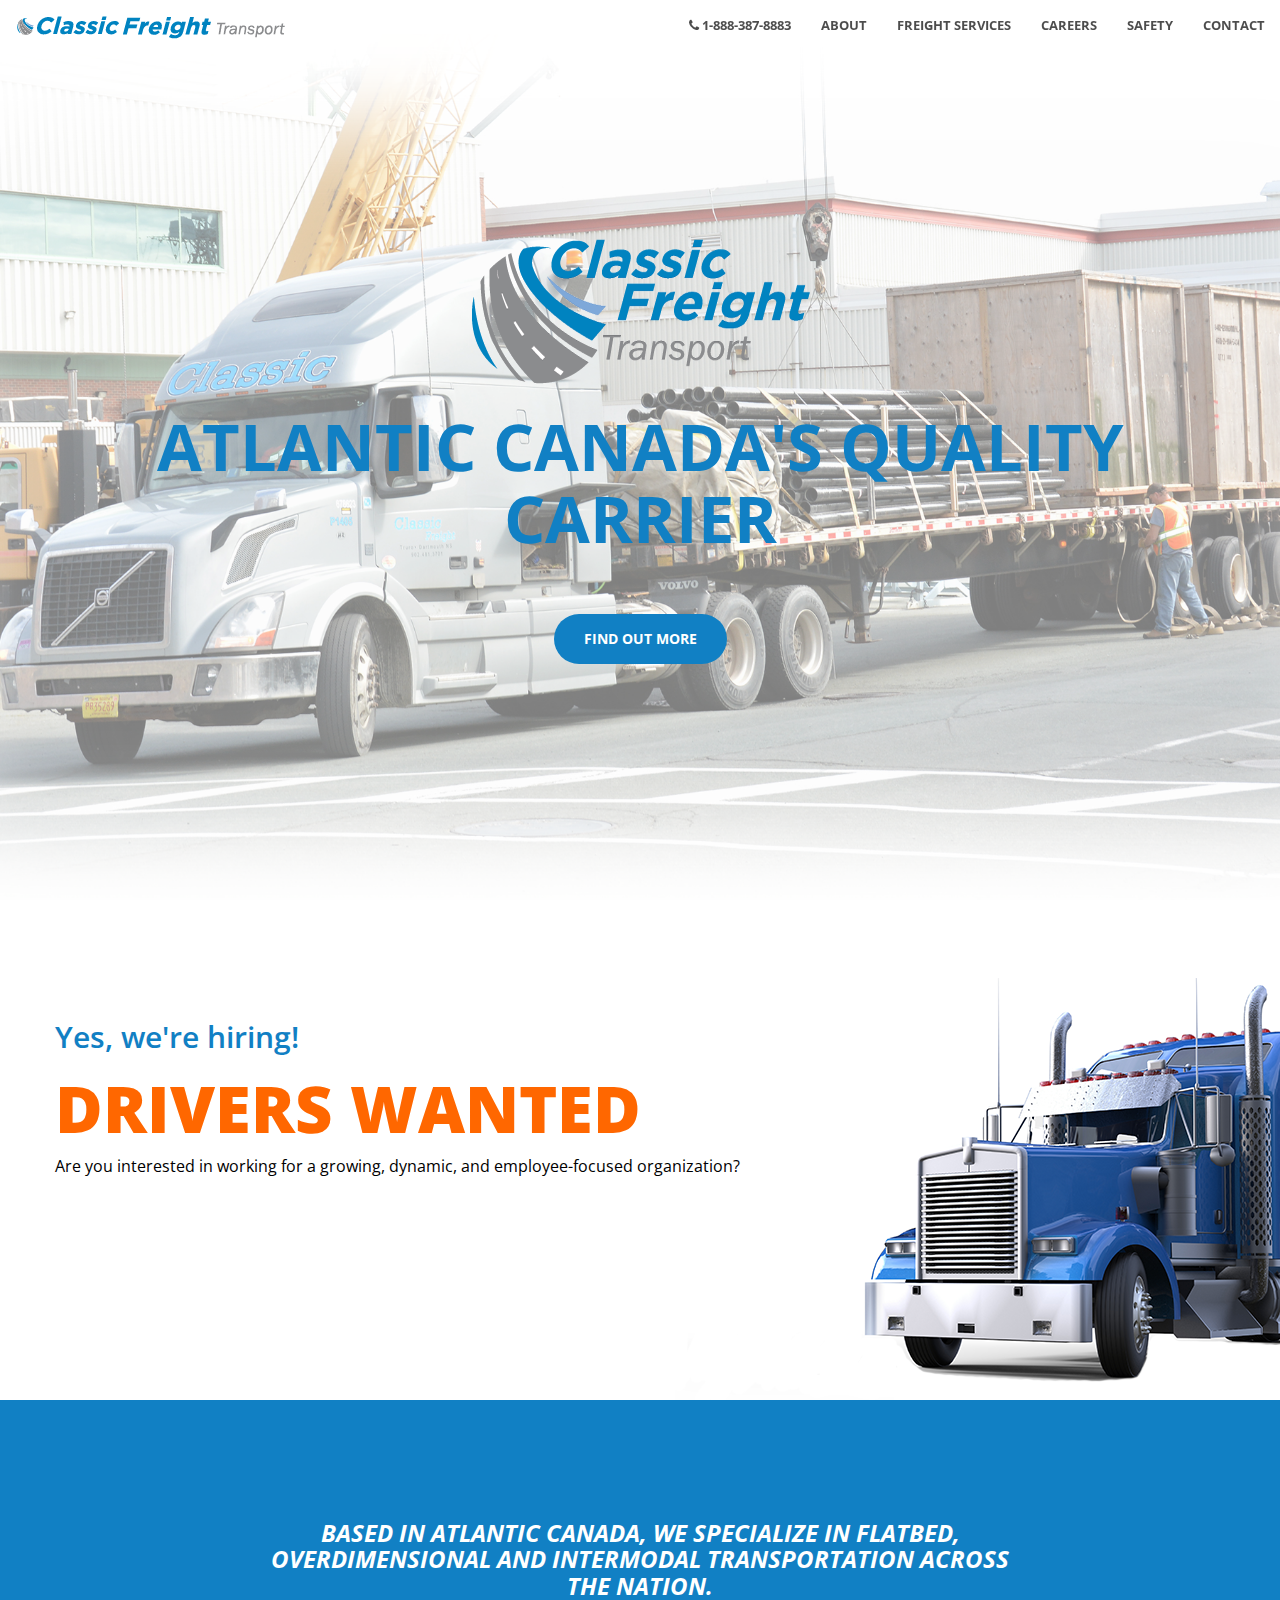
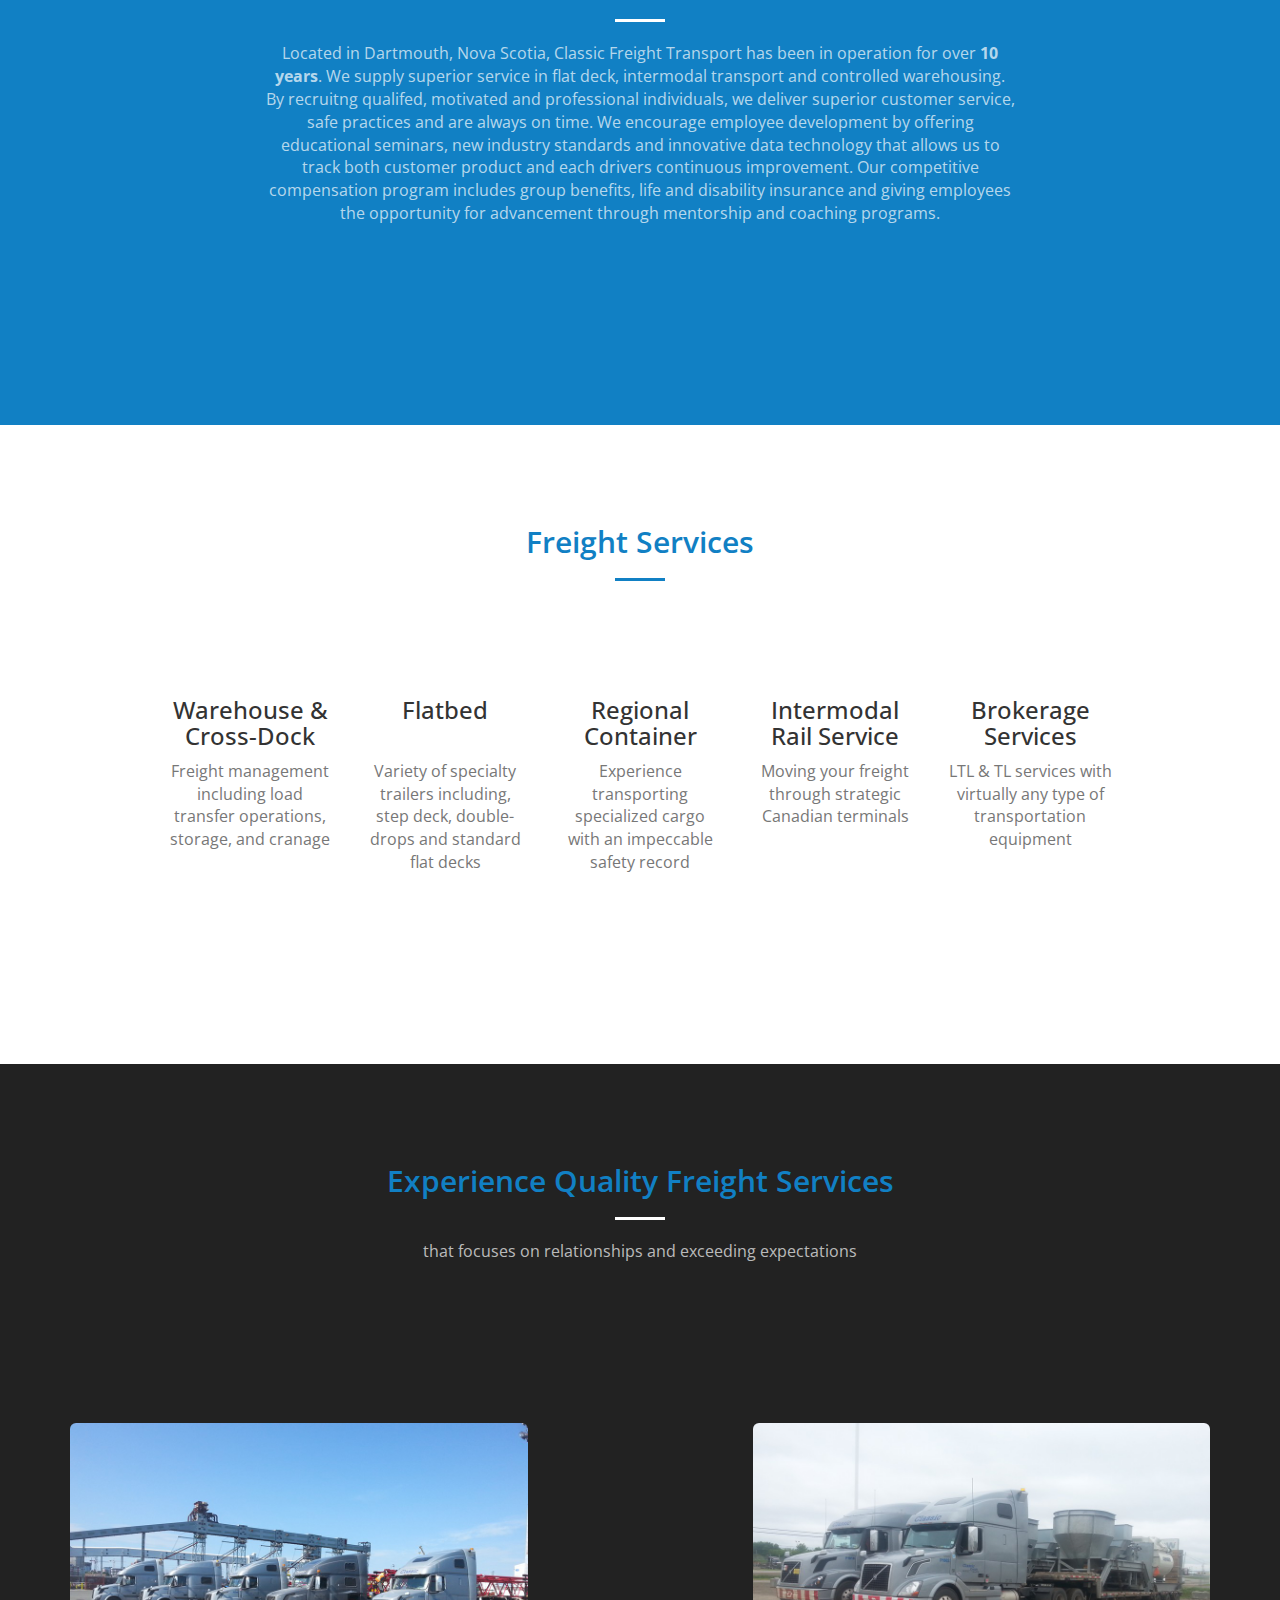
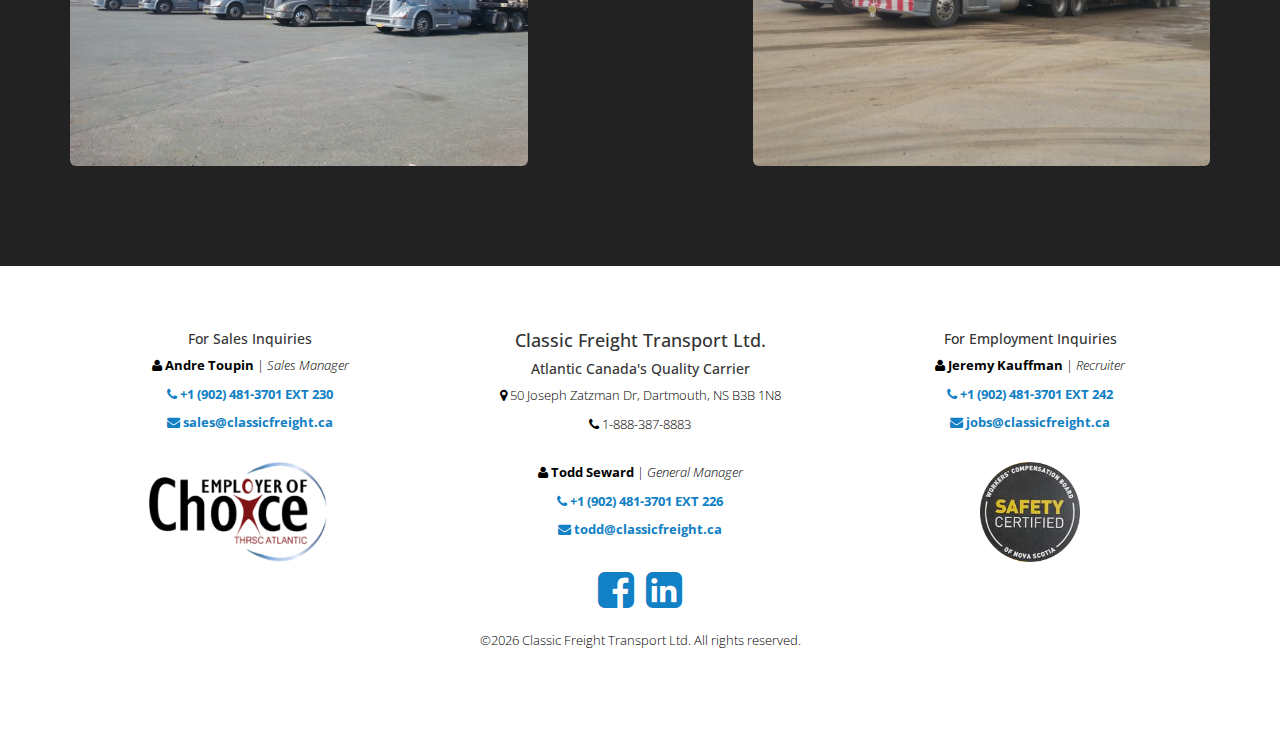
<file: index.html>
<!DOCTYPE html>
<html lang="en">

<head>

    <meta charset="utf-8">
    <meta http-equiv="X-UA-Compatible" content="IE=edge">
    <meta name="viewport" content="width=device-width, initial-scale=1">
    <meta name="description" content="Specializing in flat deck, container and warehousing, our team of motivated customer centric employees deliver exceptional service with every move.">
    <meta name="author" content="https://github.com/rjkowalski">

    <title>Classic Freight | Atlantic Canada's Quality Carrier</title>

    <!-- Bootstrap Core CSS -->
    <link rel="stylesheet" href="assets/css/bootstrap.min.css" type="text/css">

    <!-- Custom Fonts -->
    <link href='https://fonts.googleapis.com/css?family=Open+Sans:300italic,400italic,600italic,700italic,800italic,400,300,600,700,800' rel='stylesheet' type='text/css'>
    <link rel="stylesheet" href="assets/font-awesome/css/font-awesome.min.css" type="text/css">

    <!-- Plugin CSS -->
    <link rel="stylesheet" href="assets/css/magnific-popup.css" type="text/css">

    <!-- Custom CSS -->
    <link rel="stylesheet" href="assets/css/creative.css" type="text/css">
    <link rel="stylesheet" href="assets/css/custom.css" type="text/css">
    <link rel="shortcut icon" href="assets/images/favicon.png">

    <!-- HTML5 Shim and Respond.js IE8 support of HTML5 elements and media queries -->
    <!-- WARNING: Respond.js doesn't work if you view the page via file:// -->
    <!--[if lt IE 9]>
        <script src="https://oss.maxcdn.com/libs/html5shiv/3.7.0/html5shiv.js"></script>
        <script src="https://oss.maxcdn.com/libs/respond.js/1.4.2/respond.min.js"></script>
    <![endif]-->

    <!--SECURE JAVASCRIPT PIXEL CODE START-->
    <script src="https://acuityplatform.com/Adserver/pxlj/1766887534556069888?" type="text/javascript" async ></script>
    <!--SECURE JAVASCRIPT PIXEL CODE END-->
</head>

<body id="page-top">

    <nav id="mainNav" class="navbar navbar-default navbar-fixed-top">
        <div class="container-fluid">
            <!-- Brand and toggle get grouped for better mobile display -->
            <div class="navbar-header">
                <button type="button" class="navbar-toggle collapsed" data-toggle="collapse" data-target="#bs-example-navbar-collapse-1">
                    <span class="sr-only">Toggle navigation</span>
                    <span class="icon-bar"></span>
                    <span class="icon-bar"></span>
                    <span class="icon-bar"></span>
                </button>
                <a class="navbar-brand page-scroll" href="#page-top"><img src="assets/images/classic-freight-logo-new-25h.png" alt="Classic Freight Transport Ltd." height="25"></a>
            </div>

            <!-- Collect the nav links, forms, and other content for toggling -->
            <div class="collapse navbar-collapse" id="bs-example-navbar-collapse-1">
                <ul class="nav navbar-nav navbar-right">
                    <li>
                        <a class="page-scroll" href="tel:1-888-387-8883"><i class="fa fa-phone"></i>&nbsp;1-888-387-8883</a>
                    </li>
                    <li>
                        <a class="page-scroll" href="#about">About</a>
                    </li>
                    <li>
                        <a class="page-scroll" href="#services">Freight Services</a>
                    </li>
                    <li>
                        <a class="page-scroll" href="careers/index.html">Careers</a>
                    </li>
                    <li>
                        <a class="page-scroll" href="safety/index.html">Safety</a>
                    </li>
                    <li>
                        <a class="page-scroll" href="contact/index.html">Contact</a>
                    </li>
                </ul>
            </div>
            <!-- /.navbar-collapse -->
        </div>
        <!-- /.container-fluid -->
    </nav>

    <header>
        <div class="header-content">
            <div class="header-content-inner">
                <img src="assets/images/classic-freight-logo-new-150h.png" alt="Classic Freight Transport Ltd." height="150" style="margin-bottom:25px;">
                <h1>Atlantic Canada's Quality Carrier</h1>
                <!-- <hr>
                <p>Based in Atlantic Canada, we specialize in Flatbed, Overdimensional and  Intermodal Transportation across the nation.</p> --><br><br><br>
                <a href="#about" class="btn btn-primary btn-xl page-scroll">Find Out More</a>
            </div>
        </div>
    </header>

    <section class="bg-careers">
        <div class="container">
            <div class="row text-center">
                <div class="text-left">
                    <h2 class="text-thick">Yes, we're hiring!</h2>
                    <h1 class="text-focus">Drivers Wanted</h1>
                    <!-- <hr class="light"> -->
                    <p class="text-black">Are you interested in working for a growing, dynamic, and employee-focused organization?</p>
                    <br><br>
                    <a href="contact/employment.html" class="page-scroll btn btn-focus btn-xl sr-button">Join Classic Freight Transport Today!</a>
                    <!-- <a href="job-fair.html" class="page-scroll btn btn-primary btn-xl sr-button">Learn More</a> -->
                </div>
            </div>
        </div>
    </section>

    <section class="bg-primary" id="about">
        <div class="container">
            <div class="row">
                <div class="col-lg-8 col-lg-offset-2 text-center">
                    <!-- <h1 class="section-heading">JOIN CLASSIC FREIGHT TRANSPORT TODAY!</h1> -->
                    <h3 class="focus">Based in Atlantic Canada, we specialize in Flatbed, Overdimensional and  Intermodal Transportation across the nation.</h3>
                    <hr class="light">
                    <p class="text-faded">Located in Dartmouth, Nova Scotia, Classic Freight Transport has been in operation for over <b>10 years</b>. We supply superior service in flat deck, intermodal transport and controlled warehousing. By recruitng qualifed, motivated and professional individuals, we deliver superior customer service, safe practices and are always on time. We encourage employee development by offering educational seminars, new industry standards and innovative data technology that allows us to track both customer product and each drivers continuous improvement. Our competitive compensation program includes group benefits, life and disability insurance and giving employees the opportunity for advancement through mentorship and coaching programs.</p><br><br>
                    <a href="contact/employment.html" class="page-scroll btn btn-default btn-xl sr-button">Apply Today!</a>
                </div>
            </div>
        </div>
    </section>

    <section id="services">
        <div class="container">
            <div class="row">
                <div class="col-lg-12 text-center">
                    <h2 class="section-heading text-thick">Freight Services</h2>
                    <hr class="primary">
                </div>
            </div>
        </div>
        <div class="container">
            <div class="row">
                <div class="col-md-2 col-md-offset-1 text-center">
                    <div class="service-box">
                        <i class="fa fa-4x fa-cube text-primary sr-icons"></i>
                        <h3>Warehouse &amp; <br>Cross-Dock</h3>
                        <p class="text-muted">Freight management including load transfer operations, storage, and cranage</p>
                    </div>
                </div>
                <div class="col-md-2 text-center">
                    <div class="service-box">
                        <i class="fa fa-4x fa-truck text-primary sr-icons"></i>
                        <h3>Flatbed<br><br></h3>
                        <p class="text-muted">Variety of specialty trailers including, step deck, double-drops and standard flat decks</p>
                    </div>
                </div>
                <div class="col-md-2 text-center">
                    <div class="service-box">
                        <i class="fa fa-4x fa-road text-primary sr-icons"></i>
                        <h3>Regional <br>Container</h3>
                        <p class="text-muted">Experience transporting specialized cargo with an impeccable safety record</p>
                    </div>
                </div>
                <div class="col-md-2 text-center">
                    <div class="service-box">
                        <i class="fa fa-4x fa-ship text-primary sr-icons"></i>
                        <h3>Intermodal <br>Rail Service</h3>
                        <p class="text-muted">Moving your freight through strategic Canadian terminals</p>
                    </div>
                </div>
                <div class="col-md-2 text-center">
                    <div class="service-box">
                        <i class="fa fa-4x fa-exchange text-primary sr-icons"></i>
                        <h3>Brokerage <br>Services</h3>
                        <p class="text-muted">LTL &amp; TL services with virtually any type of transportation equipment</p>
                    </div>
                </div>
            </div>
            <br><br>
            <div class="row">
                <div class="call-to-action text-center">
                    <a href="services/index.html" class="btn btn-primary btn-xl sr-button">Learn More</a>
                </div>
            </div>
        </div>
    </section>

    <section class="bg-dark">
        <div class="container">
            <div class="row">
                <div class="col-lg-8 col-lg-offset-2 text-center">
                    <h2 class="section-heading text-thick">Experience Quality Freight Services</h2>
                    <hr class="light">
                    <p class="text-faded">that focuses on relationships and exceeding expectations</p><br><br>
                    <a href="contact/sales.html" class="page-scroll btn btn-default btn-xl sr-button">Book Now!</a><br><br><br><br>
                </div>
            </div>
            <div class="row popup-gallery">
                <div class="col-lg-5 col-lg-offset-1 col-sm-push-6 col-sm-6">
                    <a href="assets/images/home-photo-2.jpg">
                        <img class="img-responsive img-rounded" src="assets/images/home-photo-2.jpg">
                    </a>
                </div>
                <div class="col-lg-5 col-sm-pull-6 col-sm-6">
                    <a href="assets/images/home-photo-1.jpg">
                        <img class="img-responsive img-rounded" src="assets/images/home-photo-1.jpg">
                    </a>
                </div>
            </div>
        </div>
    </section>

    <footer>
          <section id="footer_teasers_wrapper">
               <div class="container">
                 <div class="row text-center">
                      <div class="footer_teaser col-sm-4 col-md-4">
                        <h5>For Sales Inquiries</h5>
                        <p><i class="fa fa-user"></i> <b>Andre Toupin</b> | <em>Sales Manager</em></p>
                        <p><a href="tel:+1 (902) 481-3701"><i class="fa fa-phone"></i> <b>+1 (902) 481-3701 EXT 230</a></b></p>
                        <p><a href="mailto:sales@classicfreight.ca"><i class="fa fa-envelope"></i> <b>sales@classicfreight.ca</a></b></p><br>
                        <div class="text-center">
                            <img src="assets/images/thrsc-atlantic.png" alt="Employer of Choice" height="100"><br><br>
                        </div>
                      </div>
                      <div class="footer_teaser col-sm-4 col-md-4">
                        <h4>Classic Freight Transport Ltd.</h4>
                        <h5>Atlantic Canada's Quality Carrier</h5>
                        <p><i class="fa fa-map-marker"></i>&nbsp;50 Joseph Zatzman Dr, Dartmouth, NS B3B 1N8</p>
                        <p><i class="fa fa-phone"></i>&nbsp;1-888-387-8883</p><br>
                        <div class="text-center">
                            <p><i class="fa fa-user"></i> <b>Todd Seward</b> | <em>General Manager</em></p>
                            <p><a href="tel:+1 (902) 481-3701"><i class="fa fa-phone"></i> <b>+1 (902) 481-3701 EXT 226</a></b></p>
                            <p><a href="mailto:todd@classicfreight.ca"><i class="fa fa-envelope"></i> <b>todd@classicfreight.ca</a></b></p><br>
                            <a href="https://www.facebook.com/Classicfreightsystems2011Ltd/" target="_blank"><i class="fa fa-facebook-square fa-3x"></i></a>&nbsp;&nbsp;&nbsp;<a href="https://www.linkedin.com/in/classic-freight-b96838146/" target="_blank"><i class="fa fa-linkedin-square fa-3x"></i></a><br><br>
                            <p>&copy;<script>document.write(Date().substr(11,4))</script> Classic Freight Transport Ltd. All rights reserved.</p><br>
                        </div>
                      </div>
                      <div class="footer_teaser col-sm-4 col-md-4">
                        <h5>For Employment Inquiries</h5>
                        <p><i class="fa fa-user"></i> <b>Jeremy Kauffman</b> | <em>Recruiter</em></p>
                        <p><a href="tel:+1 (902) 481-3701"><i class="fa fa-phone"></i> <b>+1 (902) 481-3701 EXT 242</a></b></p>
                        <p><a href="mailto:jobs@classicfreight.ca"><i class="fa fa-envelope"></i> <b>jobs@classicfreight.ca</a></b></p><br>
                        <div class="text-center">
                            <img src="assets/images/safety-certified.png" alt="WCBNS Safety Certified" height="100"><br><br>
                        </div>
                      </div>
                 </div>
               </div>
          </section>
     </footer>

    <!-- jQuery -->
    <script src="assets/js/jquery.js"></script>

    <!-- Bootstrap Core JavaScript -->
    <script src="assets/js/bootstrap.min.js"></script>

    <!-- Plugin JavaScript -->
    <script src="assets/js/scrollreveal.min.js"></script>
    <script src="assets/js/jquery.easing.min.js"></script>
    <script src="assets/js/jquery.fittext.js"></script>
    <script src="assets/js/jquery.magnific-popup.min.js"></script>

    <!-- Custom Theme JavaScript -->
    <script src="assets/js/creative.js"></script>

</body>

</html>
</file>
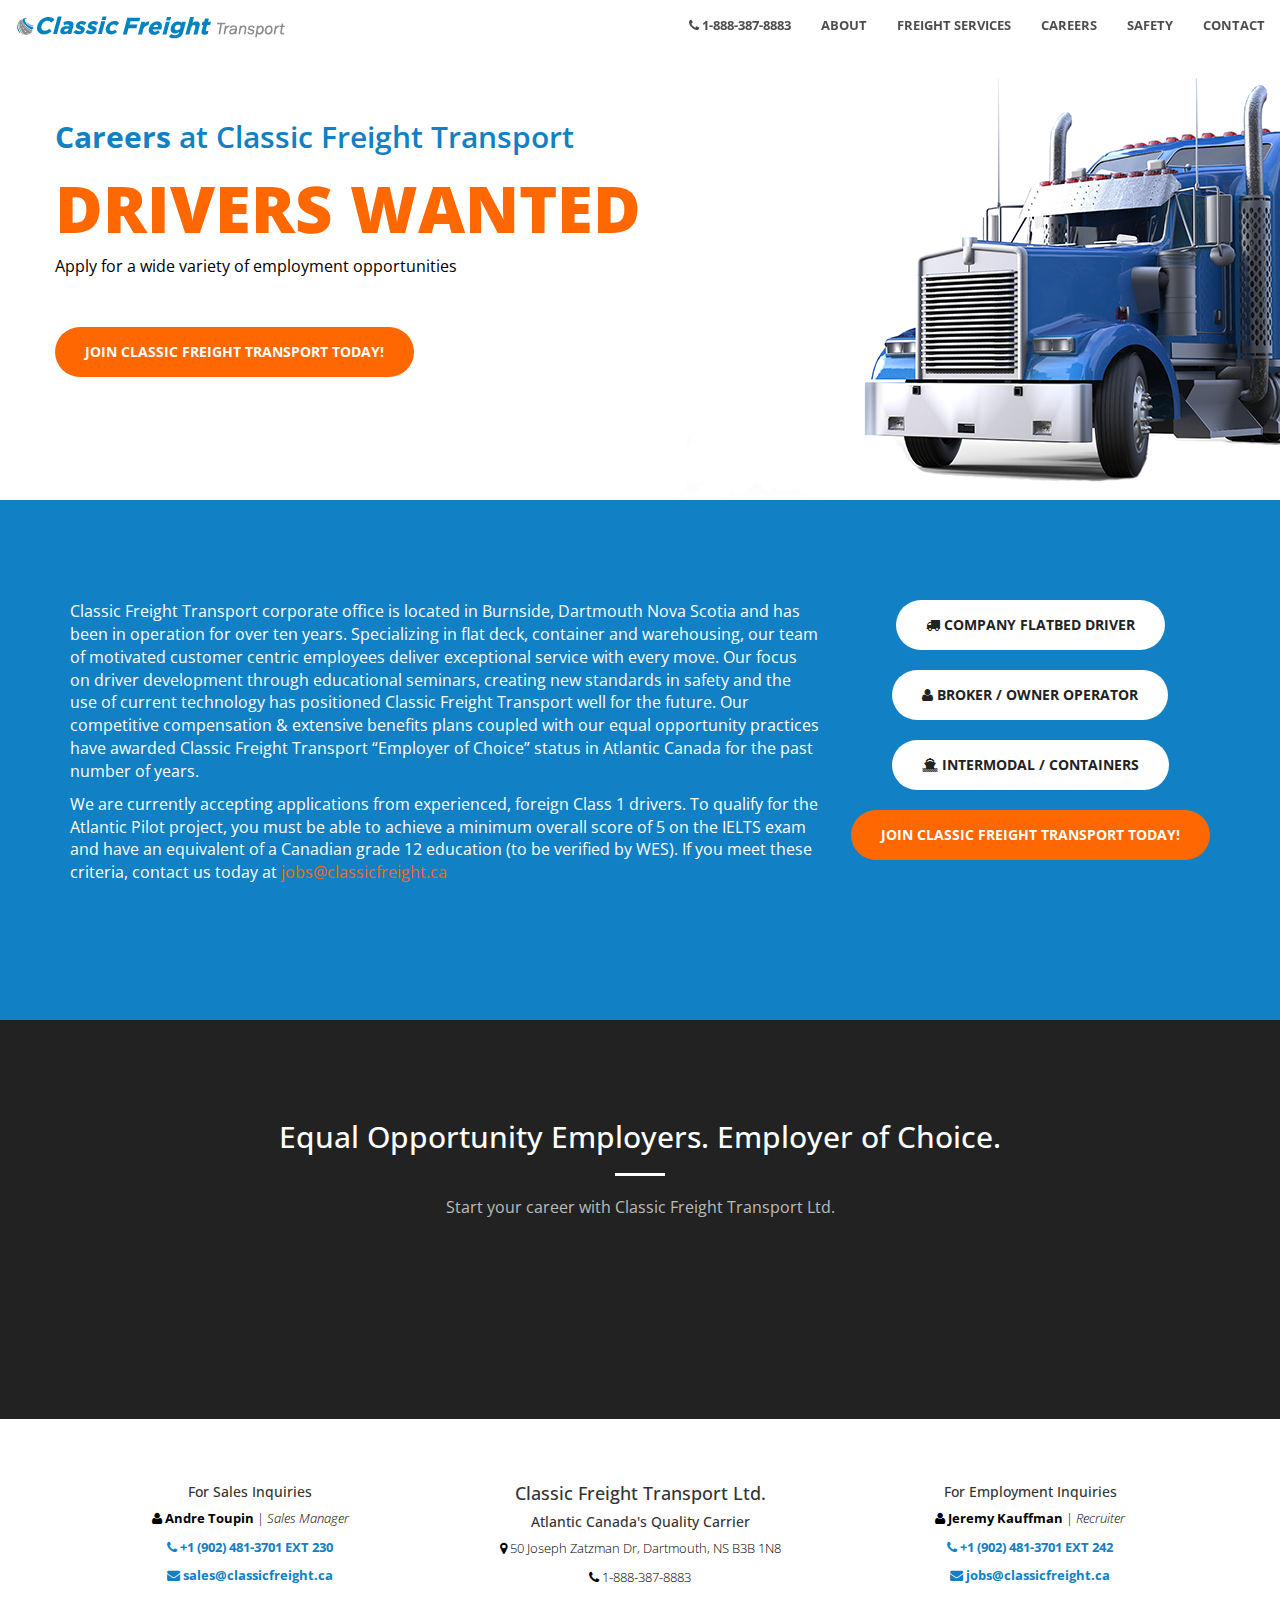
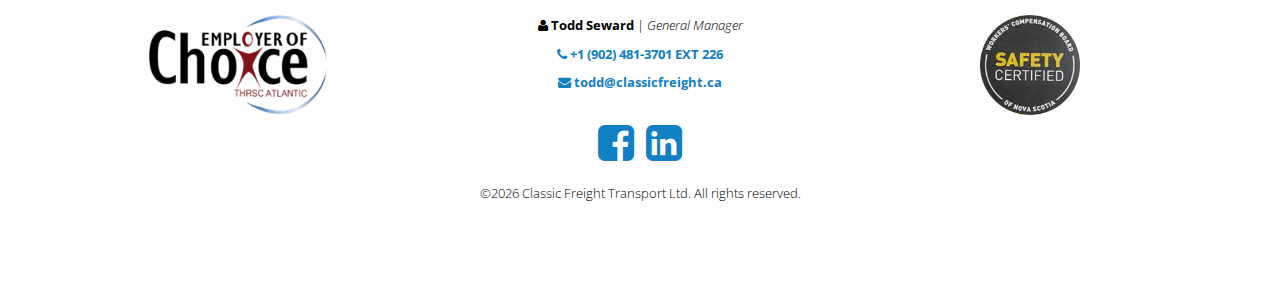
<file: careers/index.html>
<!DOCTYPE html>
<html lang="en">

<head>

    <meta charset="utf-8">
    <meta http-equiv="X-UA-Compatible" content="IE=edge">
    <meta name="viewport" content="width=device-width, initial-scale=1">
    <meta name="description" content="">
    <meta name="author" content="https://github.com/rjkowalski">

    <title>Classic Freight | Careers</title>

    <!-- Bootstrap Core CSS -->
    <link rel="stylesheet" href="../assets/css/bootstrap.min.css" type="text/css">

    <!-- Custom Fonts -->
    <link href='https://fonts.googleapis.com/css?family=Open+Sans:300italic,400italic,600italic,700italic,800italic,400,300,600,700,800' rel='stylesheet' type='text/css'>
    <link rel="stylesheet" href="../assets/font-awesome/css/font-awesome.min.css" type="text/css">

    <!-- Plugin CSS -->
    <link rel="stylesheet" href="../assets/css/magnific-popup.css" type="text/css">

    <!-- Custom CSS -->
    <link rel="stylesheet" href="../assets/css/creative.css" type="text/css">
    <link rel="stylesheet" href="../assets/css/custom.css" type="text/css">
    <link rel="shortcut icon" href="../assets/images/favicon.png">

    <!-- HTML5 Shim and Respond.js IE8 support of HTML5 elements and media queries -->
    <!-- WARNING: Respond.js doesn't work if you view the page via file:// -->
    <!--[if lt IE 9]>
        <script src="https://oss.maxcdn.com/libs/html5shiv/3.7.0/html5shiv.js"></script>
        <script src="https://oss.maxcdn.com/libs/respond.js/1.4.2/respond.min.js"></script>
    <![endif]-->

    <!--SECURE JAVASCRIPT PIXEL CODE START-->
    <script src="https://acuityplatform.com/Adserver/pxlj/1766887534556069888?" type="text/javascript" async ></script>
    <!--SECURE JAVASCRIPT PIXEL CODE END-->
</head>

<body>

    <nav id="mainNav" class="navbar navbar-default navbar-fixed-top">
        <div class="container-fluid">
            <!-- Brand and toggle get grouped for better mobile display -->
            <div class="navbar-header">
                <button type="button" class="navbar-toggle collapsed" data-toggle="collapse" data-target="#bs-example-navbar-collapse-1">
                    <span class="sr-only">Toggle navigation</span>
                    <span class="icon-bar"></span>
                    <span class="icon-bar"></span>
                    <span class="icon-bar"></span>
                </button>
                <a class="navbar-brand page-scroll" href="../index.html"><img src="../assets/images/classic-freight-logo-new-25h.png" alt="Classic Freight Transport Ltd." height="25"></a>
            </div>

            <!-- Collect the nav links, forms, and other content for toggling -->
            <div class="collapse navbar-collapse" id="bs-example-navbar-collapse-1">
                <ul class="nav navbar-nav navbar-right">
                    <li>
                        <a class="page-scroll" href="tel:1-888-387-8883"><i class="fa fa-phone"></i>&nbsp;1-888-387-8883</a>
                    </li>
                    <li>
                        <a class="page-scroll" href="../index.html#about">About</a>
                    </li>
                    <li>
                        <a class="page-scroll" href="../services/index.html">Freight Services</a>
                    </li>
                    <li>
                        <a class="page-scroll" href="index.html">Careers</a>
                    </li>
                    <li>
                        <a class="page-scroll" href="../safety/index.html">Safety</a>
                    </li>
                    <li>
                        <a class="page-scroll" href="../contact/index.html">Contact</a>
                    </li>
                </ul>
            </div>
            <!-- /.navbar-collapse -->
        </div>
        <!-- /.container-fluid -->
    </nav>

    <!-- <aside>
    </aside> -->
    <!-- <aside class="bg-primary">
        <div class="container text-left">
            <div class="call-to-action">
                <h2>Careers</h2>
                <h4 class="text-faded">Apply for a wide variety of employment opportunities</h4>
            </div>
        </div>
    </aside> -->
    <section class="bg-careers">
        <div class="container">
            <div class="row text-center">
                <div class="text-left">
                    <h2 class="text-thick"><strong>Careers</strong> at Classic Freight Transport</h2>
                    <h1 class="text-focus">Drivers Wanted</h1>
                    <!-- <hr class="light"> -->
                    <p class="text-black">Apply for a wide variety of employment opportunities</p>
                    <br><br>
                    <a href="../contact/employment.html" class="page-scroll btn btn-focus btn-xl sr-button">Join Classic Freight Transport Today!</a>
                    <!-- <a href="job-fair.html" class="page-scroll btn btn-primary btn-xl sr-button">Learn More</a> -->
                </div>
            </div>
        </div>
    </section>

    <section class="bg-primary">
        <div class="container">
            <div class="row">
                <div class="col-sm-8 col-md-8">
                    <p>Classic Freight Transport corporate office is located in Burnside, Dartmouth Nova Scotia and has been in operation for over ten years. Specializing in flat deck, container and warehousing, our team of motivated customer centric employees deliver exceptional service with every move. Our focus on driver development through educational seminars, creating new standards in safety and the use of current technology has positioned Classic Freight Transport well for the future. Our competitive compensation &amp; extensive benefits plans coupled with our equal opportunity practices have awarded Classic Freight Transport “Employer of Choice” status in Atlantic Canada for the past number of years.</p>
                    <p>We are currently accepting applications from experienced, foreign Class 1 drivers.  To qualify for the Atlantic Pilot project, you must be able to achieve a minimum overall score of 5 on the IELTS exam and have an equivalent of a Canadian grade 12 education (to be verified by WES).  If you meet these criteria, contact us today at <a href="mailto:jobs@classicfreight.ca" style="color: #ff6700">jobs@classicfreight.ca</a></p>
                        <!-- <h3 class="focus right">
                        Are you interested in working for a growing, dynamic, and employee-focused organization?</h3><br>
                        <p class="right"><a href="../contact/employment.html" class="page-scroll btn btn-focus btn-xl sr-button">Join Classic Freight Transport Today!</a></p> -->
                </div>
                <div class="col-sm-4 col-md-4">
                    <div class="career_teaser text-center">
                        <a href="company-flatbed.html" class="btn btn-default btn-xl page-scroll"><i class="fa fa-truck"></i>&nbsp;Company Flatbed Driver</a><br><br>
                        <a href="broker-owner.html" class="btn btn-default btn-xl page-scroll"><i class="fa fa-user"></i>&nbsp;Broker / Owner Operator</a><br><br>
                        <a href="intermodal-container.html" class="btn btn-default btn-xl page-scroll"><i class="fa fa-ship"></i>&nbsp;Intermodal / Containers</a><br><br>
                        <a href="../contact/employment.html" class="page-scroll btn btn-focus btn-xl sr-button">Join Classic Freight Transport Today!</a>
                        <!-- <a href="administration.html" class="btn btn-primary btn-xl page-scroll"><i class="fa fa-users"></i>&nbsp;Administration / Office Staffing</a><br><br>
                        <a href="warehouse.html" class="btn btn-primary btn-xl page-scroll"><i class="fa fa-cube"></i>&nbsp;Warehousing and Distribution</a> -->
                    </div>
                </div>
            </div>
        </div>
    </section>

    <section class="bg-dark">
        <div class="container">
            <div class="row">
                <div class="col-lg-8 col-lg-offset-2 text-center">
                    <h2 class="section-heading">Equal Opportunity Employers. Employer of Choice.</h2>
                    <hr class="light">
                    <p class="text-faded">Start your career with Classic Freight Transport Ltd.</p><br><br>
                    <a href="../contact/employment.html" class="page-scroll btn btn-default btn-xl sr-button">Apply Today!</a>
                </div>
            </div>
        </div>
    </section>

    <footer>
          <section id="footer_teasers_wrapper">
               <div class="container">
                 <div class="row text-center">
                      <div class="footer_teaser col-sm-4 col-md-4">
                        <h5>For Sales Inquiries</h5>
                        <p><i class="fa fa-user"></i> <b>Andre Toupin</b> | <em>Sales Manager</em></p>
                        <p><a href="tel:+1 (902) 481-3701"><i class="fa fa-phone"></i> <b>+1 (902) 481-3701 EXT 230</a></b></p>
                        <p><a href="mailto:sales@classicfreight.ca"><i class="fa fa-envelope"></i> <b>sales@classicfreight.ca</a></b></p><br>
                        <div class="text-center">
                            <img src="../assets/images/thrsc-atlantic.png" alt="Employer of Choice" height="100"><br><br>
                        </div>
                      </div>
                      <div class="footer_teaser col-sm-4 col-md-4">
                        <h4>Classic Freight Transport Ltd.</h4>
                        <h5>Atlantic Canada's Quality Carrier</h5>
                        <p><i class="fa fa-map-marker"></i>&nbsp;50 Joseph Zatzman Dr, Dartmouth, NS B3B 1N8</p>
                        <p><i class="fa fa-phone"></i>&nbsp;1-888-387-8883</p><br>
                        <div class="text-center">
                            <p><i class="fa fa-user"></i> <b>Todd Seward</b> | <em>General Manager</em></p>
                            <p><a href="tel:+1 (902) 481-3701"><i class="fa fa-phone"></i> <b>+1 (902) 481-3701 EXT 226</a></b></p>
                            <p><a href="mailto:todd@classicfreight.ca"><i class="fa fa-envelope"></i> <b>todd@classicfreight.ca</a></b></p><br>
                            <a href="https://www.facebook.com/Classicfreightsystems2011Ltd/" target="_blank"><i class="fa fa-facebook-square fa-3x"></i></a>&nbsp;&nbsp;&nbsp;<a href="https://www.linkedin.com/in/classic-freight-b96838146/" target="_blank"><i class="fa fa-linkedin-square fa-3x"></i></a><br><br>
                            <p>&copy;<script>document.write(Date().substr(11,4))</script> Classic Freight Transport Ltd. All rights reserved.</p><br>
                        </div>
                      </div>
                      <div class="footer_teaser col-sm-4 col-md-4">
                        <h5>For Employment Inquiries</h5>
                        <p><i class="fa fa-user"></i> <b>Jeremy Kauffman</b> | <em>Recruiter</em></p>
                        <p><a href="tel:+1 (902) 481-3701"><i class="fa fa-phone"></i> <b>+1 (902) 481-3701 EXT 242</a></b></p>
                        <p><a href="mailto:jobs@classicfreight.ca"><i class="fa fa-envelope"></i> <b>jobs@classicfreight.ca</a></b></p><br>
                        <div class="text-center">
                            <img src="../assets/images/safety-certified.png" alt="WCBNS Safety Certified" height="100"><br><br>
                        </div>
                      </div>
                 </div>
               </div>
          </section>
     </footer>

    <!-- jQuery -->
    <script src="../assets/js/jquery.js"></script>

    <!-- Bootstrap Core JavaScript -->
    <script src="../assets/js/bootstrap.min.js"></script>

    <!-- Plugin JavaScript -->
    <script src="../assets/js/scrollreveal.min.js"></script>
    <script src="../assets/js/jquery.easing.min.js"></script>
    <script src="../assets/js/jquery.fittext.js"></script>
    <script src="../assets/js/jquery.magnific-popup.min.js"></script>

    <!-- Custom Theme JavaScript -->
    <script src="../assets/js/creative.js"></script>

</body>

</html>
</file>
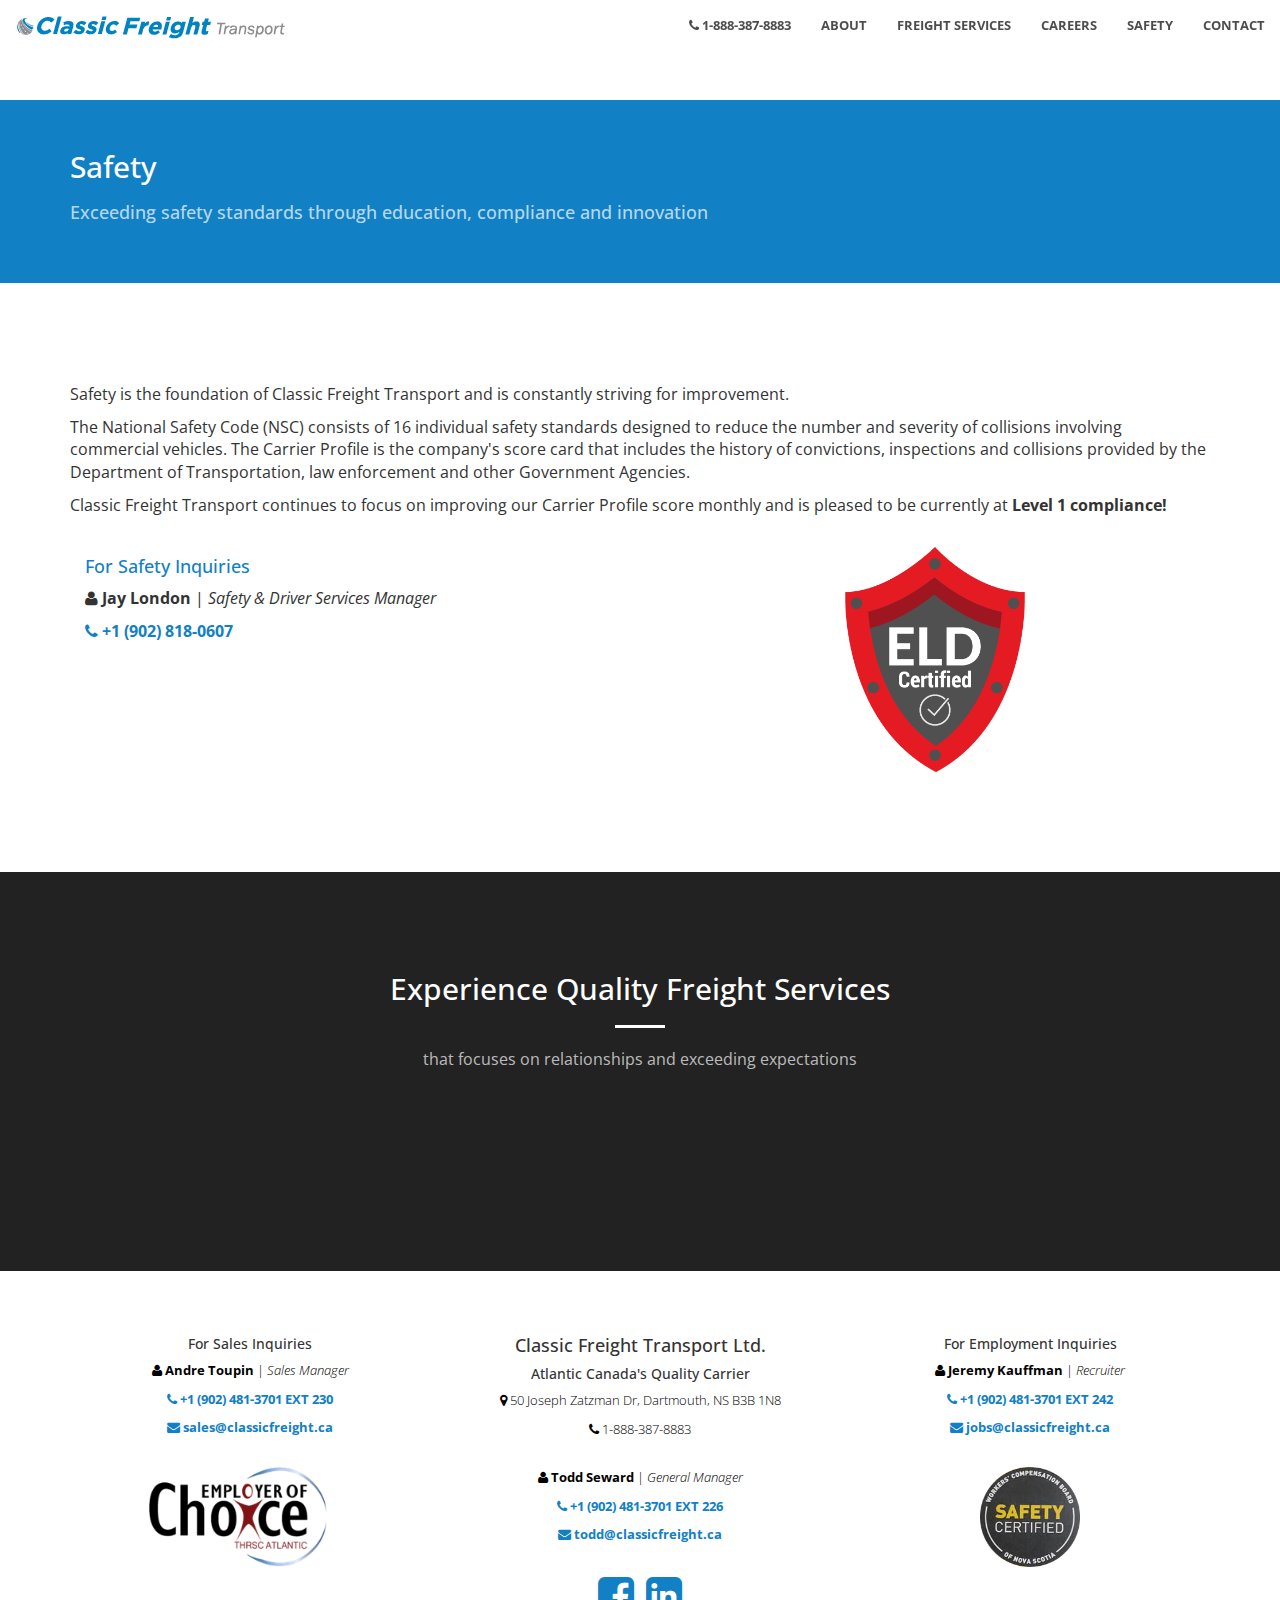
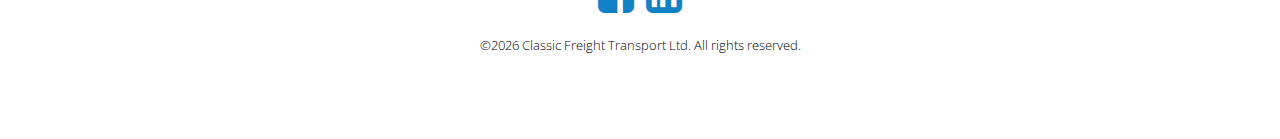
<file: safety/index.html>
<!DOCTYPE html>
<html lang="en">

<head>

    <meta charset="utf-8">
    <meta http-equiv="X-UA-Compatible" content="IE=edge">
    <meta name="viewport" content="width=device-width, initial-scale=1">
    <meta name="description" content="">
    <meta name="author" content="https://github.com/rjkowalski">

    <title>Classic Freight | Safety</title>

    <!-- Bootstrap Core CSS -->
    <link rel="stylesheet" href="../assets/css/bootstrap.min.css" type="text/css">

    <!-- Custom Fonts -->
    <link href='https://fonts.googleapis.com/css?family=Open+Sans:300italic,400italic,600italic,700italic,800italic,400,300,600,700,800' rel='stylesheet' type='text/css'>
    <link rel="stylesheet" href="../assets/font-awesome/css/font-awesome.min.css" type="text/css">

    <!-- Plugin CSS -->
    <link rel="stylesheet" href="../assets/css/magnific-popup.css" type="text/css">

    <!-- Custom CSS -->
    <link rel="stylesheet" href="../assets/css/creative.css" type="text/css">
    <link rel="stylesheet" href="../assets/css/custom.css" type="text/css">
    <link rel="shortcut icon" href="../assets/images/favicon.png">

    <!-- HTML5 Shim and Respond.js IE8 support of HTML5 elements and media queries -->
    <!-- WARNING: Respond.js doesn't work if you view the page via file:// -->
    <!--[if lt IE 9]>
        <script src="https://oss.maxcdn.com/libs/html5shiv/3.7.0/html5shiv.js"></script>
        <script src="https://oss.maxcdn.com/libs/respond.js/1.4.2/respond.min.js"></script>
    <![endif]-->

    <!--SECURE JAVASCRIPT PIXEL CODE START-->
    <script src="https://acuityplatform.com/Adserver/pxlj/1766887534556069888?" type="text/javascript" async ></script>
    <!--SECURE JAVASCRIPT PIXEL CODE END-->
</head>

<body id="page-top">

    <nav id="mainNav" class="navbar navbar-default navbar-fixed-top">
        <div class="container-fluid">
            <!-- Brand and toggle get grouped for better mobile display -->
            <div class="navbar-header">
                <button type="button" class="navbar-toggle collapsed" data-toggle="collapse" data-target="#bs-example-navbar-collapse-1">
                    <span class="sr-only">Toggle navigation</span>
                    <span class="icon-bar"></span>
                    <span class="icon-bar"></span>
                    <span class="icon-bar"></span>
                </button>
                <a class="navbar-brand page-scroll" href="../index.html"><img src="../assets/images/classic-freight-logo-new-25h.png" alt="Classic Freight Transport Ltd." height="25"></a>
            </div>

            <!-- Collect the nav links, forms, and other content for toggling -->
            <div class="collapse navbar-collapse" id="bs-example-navbar-collapse-1">
                <ul class="nav navbar-nav navbar-right">
                    <li>
                        <a class="page-scroll" href="tel:1-888-387-8883"><i class="fa fa-phone"></i>&nbsp;1-888-387-8883</a>
                    </li>
                    <li>
                        <a class="page-scroll" href="../index.html#about">About</a>
                    </li>
                    <li>
                        <a class="page-scroll" href="../services/index.html">Freight Services</a>
                    </li>
                    <li>
                        <a class="page-scroll" href="../careers/index.html">Careers</a>
                    </li>
                    <li>
                        <a class="page-scroll" href="index.html">Safety</a>
                    </li>
                    <li>
                        <a class="page-scroll" href="../contact/index.html">Contact</a>
                    </li>
                </ul>
            </div>
            <!-- /.navbar-collapse -->
        </div>
        <!-- /.container-fluid -->
    </nav>

    <aside>
    </aside>
    <aside class="bg-primary">
        <div class="container text-left">
            <div class="call-to-action">
                <h2>Safety</h2>
                <h4 class="text-faded">Exceeding safety standards through education, compliance and innovation</h4>
            </div>
        </div>
    </aside>
    <section>
        <div class="container">
            <div class="row">
                <div class="container">
                    <p>Safety is the foundation of Classic Freight Transport and is constantly striving for improvement. </p>
                    <p>The National Safety Code (NSC) consists of 16 individual safety standards designed to reduce the number and severity of collisions involving commercial vehicles. The Carrier Profile is the company's score card that includes the history of convictions, inspections and collisions provided by the Department of Transportation, law enforcement and other Government Agencies.</p>
                    <p>Classic Freight Transport continues to focus on improving our Carrier Profile score monthly and is pleased to be currently at <b>Level 1 compliance!</b></p><br>
                    <div class="col-12 col-sm-6 col-md-8">
                        <h4 class="text-primary">For Safety Inquiries</h4>
                        <p><i class="fa fa-user"></i> <b>Jay London</b> | <em>Safety &amp; Driver Services Manager</em></p>
                        <p><a href="tel:+1 (902) 818-0607"><i class="fa fa-phone"></i> <b>+1 (902) 818-0607</a></b></p>
                    </div>
                    <div class="col-6 col-md-4">
                        <a href="https://www.fmcsa.dot.gov/hours-service/elds/electronic-logging-devices" target="_blank"><img src="../assets/images/eld1.png" alt="Electronic Logging Devices | Federal Motor Carrier Safety" height="225"></a>
                    </div>
                    <!-- <p><b>Safety Management:</b>
                        <ul>
                            <li>All tractors satellites are equipped and monitored for speed, road, driver behaviors, etc.;</li>
                            <li>All tractors are road governed at 105 km/h;</li>
                            <li>Extensive orientation program for new drivers, including hands on load securement training (recognized by Department of Labour as “best in class”);</li>
                            <li>Ongoing training &amp; development of current drivers with bi-annual driver safety meetings, in-house training programs for load securement, tarping, etc.;</li>
                            <li>Carrier Profile at Level 1, with constant focus to maintain and improve; and</li>
                            <li>Preparing for government audit to become Safety Certified!</li>
                        </ul>
                    </p>
                    <p>Our Driver Scorecard program focuses on key performance indicators and critical event reporting that adjust employee behaviours with Classic Freight Transport strategic plan and in identifying potential trends.<br><br>
                    We are very pleased with how far our safety has come and eager to continuously improve!</p> -->
                </div>
                <!-- <div class="">
                    <img src="../assets/images/thrsc-atlantic.png" alt="Employer of Choice" height="100"><br><br>
                </div> -->
            </div>
        </div>
    </section>

    <section class="bg-dark">
        <div class="container">
            <div class="row">
                <div class="col-lg-8 col-lg-offset-2 text-center">
                    <h2 class="section-heading">Experience Quality Freight Services</h2>
                    <hr class="light">
                    <p class="text-faded">that focuses on relationships and exceeding expectations</p><br><br>
                    <a href="../contact/sales.html" class="page-scroll btn btn-default btn-xl sr-button">Book Now!</a>
                </div>
            </div>
        </div>
    </section>

    <footer>
          <section id="footer_teasers_wrapper">
               <div class="container">
                 <div class="row text-center">
                      <div class="footer_teaser col-sm-4 col-md-4">
                        <h5>For Sales Inquiries</h5>
                        <p><i class="fa fa-user"></i> <b>Andre Toupin</b> | <em>Sales Manager</em></p>
                        <p><a href="tel:+1 (902) 481-3701"><i class="fa fa-phone"></i> <b>+1 (902) 481-3701 EXT 230</a></b></p>
                        <p><a href="mailto:sales@classicfreight.ca"><i class="fa fa-envelope"></i> <b>sales@classicfreight.ca</a></b></p><br>
                        <div class="text-center">
                            <img src="../assets/images/thrsc-atlantic.png" alt="Employer of Choice" height="100"><br><br>
                        </div>
                      </div>
                      <div class="footer_teaser col-sm-4 col-md-4">
                        <h4>Classic Freight Transport Ltd.</h4>
                        <h5>Atlantic Canada's Quality Carrier</h5>
                        <p><i class="fa fa-map-marker"></i>&nbsp;50 Joseph Zatzman Dr, Dartmouth, NS B3B 1N8</p>
                        <p><i class="fa fa-phone"></i>&nbsp;1-888-387-8883</p><br>
                        <div class="text-center">
                            <p><i class="fa fa-user"></i> <b>Todd Seward</b> | <em>General Manager</em></p>
                            <p><a href="tel:+1 (902) 481-3701"><i class="fa fa-phone"></i> <b>+1 (902) 481-3701 EXT 226</a></b></p>
                            <p><a href="mailto:todd@classicfreight.ca"><i class="fa fa-envelope"></i> <b>todd@classicfreight.ca</a></b></p><br>
                            <a href="https://www.facebook.com/Classicfreightsystems2011Ltd/" target="_blank"><i class="fa fa-facebook-square fa-3x"></i></a>&nbsp;&nbsp;&nbsp;<a href="https://www.linkedin.com/in/classic-freight-b96838146/" target="_blank"><i class="fa fa-linkedin-square fa-3x"></i></a><br><br>
                            <p>&copy;<script>document.write(Date().substr(11,4))</script> Classic Freight Transport Ltd. All rights reserved.</p><br>
                        </div>
                      </div>
                      <div class="footer_teaser col-sm-4 col-md-4">
                        <h5>For Employment Inquiries</h5>
                        <p><i class="fa fa-user"></i> <b>Jeremy Kauffman</b> | <em>Recruiter</em></p>
                        <p><a href="tel:+1 (902) 481-3701"><i class="fa fa-phone"></i> <b>+1 (902) 481-3701 EXT 242</a></b></p>
                        <p><a href="mailto:jobs@classicfreight.ca"><i class="fa fa-envelope"></i> <b>jobs@classicfreight.ca</a></b></p><br>
                        <div class="text-center">
                            <img src="../assets/images/safety-certified.png" alt="WCBNS Safety Certified" height="100"><br><br>
                        </div>
                      </div>
                 </div>
               </div>
          </section>
     </footer>

    <!-- jQuery -->
    <script src="../assets/js/jquery.js"></script>

    <!-- Bootstrap Core JavaScript -->
    <script src="../assets/js/bootstrap.min.js"></script>

    <!-- Plugin JavaScript -->
    <script src="../assets/js/scrollreveal.min.js"></script>
    <script src="../assets/js/jquery.easing.min.js"></script>
    <script src="../assets/js/jquery.fittext.js"></script>
    <script src="../assets/js/jquery.magnific-popup.min.js"></script>

    <!-- Custom Theme JavaScript -->
    <script src="../assets/js/creative.js"></script>

</body>

</html>
</file>
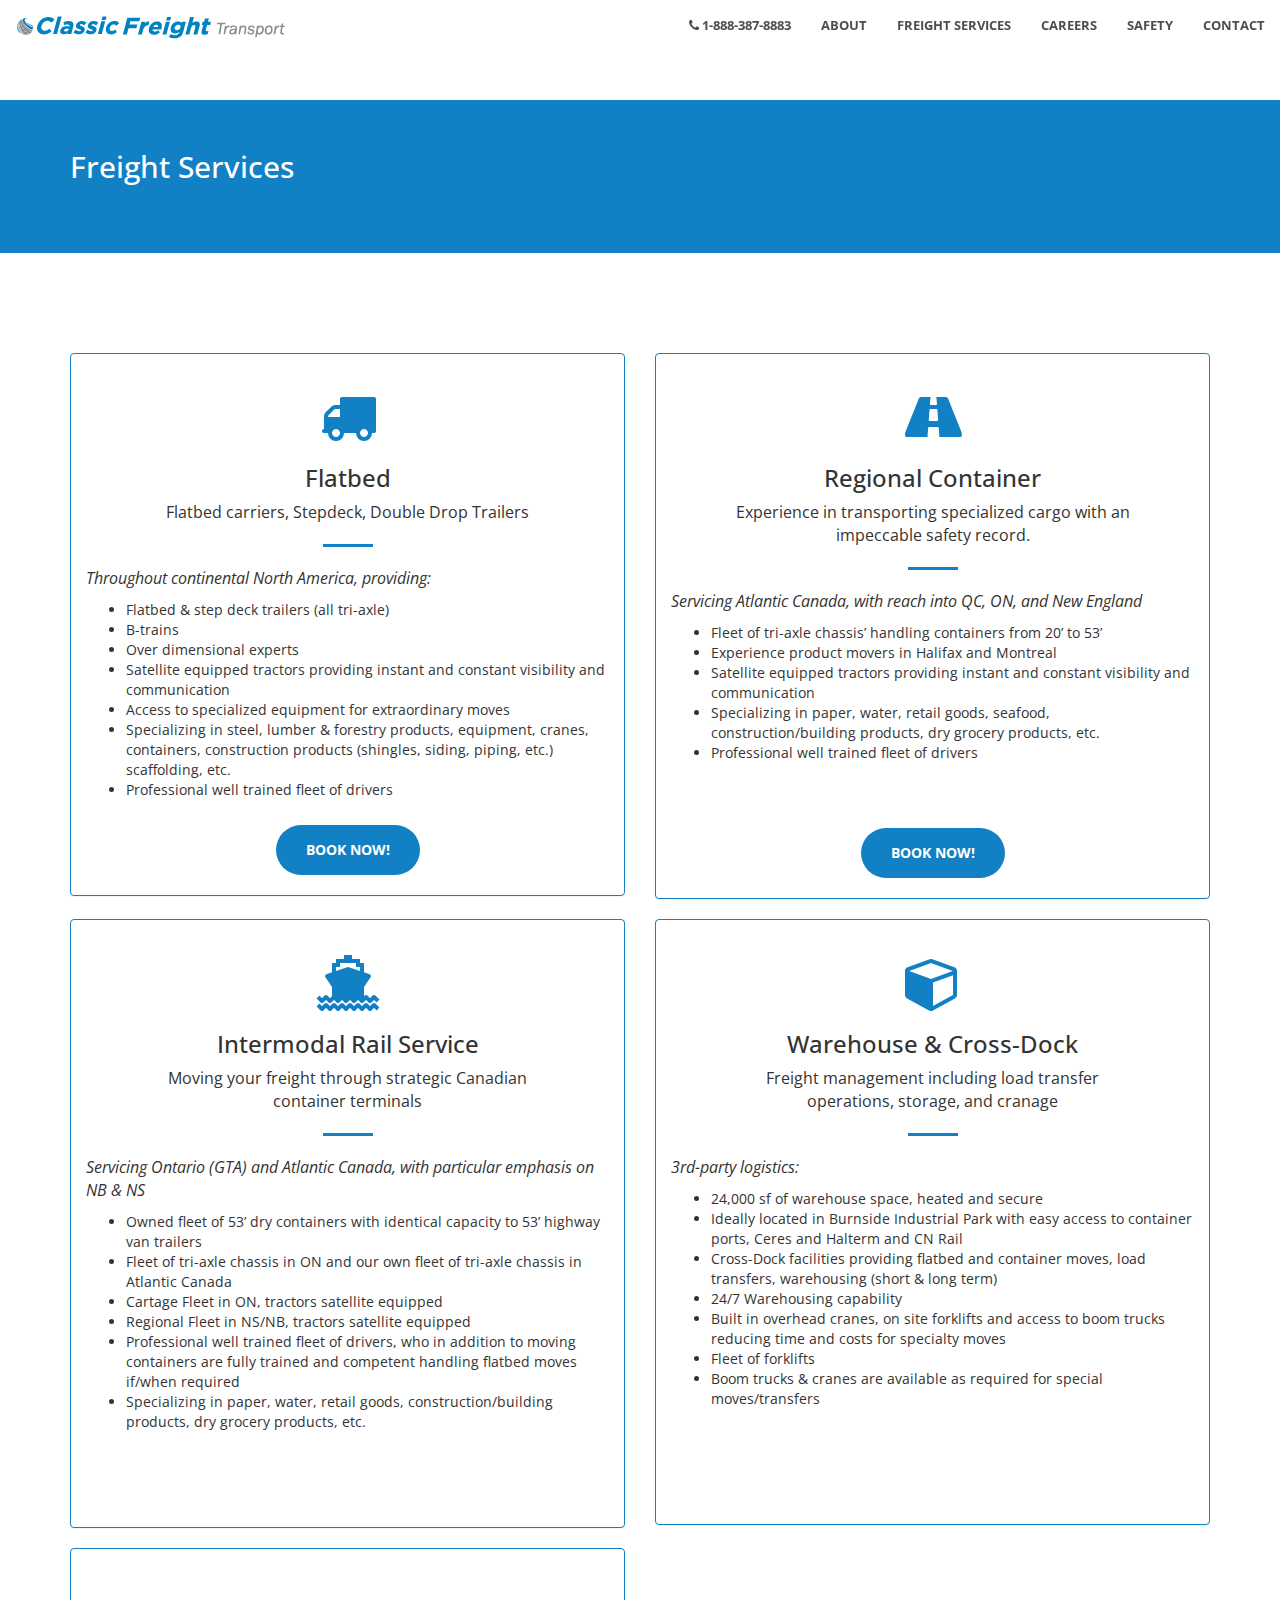
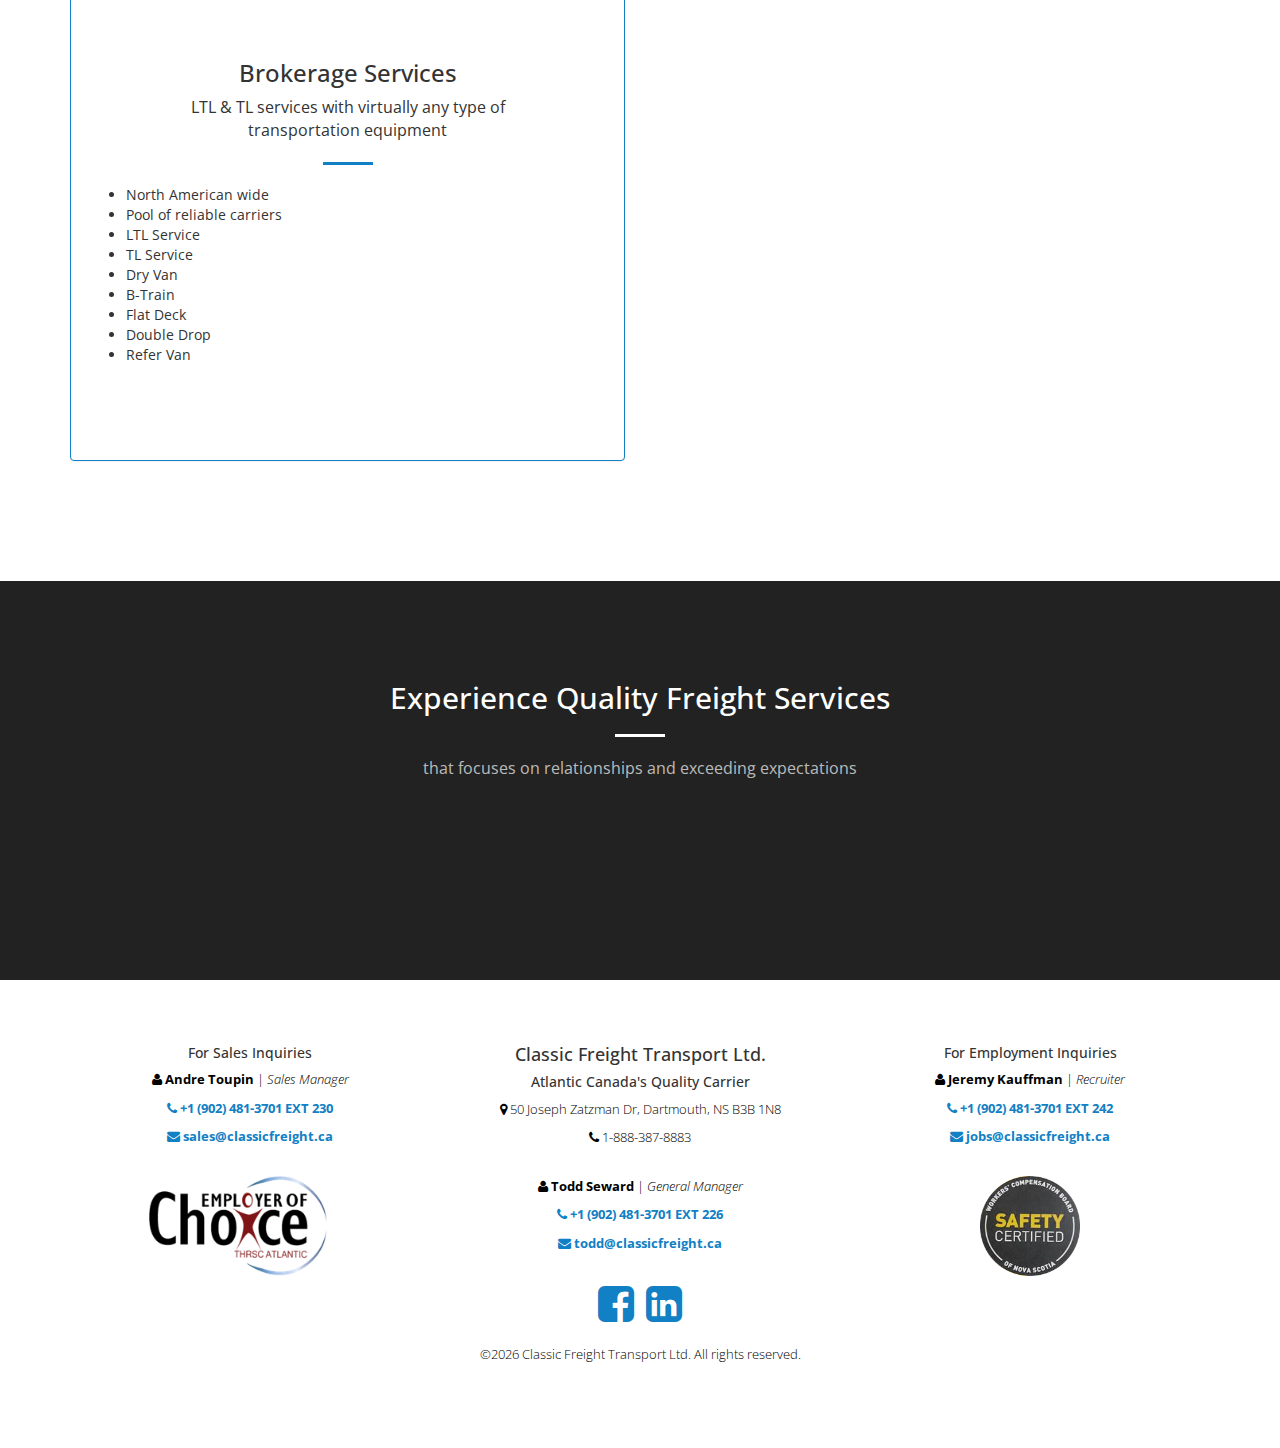
<file: services/index.html>
<!DOCTYPE html>
<html lang="en">

<head>

    <meta charset="utf-8">
    <meta http-equiv="X-UA-Compatible" content="IE=edge">
    <meta name="viewport" content="width=device-width, initial-scale=1">
    <meta name="description" content="">
    <meta name="author" content="https://github.com/rjkowalski">

    <title>Classic Freight | Freight Services</title>

    <!-- Bootstrap Core CSS -->
    <link rel="stylesheet" href="../assets/css/bootstrap.min.css" type="text/css">

    <!-- Custom Fonts -->
    <link href='https://fonts.googleapis.com/css?family=Open+Sans:300italic,400italic,600italic,700italic,800italic,400,300,600,700,800' rel='stylesheet' type='text/css'>
    <link rel="stylesheet" href="../assets/font-awesome/css/font-awesome.min.css" type="text/css">

    <!-- Plugin CSS -->
    <link rel="stylesheet" href="../assets/css/magnific-popup.css" type="text/css">

    <!-- Custom CSS -->
    <link rel="stylesheet" href="../assets/css/creative.css" type="text/css">
    <link rel="stylesheet" href="../assets/css/custom.css" type="text/css">
    <link rel="shortcut icon" href="../assets/images/favicon.png">

    <!-- HTML5 Shim and Respond.js IE8 support of HTML5 elements and media queries -->
    <!-- WARNING: Respond.js doesn't work if you view the page via file:// -->
    <!--[if lt IE 9]>
        <script src="https://oss.maxcdn.com/libs/html5shiv/3.7.0/html5shiv.js"></script>
        <script src="https://oss.maxcdn.com/libs/respond.js/1.4.2/respond.min.js"></script>
    <![endif]-->

    <!--SECURE JAVASCRIPT PIXEL CODE START-->
    <script src="https://acuityplatform.com/Adserver/pxlj/1766887534556069888?" type="text/javascript" async ></script>
    <!--SECURE JAVASCRIPT PIXEL CODE END-->
</head>

<body id="page-top">

    <nav id="mainNav" class="navbar navbar-default navbar-fixed-top">
        <div class="container-fluid">
            <!-- Brand and toggle get grouped for better mobile display -->
            <div class="navbar-header">
                <button type="button" class="navbar-toggle collapsed" data-toggle="collapse" data-target="#bs-example-navbar-collapse-1">
                    <span class="sr-only">Toggle navigation</span>
                    <span class="icon-bar"></span>
                    <span class="icon-bar"></span>
                    <span class="icon-bar"></span>
                </button>
                <a class="navbar-brand page-scroll" href="../index.html"><img src="../assets/images/classic-freight-logo-new-25h.png" alt="Classic Freight Transport Ltd." height="25"></a>
            </div>

            <!-- Collect the nav links, forms, and other content for toggling -->
            <div class="collapse navbar-collapse" id="bs-example-navbar-collapse-1">
                <ul class="nav navbar-nav navbar-right">
                    <li>
                        <a class="page-scroll" href="tel:1-888-387-8883"><i class="fa fa-phone"></i>&nbsp;1-888-387-8883</a>
                    </li>
                    <li>
                        <a class="page-scroll" href="../index.html#about">About</a>
                    </li>
                    <li>
                        <a class="page-scroll" href="index.html">Freight Services</a>
                    </li>
                    <li>
                        <a class="page-scroll" href="../careers/index.html">Careers</a>
                    </li>
                    <li>
                        <a class="page-scroll" href="../safety/index.html">Safety</a>
                    </li>
                    <li>
                        <a class="page-scroll" href="../contact/index.html">Contact</a>
                    </li>
                </ul>
            </div>
            <!-- /.navbar-collapse -->
        </div>
        <!-- /.container-fluid -->
    </nav>

    <aside>
    </aside>
    <aside class="bg-primary">
        <div class="container text-left">
            <div class="call-to-action">
                <h2>Freight Services</h2>
            </div>
        </div>
    </aside>
    <section>
        <div class="container">
            <div class="row">
                  <div class="col-md-6">
                    <div class="panel panel-bold panel-info">
                      <div class="panel-body p-b-lg">
                        <div class="service-box text-center">
                            <i class="fa fa-4x fa-truck text-primary sr-icons"></i>
                            <h3 class="m-y-0">Flatbed</h3>
                            <p>Flatbed carriers, Stepdeck, Double Drop Trailers</p>
                        </div>
                        <hr>
                        <p><em>Throughout continental North America, providing:</em>
                            <ul>
                                <li>Flatbed &amp; step deck trailers (all tri-axle)</li>
                                <li>B-trains</li>
                                 <li>Over dimensional experts</li>
                                 <li>Satellite equipped tractors providing instant and constant visibility and communication</li>
                                 <li>Access to specialized equipment for extraordinary moves</li>
                                 <li>Specializing in steel, lumber &amp; forestry products, equipment, cranes, containers, construction products (shingles, siding, piping, etc.) scaffolding, etc.</li>
                                 <li>Professional well trained fleet of drivers</li>
                            </ul>
                        </p>
                      </div>
                      <div class="row">
                          <div class="call-to-action text-center">
                              <a href="../contact/sales.html" class="btn btn-primary btn-xl sr-button">Book Now!</a><br><br>
                          </div>
                      </div>
                    </div>
                  </div>

                  <div class="col-md-6">
                    <div class="panel panel-bold panel-info">
                      <div class="panel-body p-b-lg">
                        <div class="service-box text-center">
                            <i class="fa fa-4x fa-road text-primary sr-icons"></i>
                            <h3 class="m-y-0">Regional Container</h3>
                            <p>Experience in transporting specialized cargo with an impeccable safety record.</p>
                        </div>
                        <hr>
                        <p><em>Servicing Atlantic Canada, with reach into QC, ON, and New England</em>
                            <ul>
                                <li>Fleet of tri-axle chassis’ handling containers from 20’ to 53’</li>
                                <li>Experience product movers in Halifax and Montreal</li>
                                 <li>Satellite equipped tractors providing instant and constant visibility and communication</li>
                                 <li>Specializing in paper, water, retail goods, seafood, construction/building products, dry grocery products, etc.</li>
                                 <li>Professional well trained fleet of drivers</li>
                            </ul>
                        </p><br><br>
                      </div>
                      <div class="row">
                          <div class="call-to-action text-center">
                              <a href="../contact/sales.html" class="btn btn-primary btn-xl sr-button">Book Now!</a><br><br>
                          </div>
                      </div>
                    </div>
                  </div>
                </div>
                <div class="row">
                      <div class="col-md-6">
                        <div class="panel panel-bold panel-info">
                          <div class="panel-body p-b-lg">

                            <div class="service-box text-center">
                                <i class="fa fa-4x fa-ship text-primary sr-icons"></i>
                                <h3 class="m-y-0">Intermodal Rail Service</h3>
                                <p>Moving your freight through strategic Canadian container terminals</p>
                            </div>
                            <hr>
                            <p><em>Servicing Ontario (GTA) and Atlantic Canada, with particular emphasis on NB &amp; NS</em>
                                <ul>
                                    <li>Owned fleet of 53’ dry containers with identical capacity to 53’ highway van trailers</li>
                                    <li>Fleet of tri-axle chassis in ON and our own fleet of tri-axle chassis in Atlantic Canada</li>
                                     <li>Cartage Fleet in ON, tractors satellite equipped</li>
                                     <li>Regional Fleet in NS/NB, tractors satellite equipped</li>
                                     <li>Professional well trained fleet of drivers, who in addition to moving containers are fully trained and competent handling flatbed moves if/when required</li>
                                     <li>Specializing in paper, water, retail goods, construction/building products, dry grocery products, etc.</li>
                                </ul>
                            </p>
                          </div>
                          <div class="row">
                              <div class="call-to-action text-center">
                                  <a href="../contact/sales.html" class="btn btn-primary btn-xl sr-button">Book Now!</a><br><br>
                              </div>
                          </div>
                        </div>
                      </div>
                      <div class="col-md-6">
                        <div class="panel panel-bold panel-info">
                          <div class="panel-body p-b-lg">
                            <div class="service-box text-center">
                                <i class="fa fa-4x fa-cube text-primary sr-icons"></i>
                                <h3 class="m-y-0">Warehouse &amp; Cross-Dock</h3>
                                <p>Freight management including load transfer operations, storage, and cranage</p>
                            </div>
                            <hr>
                            <p><em>3rd-party logistics:</em>
                                <ul>
                                    <li>24,000 sf of warehouse space, heated and secure</li>
                                    <li>Ideally located in Burnside Industrial Park with easy access to container ports, Ceres and Halterm and CN Rail</li>
                                     <li>Cross-Dock facilities providing flatbed and container moves, load transfers, warehousing (short &amp; long term)</li>
                                     <li>24/7 Warehousing capability</li>
                                     <li>Built in overhead cranes, on site forklifts and access to boom trucks reducing time and costs for specialty moves</li>
                                     <li>Fleet of forklifts</li>
                                     <li>Boom trucks &amp; cranes are available as required for special moves/transfers</li>
                                </ul>
                            </p><br>
                          </div>
                          <div class="row">
                              <div class="call-to-action text-center">
                                  <a href="../contact/sales.html" class="btn btn-primary btn-xl sr-button">Book Now!</a><br><br>
                              </div>
                          </div>
                        </div>
                      </div>
                    </div>
                    <div class="row">
                          <div class="col-md-6">
                            <div class="panel panel-bold panel-info">
                              <div class="panel-body p-b-lg">

                                <div class="service-box text-center">
                                    <i class="fa fa-4x fa-exchange text-primary sr-icons"></i>
                                    <h3 class="m-y-0">Brokerage Services</h3>
                                    <p>LTL &amp; TL services with virtually any type of transportation equipment</p>
                                </div>
                                <hr>
                                    <ul>
                                        <li>North American wide</li>
                                        <li>Pool of reliable carriers</li>
                                         <li>LTL Service</li>
                                         <li>TL Service</li>
                                         <li>Dry Van</li>
                                         <li>B-Train</li>
                                         <li>Flat Deck</li>
                                         <li>Double Drop</li>
                                         <li>Refer Van</li>
                                    </ul>
                                </p>
                              </div>
                              <div class="row">
                                  <div class="call-to-action text-center">
                                      <a href="../contact/sales.html" class="btn btn-primary btn-xl sr-button">Book Now!</a><br><br>
                                  </div>
                              </div>
                            </div>
                          </div>
                        </div>
        </div>
    </section>

    <section class="bg-dark">
        <div class="container">
            <div class="row">
                <div class="col-lg-8 col-lg-offset-2 text-center">
                    <h2 class="section-heading">Experience Quality Freight Services</h2>
                    <hr class="light">
                    <p class="text-faded">that focuses on relationships and exceeding expectations</p><br><br>
                    <a href="../contact/sales.html" class="page-scroll btn btn-default btn-xl sr-button">Book Now!</a>
                </div>
            </div>
        </div>
    </section>

    <footer>
          <section id="footer_teasers_wrapper">
               <div class="container">
                 <div class="row text-center">
                      <div class="footer_teaser col-sm-4 col-md-4">
                        <h5>For Sales Inquiries</h5>
                        <p><i class="fa fa-user"></i> <b>Andre Toupin</b> | <em>Sales Manager</em></p>
                        <p><a href="tel:+1 (902) 481-3701"><i class="fa fa-phone"></i> <b>+1 (902) 481-3701 EXT 230</a></b></p>
                        <p><a href="mailto:sales@classicfreight.ca"><i class="fa fa-envelope"></i> <b>sales@classicfreight.ca</a></b></p><br>
                        <div class="text-center">
                            <img src="../assets/images/thrsc-atlantic.png" alt="Employer of Choice" height="100"><br><br>
                        </div>
                      </div>
                      <div class="footer_teaser col-sm-4 col-md-4">
                        <h4>Classic Freight Transport Ltd.</h4>
                        <h5>Atlantic Canada's Quality Carrier</h5>
                        <p><i class="fa fa-map-marker"></i>&nbsp;50 Joseph Zatzman Dr, Dartmouth, NS B3B 1N8</p>
                        <p><i class="fa fa-phone"></i>&nbsp;1-888-387-8883</p><br>
                        <div class="text-center">
                            <p><i class="fa fa-user"></i> <b>Todd Seward</b> | <em>General Manager</em></p>
                            <p><a href="tel:+1 (902) 481-3701"><i class="fa fa-phone"></i> <b>+1 (902) 481-3701 EXT 226</a></b></p>
                            <p><a href="mailto:todd@classicfreight.ca"><i class="fa fa-envelope"></i> <b>todd@classicfreight.ca</a></b></p><br>
                            <a href="https://www.facebook.com/Classicfreightsystems2011Ltd/" target="_blank"><i class="fa fa-facebook-square fa-3x"></i></a>&nbsp;&nbsp;&nbsp;<a href="https://www.linkedin.com/in/classic-freight-b96838146/" target="_blank"><i class="fa fa-linkedin-square fa-3x"></i></a><br><br>
                            <p>&copy;<script>document.write(Date().substr(11,4))</script> Classic Freight Transport Ltd. All rights reserved.</p><br>
                        </div>
                      </div>
                      <div class="footer_teaser col-sm-4 col-md-4">
                        <h5>For Employment Inquiries</h5>
                        <p><i class="fa fa-user"></i> <b>Jeremy Kauffman</b> | <em>Recruiter</em></p>
                        <p><a href="tel:+1 (902) 481-3701"><i class="fa fa-phone"></i> <b>+1 (902) 481-3701 EXT 242</a></b></p>
                        <p><a href="mailto:jobs@classicfreight.ca"><i class="fa fa-envelope"></i> <b>jobs@classicfreight.ca</a></b></p><br>
                        <div class="text-center">
                            <img src="../assets/images/safety-certified.png" alt="WCBNS Safety Certified" height="100"><br><br>
                        </div>
                      </div>
                 </div>
               </div>
          </section>
     </footer>

    <!-- jQuery -->
    <script src="../assets/js/jquery.js"></script>

    <!-- Bootstrap Core JavaScript -->
    <script src="../assets/js/bootstrap.min.js"></script>

    <!-- Plugin JavaScript -->
    <script src="../assets/js/scrollreveal.min.js"></script>
    <script src="../assets/js/jquery.easing.min.js"></script>
    <script src="../assets/js/jquery.fittext.js"></script>
    <script src="../assets/js/jquery.magnific-popup.min.js"></script>

    <!-- Custom Theme JavaScript -->
    <script src="../assets/js/creative.js"></script>

</body>

</html>
</file>
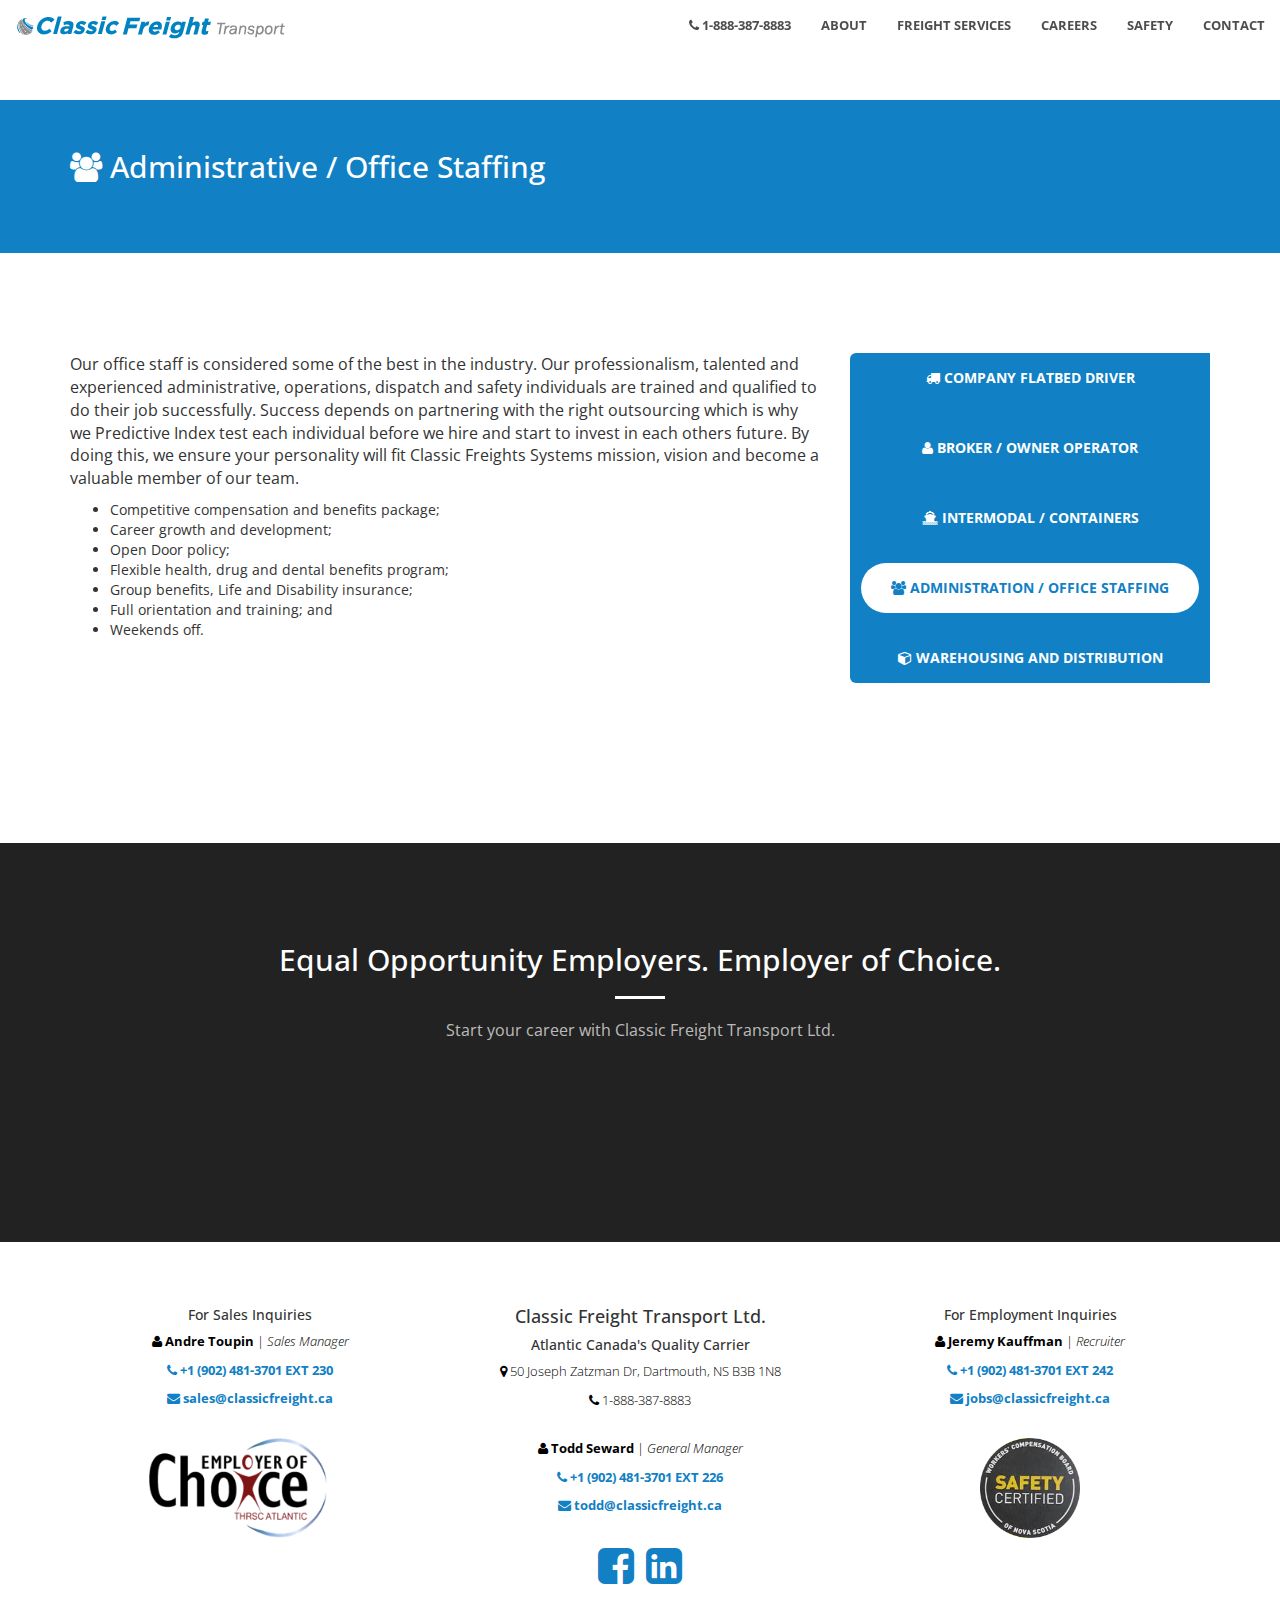
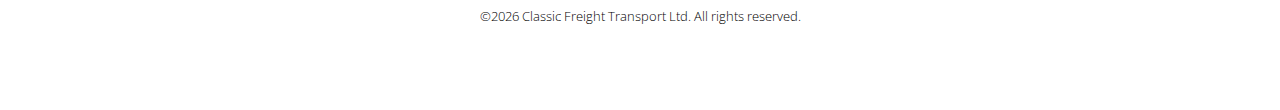
<file: careers/administration.html>
<!DOCTYPE html>
<html lang="en">

<head>

    <meta charset="utf-8">
    <meta http-equiv="X-UA-Compatible" content="IE=edge">
    <meta name="viewport" content="width=device-width, initial-scale=1">
    <meta name="description" content="">
    <meta name="author" content="https://github.com/rjkowalski">

    <title>Classic Freight | Administrative / Office Staffing</title>

    <!-- Bootstrap Core CSS -->
    <link rel="stylesheet" href="../assets/css/bootstrap.min.css" type="text/css">

    <!-- Custom Fonts -->
    <link href='https://fonts.googleapis.com/css?family=Open+Sans:300italic,400italic,600italic,700italic,800italic,400,300,600,700,800' rel='stylesheet' type='text/css'>
    <link rel="stylesheet" href="../assets/font-awesome/css/font-awesome.min.css" type="text/css">

    <!-- Plugin CSS -->
    <link rel="stylesheet" href="../assets/css/magnific-popup.css" type="text/css">

    <!-- Custom CSS -->
    <link rel="stylesheet" href="../assets/css/creative.css" type="text/css">
    <link rel="stylesheet" href="../assets/css/custom.css" type="text/css">
    <link rel="shortcut icon" href="../assets/images/favicon.png">

    <!-- HTML5 Shim and Respond.js IE8 support of HTML5 elements and media queries -->
    <!-- WARNING: Respond.js doesn't work if you view the page via file:// -->
    <!--[if lt IE 9]>
        <script src="https://oss.maxcdn.com/libs/html5shiv/3.7.0/html5shiv.js"></script>
        <script src="https://oss.maxcdn.com/libs/respond.js/1.4.2/respond.min.js"></script>
    <![endif]-->

    <!--SECURE JAVASCRIPT PIXEL CODE START-->
    <script src="https://acuityplatform.com/Adserver/pxlj/1766887534556069888?" type="text/javascript" async ></script>
    <!--SECURE JAVASCRIPT PIXEL CODE END-->
</head>

<body>

    <nav id="mainNav" class="navbar navbar-default navbar-fixed-top">
        <div class="container-fluid">
            <!-- Brand and toggle get grouped for better mobile display -->
            <div class="navbar-header">
                <button type="button" class="navbar-toggle collapsed" data-toggle="collapse" data-target="#bs-example-navbar-collapse-1">
                    <span class="sr-only">Toggle navigation</span>
                    <span class="icon-bar"></span>
                    <span class="icon-bar"></span>
                    <span class="icon-bar"></span>
                </button>
                <a class="navbar-brand page-scroll" href="../index.html"><img src="../assets/images/classic-freight-logo-new-25h.png" alt="Classic Freight Transport Ltd." height="25"></a>
            </div>

            <!-- Collect the nav links, forms, and other content for toggling -->
            <div class="collapse navbar-collapse" id="bs-example-navbar-collapse-1">
                <ul class="nav navbar-nav navbar-right">
                    <li>
                        <a class="page-scroll" href="tel:1-888-387-8883"><i class="fa fa-phone"></i>&nbsp;1-888-387-8883</a>
                    </li>
                    <li>
                        <a class="page-scroll" href="../index.html#about">About</a>
                    </li>
                    <li>
                        <a class="page-scroll" href="../services/index.html">Freight Services</a>
                    </li>
                    <li>
                        <a class="page-scroll" href="index.html">Careers</a>
                    </li>
                    <li>
                        <a class="page-scroll" href="../safety/index.html">Safety</a>
                    </li>
                    <li>
                        <a class="page-scroll" href="../contact/index.html">Contact</a>
                    </li>
                </ul>
            </div>
            <!-- /.navbar-collapse -->
        </div>
        <!-- /.container-fluid -->
    </nav>
    <aside>
    </aside>
    <aside class="bg-primary">
        <div class="container text-left">
            <div class="call-to-action">
                <h2><i class="fa fa-users"></i>&nbsp;Administrative / Office Staffing</h2>
            </div>
        </div>
    </aside>

    <section>
        <div class="container">
            <div class="row">
                <div class="col-sm-8 col-md-8">
                    <p>Our office staff is considered some of the best in the industry. Our professionalism, talented and experienced administrative, operations, dispatch and safety individuals are trained and qualified to do their job successfully. Success depends on partnering with the right outsourcing which is why we Predictive Index test each individual before we hire and start to invest in each others future. By doing this, we ensure your personality will fit Classic Freights Systems mission, vision and become a valuable member of our team.</p>
                    <p>
                        <ul>
                            <li>Competitive compensation and benefits package;</li>
                            <li>Career growth and development;</li>
                            <li>Open Door policy;</li>
                            <li>Flexible health, drug and dental benefits program;</li>
                            <li>Group benefits, Life and Disability insurance;</li>
                            <li>Full orientation and training; and</li>
                            <li>Weekends off.</li>
                        </ul>
                    </p>
                </div>
                <div class="col-sm-4 col-md-4">
                    <div class="career_teaser text-center">
                        <!-- <h3>Join Classic Freight Transport today!</h3>
                        <h5>Apply for a wide variety of employment opportunities</h5>
                        <hr> -->
                        <a href="company-flatbed.html" class="btn btn-primary btn-xl page-scroll"><i class="fa fa-truck"></i>&nbsp;Company Flatbed Driver</a><br><br>
                        <a href="broker-owner.html" class="btn btn-primary btn-xl page-scroll"><i class="fa fa-user"></i>&nbsp;Broker / Owner Operator</a><br><br>
                        <a href="intermodal-container.html" class="btn btn-primary btn-xl page-scroll"><i class="fa fa-ship"></i>&nbsp;Intermodal / Containers</a><br><br>
                        <a href="administration.html" class="btn btn-alt btn-xl page-scroll"><i class="fa fa-users"></i>&nbsp;Administration / Office Staffing</a><br><br>
                        <a href="warehouse.html" class="btn btn-primary btn-xl page-scroll"><i class="fa fa-cube"></i>&nbsp;Warehousing and Distribution</a>
                    </div>
                </div>
            </div>
        </div>
    </section>

    <section class="bg-dark">
        <div class="container">
            <div class="row">
                <div class="col-lg-8 col-lg-offset-2 text-center">
                    <h2 class="section-heading">Equal Opportunity Employers. Employer of Choice.</h2>
                    <hr class="light">
                    <p class="text-faded">Start your career with Classic Freight Transport Ltd.</p><br><br>
                    <a href="../contact/employment.html" class="page-scroll btn btn-default btn-xl sr-button">Apply Today!</a>
                </div>
            </div>
        </div>
    </section>

    <footer>
          <section id="footer_teasers_wrapper">
               <div class="container">
                 <div class="row text-center">
                      <div class="footer_teaser col-sm-4 col-md-4">
                        <h5>For Sales Inquiries</h5>
                        <p><i class="fa fa-user"></i> <b>Andre Toupin</b> | <em>Sales Manager</em></p>
                        <p><a href="tel:+1 (902) 481-3701"><i class="fa fa-phone"></i> <b>+1 (902) 481-3701 EXT 230</a></b></p>
                        <p><a href="mailto:sales@classicfreight.ca"><i class="fa fa-envelope"></i> <b>sales@classicfreight.ca</a></b></p><br>
                        <div class="text-center">
                            <img src="../assets/images/thrsc-atlantic.png" alt="Employer of Choice" height="100"><br><br>
                        </div>
                      </div>
                      <div class="footer_teaser col-sm-4 col-md-4">
                        <h4>Classic Freight Transport Ltd.</h4>
                        <h5>Atlantic Canada's Quality Carrier</h5>
                        <p><i class="fa fa-map-marker"></i>&nbsp;50 Joseph Zatzman Dr, Dartmouth, NS B3B 1N8</p>
                        <p><i class="fa fa-phone"></i>&nbsp;1-888-387-8883</p><br>
                        <div class="text-center">
                            <p><i class="fa fa-user"></i> <b>Todd Seward</b> | <em>General Manager</em></p>
                            <p><a href="tel:+1 (902) 481-3701"><i class="fa fa-phone"></i> <b>+1 (902) 481-3701 EXT 226</a></b></p>
                            <p><a href="mailto:todd@classicfreight.ca"><i class="fa fa-envelope"></i> <b>todd@classicfreight.ca</a></b></p><br>
                            <a href="https://www.facebook.com/Classicfreightsystems2011Ltd/" target="_blank"><i class="fa fa-facebook-square fa-3x"></i></a>&nbsp;&nbsp;&nbsp;<a href="https://www.linkedin.com/in/classic-freight-b96838146/" target="_blank"><i class="fa fa-linkedin-square fa-3x"></i></a><br><br>
                            <p>&copy;<script>document.write(Date().substr(11,4))</script> Classic Freight Transport Ltd. All rights reserved.</p><br>
                        </div>
                      </div>
                      <div class="footer_teaser col-sm-4 col-md-4">
                        <h5>For Employment Inquiries</h5>
                        <p><i class="fa fa-user"></i> <b>Jeremy Kauffman</b> | <em>Recruiter</em></p>
                        <p><a href="tel:+1 (902) 481-3701"><i class="fa fa-phone"></i> <b>+1 (902) 481-3701 EXT 242</a></b></p>
                        <p><a href="mailto:jobs@classicfreight.ca"><i class="fa fa-envelope"></i> <b>jobs@classicfreight.ca</a></b></p><br>
                        <div class="text-center">
                            <img src="../assets/images/safety-certified.png" alt="WCBNS Safety Certified" height="100"><br><br>
                        </div>
                      </div>
                 </div>
               </div>
          </section>
     </footer>

    <!-- jQuery -->
    <script src="../assets/js/jquery.js"></script>

    <!-- Bootstrap Core JavaScript -->
    <script src="../assets/js/bootstrap.min.js"></script>

    <!-- Plugin JavaScript -->
    <script src="../assets/js/scrollreveal.min.js"></script>
    <script src="../assets/js/jquery.easing.min.js"></script>
    <script src="../assets/js/jquery.fittext.js"></script>
    <script src="../assets/js/jquery.magnific-popup.min.js"></script>

    <!-- Custom Theme JavaScript -->
    <script src="../assets/js/creative.js"></script>

</body>

</html>
</file>
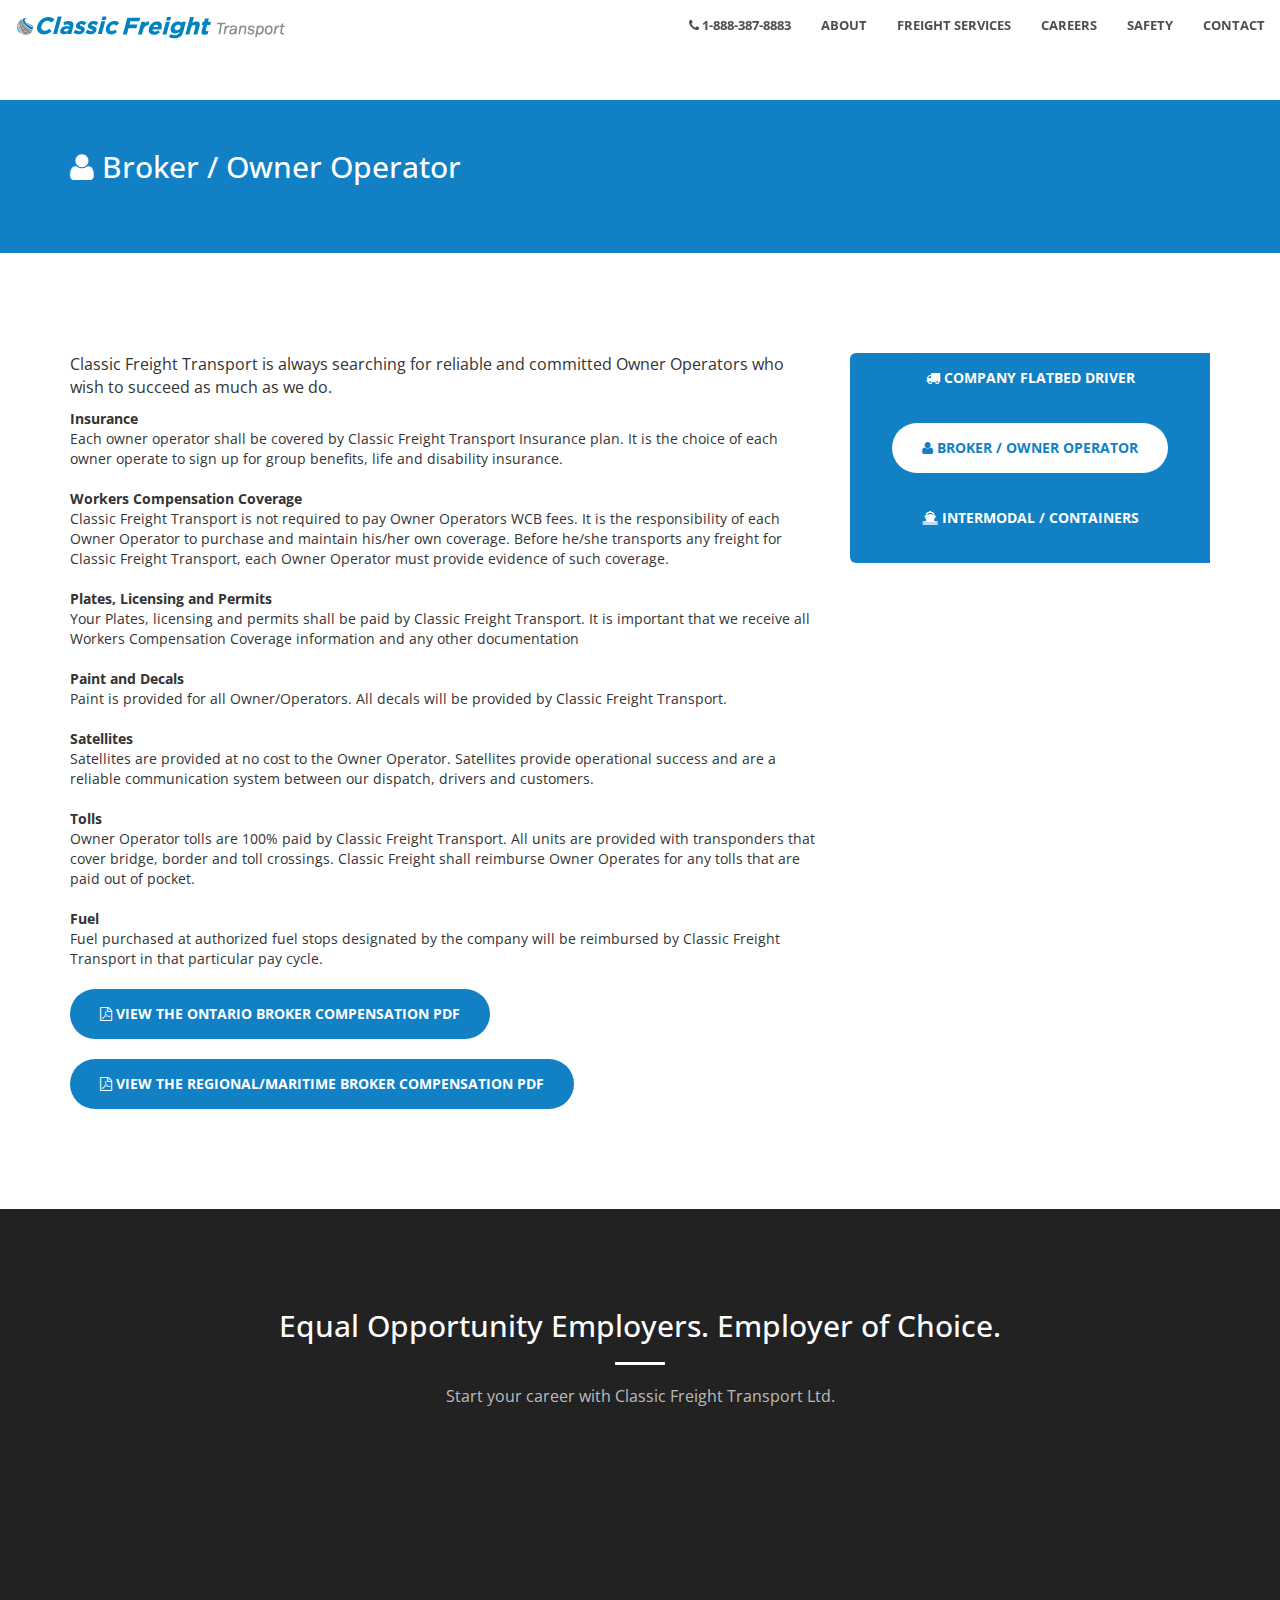
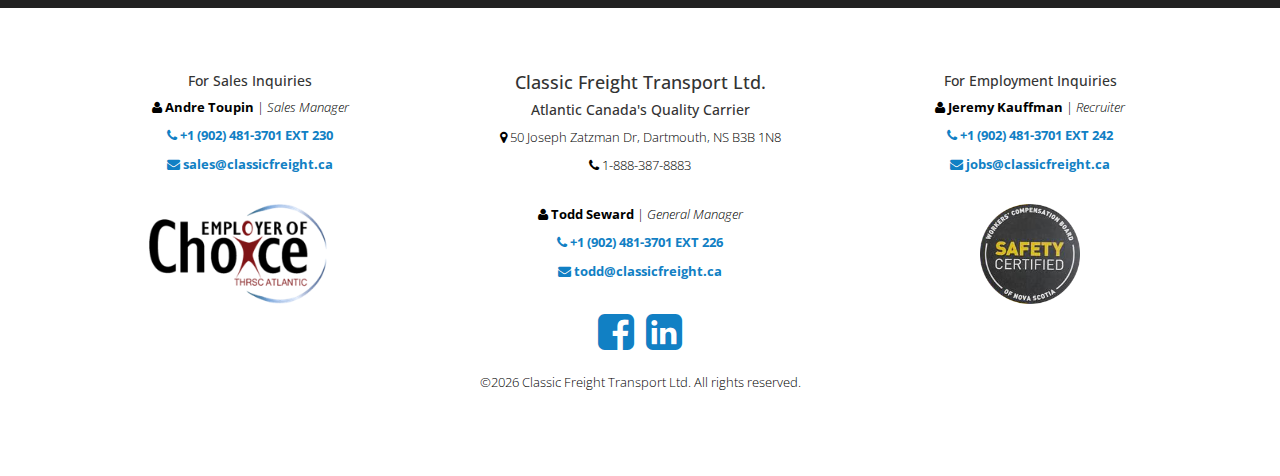
<file: careers/broker-owner.html>
<!DOCTYPE html>
<html lang="en">

<head>

    <meta charset="utf-8">
    <meta http-equiv="X-UA-Compatible" content="IE=edge">
    <meta name="viewport" content="width=device-width, initial-scale=1">
    <meta name="description" content="">
    <meta name="author" content="https://github.com/rjkowalski">

    <title>Classic Freight | Broker / Owner Operator</title>

    <!-- Bootstrap Core CSS -->
    <link rel="stylesheet" href="../assets/css/bootstrap.min.css" type="text/css">

    <!-- Custom Fonts -->
    <link href='https://fonts.googleapis.com/css?family=Open+Sans:300italic,400italic,600italic,700italic,800italic,400,300,600,700,800' rel='stylesheet' type='text/css'>
    <link rel="stylesheet" href="../assets/font-awesome/css/font-awesome.min.css" type="text/css">

    <!-- Plugin CSS -->
    <link rel="stylesheet" href="../assets/css/magnific-popup.css" type="text/css">

    <!-- Custom CSS -->
    <link rel="stylesheet" href="../assets/css/creative.css" type="text/css">
    <link rel="stylesheet" href="../assets/css/custom.css" type="text/css">
    <link rel="shortcut icon" href="../assets/images/favicon.png">

    <!-- HTML5 Shim and Respond.js IE8 support of HTML5 elements and media queries -->
    <!-- WARNING: Respond.js doesn't work if you view the page via file:// -->
    <!--[if lt IE 9]>
        <script src="https://oss.maxcdn.com/libs/html5shiv/3.7.0/html5shiv.js"></script>
        <script src="https://oss.maxcdn.com/libs/respond.js/1.4.2/respond.min.js"></script>
    <![endif]-->

    <!--SECURE JAVASCRIPT PIXEL CODE START-->
    <script src="https://acuityplatform.com/Adserver/pxlj/1766887534556069888?" type="text/javascript" async ></script>
    <!--SECURE JAVASCRIPT PIXEL CODE END-->
</head>

<body>

    <nav id="mainNav" class="navbar navbar-default navbar-fixed-top">
        <div class="container-fluid">
            <!-- Brand and toggle get grouped for better mobile display -->
            <div class="navbar-header">
                <button type="button" class="navbar-toggle collapsed" data-toggle="collapse" data-target="#bs-example-navbar-collapse-1">
                    <span class="sr-only">Toggle navigation</span>
                    <span class="icon-bar"></span>
                    <span class="icon-bar"></span>
                    <span class="icon-bar"></span>
                </button>
                <a class="navbar-brand page-scroll" href="../index.html"><img src="../assets/images/classic-freight-logo-new-25h.png" alt="Classic Freight Transport Ltd." height="25"></a>
            </div>

            <!-- Collect the nav links, forms, and other content for toggling -->
            <div class="collapse navbar-collapse" id="bs-example-navbar-collapse-1">
                <ul class="nav navbar-nav navbar-right">
                    <li>
                        <a class="page-scroll" href="tel:1-888-387-8883"><i class="fa fa-phone"></i>&nbsp;1-888-387-8883</a>
                    </li>
                    <li>
                        <a class="page-scroll" href="../index.html#about">About</a>
                    </li>
                    <li>
                        <a class="page-scroll" href="../services/index.html">Freight Services</a>
                    </li>
                    <li>
                        <a class="page-scroll" href="index.html">Careers</a>
                    </li>
                    <li>
                        <a class="page-scroll" href="../safety/index.html">Safety</a>
                    </li>
                    <li>
                        <a class="page-scroll" href="../contact/index.html">Contact</a>
                    </li>
                </ul>
            </div>
            <!-- /.navbar-collapse -->
        </div>
        <!-- /.container-fluid -->
    </nav>
    <aside>
    </aside>
    <aside class="bg-primary">
        <div class="container text-left">
            <div class="call-to-action">
                <h2><i class="fa fa-user"></i>&nbsp;Broker / Owner Operator</h2>
            </div>
        </div>
    </aside>

    <section>
        <div class="container">
            <div class="row">
                <div class="col-sm-8 col-md-8">
                    <p>Classic Freight Transport is always searching for reliable and committed Owner Operators who wish to succeed as much as we do.</p>
                    <p>
                        <dl>
                            <dt>Insurance</dt>
                            <dd>Each owner operator shall be covered by Classic Freight Transport Insurance plan. It is the choice of each owner operate to sign up for group benefits, life and disability insurance.</dd><br>
                            <dt>Workers Compensation Coverage</dt>
                            <dd>Classic Freight Transport is not required to pay Owner Operators WCB fees. It is the responsibility of each Owner Operator to purchase and maintain his/her own coverage. Before he/she transports any freight for Classic Freight Transport, each Owner Operator must provide evidence of such coverage.</dd><br>
                            <dt>Plates, Licensing and Permits</dt>
                            <dd>Your Plates, licensing and permits shall be paid by Classic Freight Transport. It is important that we receive all Workers Compensation Coverage information and any other documentation</dd><br>
                            <dt>Paint and Decals</dt>
                            <dd>Paint is provided for all Owner/Operators. All decals will be provided by Classic Freight Transport.</dd><br>
                            <dt>Satellites</dt>
                            <dd>Satellites are provided at no cost to the Owner Operator. Satellites provide operational success and are a reliable communication system between our dispatch, drivers and customers.</dd><br>
                            <dt>Tolls</dt>
                            <dd>Owner Operator tolls are 100% paid by Classic Freight Transport. All units are provided with transponders that cover bridge, border and toll crossings. Classic Freight shall reimburse Owner Operates for any tolls that are paid out of pocket.</dd><br>
                            <dt>Fuel</dt>
                            <dd>Fuel purchased at authorized fuel stops designated by the company will be reimbursed by Classic Freight Transport in that particular pay cycle.</dd>
                        </dl>
                    </p>
                    <a href="../assets/pdf/Ontario-Broker-Intermodal-Compensation.pdf" class="btn btn-primary btn-xl"><i class="fa fa-file-pdf-o"></i>&nbsp;View the Ontario Broker Compensation PDF</a><br><br>
                    <a href="../assets/pdf/Regional-Maritime-Broker-Intermodal-Compensation.pdf" class="btn btn-primary btn-xl"><i class="fa fa-file-pdf-o"></i>&nbsp;View the Regional/Maritime Broker Compensation PDF</a>
                </div>
                <div class="col-sm-4 col-md-4">
                    <div class="career_teaser text-center">
                        <!-- <h3>Join Classic Freight Transport today!</h3>
                        <h5>Apply for a wide variety of employment opportunities</h5>
                        <hr> -->
                        <a href="company-flatbed.html" class="btn btn-primary btn-xl page-scroll"><i class="fa fa-truck"></i>&nbsp;Company Flatbed Driver</a><br><br>
                        <a href="broker-owner.html" class="btn btn-alt btn-xl page-scroll"><i class="fa fa-user"></i>&nbsp;Broker / Owner Operator</a><br><br>
                        <a href="intermodal-container.html" class="btn btn-primary btn-xl page-scroll"><i class="fa fa-ship"></i>&nbsp;Intermodal / Containers</a><br><br>
                        <!-- <a href="administration.html" class="btn btn-primary btn-xl page-scroll"><i class="fa fa-users"></i>&nbsp;Administration / Office Staffing</a><br><br>
                        <a href="warehouse.html" class="btn btn-primary btn-xl page-scroll"><i class="fa fa-cube"></i>&nbsp;Warehousing and Distribution</a> -->
                    </div>
                </div>
            </div>
        </div>
    </section>

    <section class="bg-dark">
        <div class="container">
            <div class="row">
                <div class="col-lg-8 col-lg-offset-2 text-center">
                    <h2 class="section-heading">Equal Opportunity Employers. Employer of Choice.</h2>
                    <hr class="light">
                    <p class="text-faded">Start your career with Classic Freight Transport Ltd.</p><br><br>
                    <a href="../contact/employment.html" class="page-scroll btn btn-default btn-xl sr-button">Apply Today!</a>
                </div>
            </div>
        </div>
    </section>

    <footer>
          <section id="footer_teasers_wrapper">
               <div class="container">
                 <div class="row text-center">
                      <div class="footer_teaser col-sm-4 col-md-4">
                        <h5>For Sales Inquiries</h5>
                        <p><i class="fa fa-user"></i> <b>Andre Toupin</b> | <em>Sales Manager</em></p>
                        <p><a href="tel:+1 (902) 481-3701"><i class="fa fa-phone"></i> <b>+1 (902) 481-3701 EXT 230</a></b></p>
                        <p><a href="mailto:sales@classicfreight.ca"><i class="fa fa-envelope"></i> <b>sales@classicfreight.ca</a></b></p><br>
                        <div class="text-center">
                            <img src="../assets/images/thrsc-atlantic.png" alt="Employer of Choice" height="100"><br><br>
                        </div>
                      </div>
                      <div class="footer_teaser col-sm-4 col-md-4">
                        <h4>Classic Freight Transport Ltd.</h4>
                        <h5>Atlantic Canada's Quality Carrier</h5>
                        <p><i class="fa fa-map-marker"></i>&nbsp;50 Joseph Zatzman Dr, Dartmouth, NS B3B 1N8</p>
                        <p><i class="fa fa-phone"></i>&nbsp;1-888-387-8883</p><br>
                        <div class="text-center">
                            <p><i class="fa fa-user"></i> <b>Todd Seward</b> | <em>General Manager</em></p>
                            <p><a href="tel:+1 (902) 481-3701"><i class="fa fa-phone"></i> <b>+1 (902) 481-3701 EXT 226</a></b></p>
                            <p><a href="mailto:todd@classicfreight.ca"><i class="fa fa-envelope"></i> <b>todd@classicfreight.ca</a></b></p><br>
                            <a href="https://www.facebook.com/Classicfreightsystems2011Ltd/" target="_blank"><i class="fa fa-facebook-square fa-3x"></i></a>&nbsp;&nbsp;&nbsp;<a href="https://www.linkedin.com/in/classic-freight-b96838146/" target="_blank"><i class="fa fa-linkedin-square fa-3x"></i></a><br><br>
                            <p>&copy;<script>document.write(Date().substr(11,4))</script> Classic Freight Transport Ltd. All rights reserved.</p><br>
                        </div>
                      </div>
                      <div class="footer_teaser col-sm-4 col-md-4">
                        <h5>For Employment Inquiries</h5>
                        <p><i class="fa fa-user"></i> <b>Jeremy Kauffman</b> | <em>Recruiter</em></p>
                        <p><a href="tel:+1 (902) 481-3701"><i class="fa fa-phone"></i> <b>+1 (902) 481-3701 EXT 242</a></b></p>
                        <p><a href="mailto:jobs@classicfreight.ca"><i class="fa fa-envelope"></i> <b>jobs@classicfreight.ca</a></b></p><br>
                        <div class="text-center">
                            <img src="../assets/images/safety-certified.png" alt="WCBNS Safety Certified" height="100"><br><br>
                        </div>
                      </div>
                 </div>
               </div>
          </section>
     </footer>

    <!-- jQuery -->
    <script src="../assets/js/jquery.js"></script>

    <!-- Bootstrap Core JavaScript -->
    <script src="../assets/js/bootstrap.min.js"></script>

    <!-- Plugin JavaScript -->
    <script src="../assets/js/scrollreveal.min.js"></script>
    <script src="../assets/js/jquery.easing.min.js"></script>
    <script src="../assets/js/jquery.fittext.js"></script>
    <script src="../assets/js/jquery.magnific-popup.min.js"></script>

    <!-- Custom Theme JavaScript -->
    <script src="../assets/js/creative.js"></script>

</body>

</html>
</file>
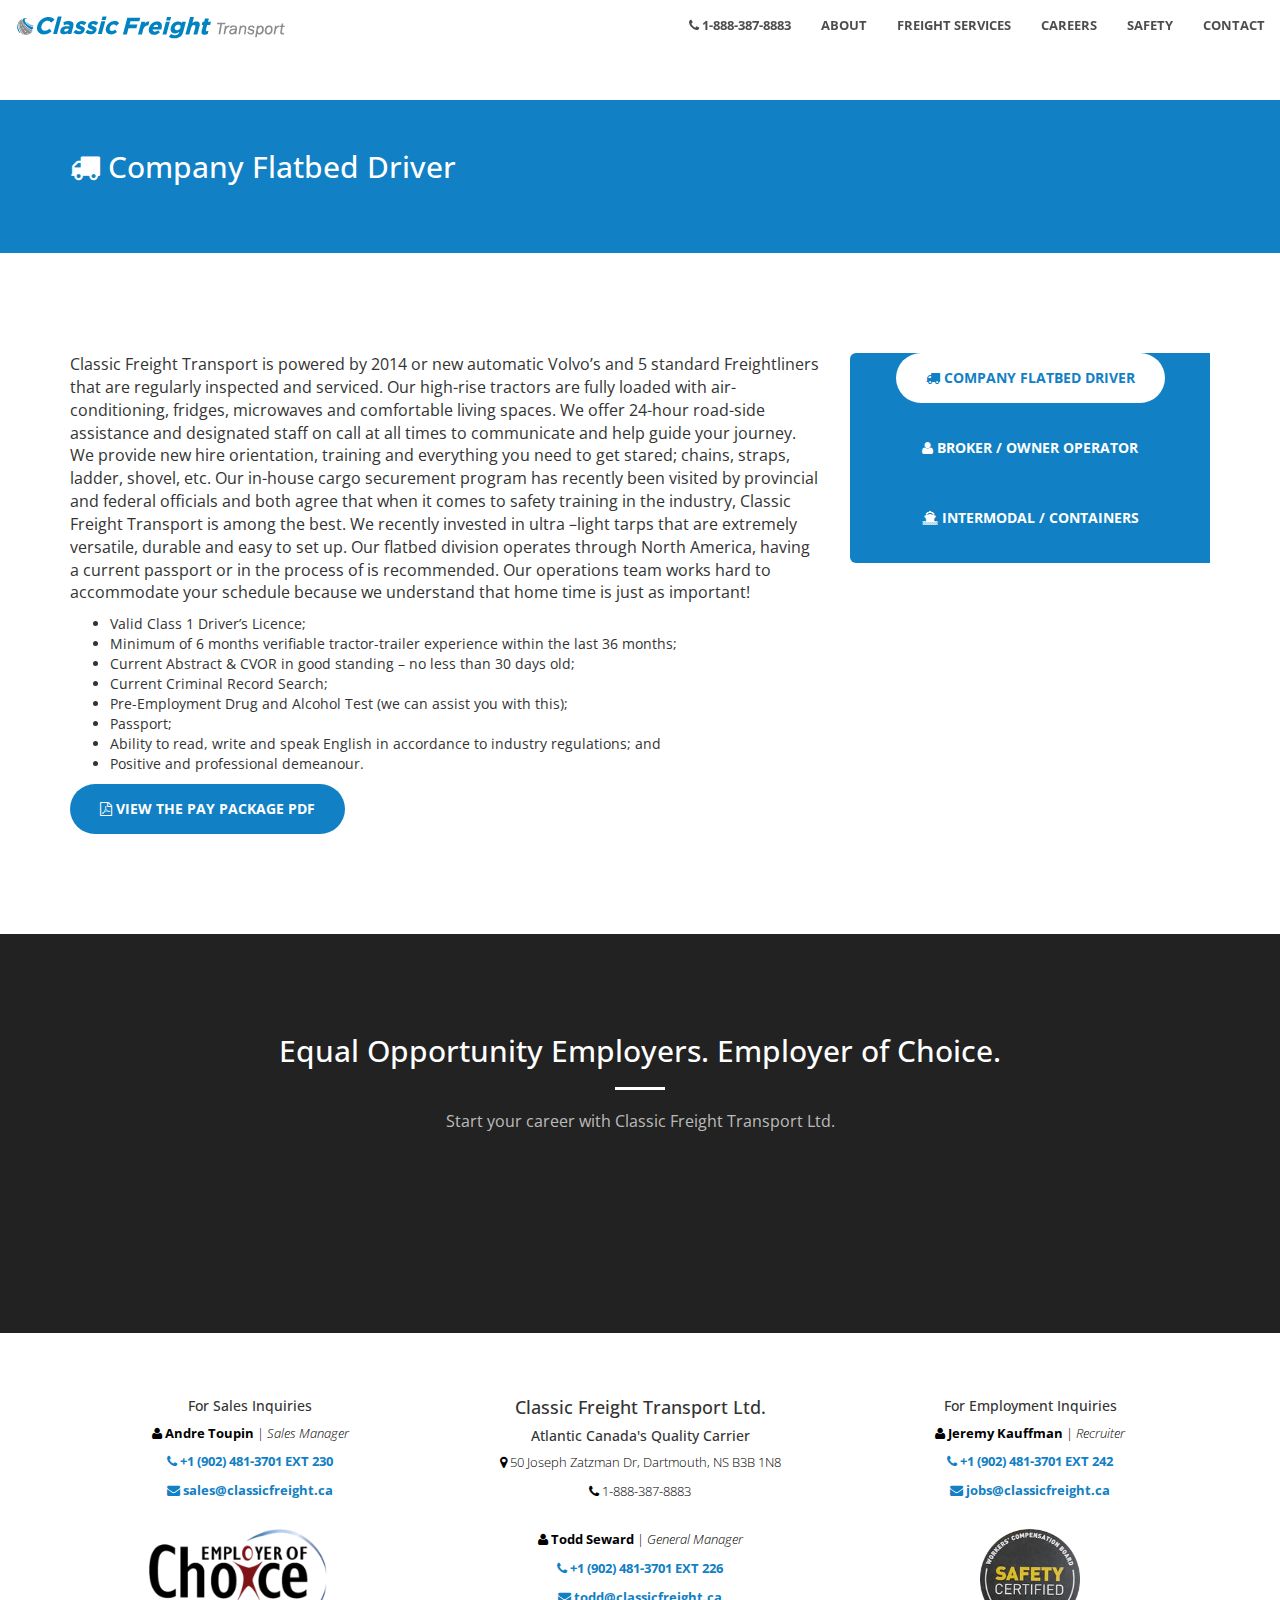
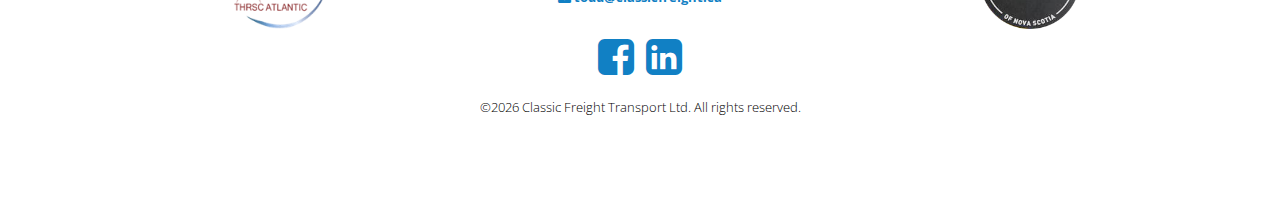
<file: careers/company-flatbed.html>
<!DOCTYPE html>
<html lang="en">

<head>

    <meta charset="utf-8">
    <meta http-equiv="X-UA-Compatible" content="IE=edge">
    <meta name="viewport" content="width=device-width, initial-scale=1">
    <meta name="description" content="">
    <meta name="author" content="https://github.com/rjkowalski">

    <title>Classic Freight | Company Flatbed Driver</title>

    <!-- Bootstrap Core CSS -->
    <link rel="stylesheet" href="../assets/css/bootstrap.min.css" type="text/css">

    <!-- Custom Fonts -->
    <link href='https://fonts.googleapis.com/css?family=Open+Sans:300italic,400italic,600italic,700italic,800italic,400,300,600,700,800' rel='stylesheet' type='text/css'>
    <link rel="stylesheet" href="../assets/font-awesome/css/font-awesome.min.css" type="text/css">

    <!-- Plugin CSS -->
    <link rel="stylesheet" href="../assets/css/magnific-popup.css" type="text/css">

    <!-- Custom CSS -->
    <link rel="stylesheet" href="../assets/css/creative.css" type="text/css">
    <link rel="stylesheet" href="../assets/css/custom.css" type="text/css">
    <link rel="shortcut icon" href="../assets/images/favicon.png">

    <!-- HTML5 Shim and Respond.js IE8 support of HTML5 elements and media queries -->
    <!-- WARNING: Respond.js doesn't work if you view the page via file:// -->
    <!--[if lt IE 9]>
        <script src="https://oss.maxcdn.com/libs/html5shiv/3.7.0/html5shiv.js"></script>
        <script src="https://oss.maxcdn.com/libs/respond.js/1.4.2/respond.min.js"></script>
    <![endif]-->

    <!--SECURE JAVASCRIPT PIXEL CODE START-->
    <script src="https://acuityplatform.com/Adserver/pxlj/1766887534556069888?" type="text/javascript" async ></script>
    <!--SECURE JAVASCRIPT PIXEL CODE END-->
</head>

<body>

    <nav id="mainNav" class="navbar navbar-default navbar-fixed-top">
        <div class="container-fluid">
            <!-- Brand and toggle get grouped for better mobile display -->
            <div class="navbar-header">
                <button type="button" class="navbar-toggle collapsed" data-toggle="collapse" data-target="#bs-example-navbar-collapse-1">
                    <span class="sr-only">Toggle navigation</span>
                    <span class="icon-bar"></span>
                    <span class="icon-bar"></span>
                    <span class="icon-bar"></span>
                </button>
                <a class="navbar-brand page-scroll" href="../index.html"><img src="../assets/images/classic-freight-logo-new-25h.png" alt="Classic Freight Transport Ltd." height="25"></a>
            </div>

            <!-- Collect the nav links, forms, and other content for toggling -->
            <div class="collapse navbar-collapse" id="bs-example-navbar-collapse-1">
                <ul class="nav navbar-nav navbar-right">
                    <li>
                        <a class="page-scroll" href="tel:1-888-387-8883"><i class="fa fa-phone"></i>&nbsp;1-888-387-8883</a>
                    </li>
                    <li>
                        <a class="page-scroll" href="../index.html#about">About</a>
                    </li>
                    <li>
                        <a class="page-scroll" href="../services/index.html">Freight Services</a>
                    </li>
                    <li>
                        <a class="page-scroll" href="index.html">Careers</a>
                    </li>
                    <li>
                        <a class="page-scroll" href="../safety/index.html">Safety</a>
                    </li>
                    <li>
                        <a class="page-scroll" href="../contact/index.html">Contact</a>
                    </li>
                </ul>
            </div>
            <!-- /.navbar-collapse -->
        </div>
        <!-- /.container-fluid -->
    </nav>
    <aside>
    </aside>
    <aside class="bg-primary">
        <div class="container text-left">
            <div class="call-to-action">
                <h2><i class="fa fa-truck"></i>&nbsp;Company Flatbed Driver</h2>
            </div>
        </div>
    </aside>

    <section>
        <div class="container">
            <div class="row">
                <div class="col-sm-8 col-md-8">
                    <p>Classic Freight Transport is powered by 2014 or new automatic Volvo’s and 5 standard Freightliners that are regularly inspected and serviced. Our high-rise tractors are fully loaded with air-conditioning, fridges, microwaves and comfortable living spaces. We offer 24-hour road-side assistance and designated staff on call at all times to communicate and help guide your journey. We provide new hire orientation, training and everything you need to get stared; chains, straps, ladder, shovel, etc. Our in-house cargo securement program has recently been visited by provincial and federal officials and both agree that when it comes to safety training in the industry, Classic Freight Transport is among the best. We recently invested in ultra –light tarps that are extremely versatile, durable and easy to set up. Our flatbed division operates through North America, having a current passport or in the process of is recommended. Our operations team works hard to accommodate your schedule because we understand that home time is just as important!</p>
                    <p>
                        <ul>
                            <li>Valid Class 1 Driver’s Licence;</li>
                            <li>Minimum of 6 months verifiable tractor-trailer experience within the last 36 months;</li>
                            <li>Current Abstract &amp; CVOR in good standing – no less than 30 days old;</li>
                            <li>Current Criminal Record Search;</li>
                            <li>Pre-Employment Drug and Alcohol Test (we can assist you with this);</li>
                            <li>Passport;</li>
                            <li>Ability to read, write and speak English in accordance to industry regulations; and</li>
                            <li>Positive and professional demeanour.</li>
                        </ul>
                    </p>
                    <a href="../assets/pdf/Company-Driver-Flatbed-Pay-Package.pdf" class="btn btn-primary btn-xl"><i class="fa fa-file-pdf-o"></i>&nbsp;View the Pay Package PDF</a>
                </div>
                <div class="col-sm-4 col-md-4">
                    <div class="career_teaser text-center">
                        <!-- <h3>Join Classic Freight Transport today!</h3>
                        <h5>Apply for a wide variety of employment opportunities</h5>
                        <hr> -->
                        <a href="company-flatbed.html" class="btn btn-alt btn-xl page-scroll"><i class="fa fa-truck"></i>&nbsp;Company Flatbed Driver</a><br><br>
                        <a href="broker-owner.html" class="btn btn-primary btn-xl page-scroll"><i class="fa fa-user"></i>&nbsp;Broker / Owner Operator</a><br><br>
                        <a href="intermodal-container.html" class="btn btn-primary btn-xl page-scroll"><i class="fa fa-ship"></i>&nbsp;Intermodal / Containers</a><br><br>
                        <!-- <a href="administration.html" class="btn btn-primary btn-xl page-scroll"><i class="fa fa-users"></i>&nbsp;Administration / Office Staffing</a><br><br>
                        <a href="warehouse.html" class="btn btn-primary btn-xl page-scroll"><i class="fa fa-cube"></i>&nbsp;Warehousing and Distribution</a> -->
                    </div>
                </div>
            </div>
        </div>
    </section>

    <section class="bg-dark">
        <div class="container">
            <div class="row">
                <div class="col-lg-8 col-lg-offset-2 text-center">
                    <h2 class="section-heading">Equal Opportunity Employers. Employer of Choice.</h2>
                    <hr class="light">
                    <p class="text-faded">Start your career with Classic Freight Transport Ltd.</p><br><br>
                    <a href="../contact/employment.html" class="page-scroll btn btn-default btn-xl sr-button">Apply Today!</a>
                </div>
            </div>
        </div>
    </section>

    <footer>
          <section id="footer_teasers_wrapper">
               <div class="container">
                 <div class="row text-center">
                      <div class="footer_teaser col-sm-4 col-md-4">
                        <h5>For Sales Inquiries</h5>
                        <p><i class="fa fa-user"></i> <b>Andre Toupin</b> | <em>Sales Manager</em></p>
                        <p><a href="tel:+1 (902) 481-3701"><i class="fa fa-phone"></i> <b>+1 (902) 481-3701 EXT 230</a></b></p>
                        <p><a href="mailto:sales@classicfreight.ca"><i class="fa fa-envelope"></i> <b>sales@classicfreight.ca</a></b></p><br>
                        <div class="text-center">
                            <img src="../assets/images/thrsc-atlantic.png" alt="Employer of Choice" height="100"><br><br>
                        </div>
                      </div>
                      <div class="footer_teaser col-sm-4 col-md-4">
                        <h4>Classic Freight Transport Ltd.</h4>
                        <h5>Atlantic Canada's Quality Carrier</h5>
                        <p><i class="fa fa-map-marker"></i>&nbsp;50 Joseph Zatzman Dr, Dartmouth, NS B3B 1N8</p>
                        <p><i class="fa fa-phone"></i>&nbsp;1-888-387-8883</p><br>
                        <div class="text-center">
                            <p><i class="fa fa-user"></i> <b>Todd Seward</b> | <em>General Manager</em></p>
                            <p><a href="tel:+1 (902) 481-3701"><i class="fa fa-phone"></i> <b>+1 (902) 481-3701 EXT 226</a></b></p>
                            <p><a href="mailto:todd@classicfreight.ca"><i class="fa fa-envelope"></i> <b>todd@classicfreight.ca</a></b></p><br>
                            <a href="https://www.facebook.com/Classicfreightsystems2011Ltd/" target="_blank"><i class="fa fa-facebook-square fa-3x"></i></a>&nbsp;&nbsp;&nbsp;<a href="https://www.linkedin.com/in/classic-freight-b96838146/" target="_blank"><i class="fa fa-linkedin-square fa-3x"></i></a><br><br>
                            <p>&copy;<script>document.write(Date().substr(11,4))</script> Classic Freight Transport Ltd. All rights reserved.</p><br>
                        </div>
                      </div>
                      <div class="footer_teaser col-sm-4 col-md-4">
                        <h5>For Employment Inquiries</h5>
                        <p><i class="fa fa-user"></i> <b>Jeremy Kauffman</b> | <em>Recruiter</em></p>
                        <p><a href="tel:+1 (902) 481-3701"><i class="fa fa-phone"></i> <b>+1 (902) 481-3701 EXT 242</a></b></p>
                        <p><a href="mailto:jobs@classicfreight.ca"><i class="fa fa-envelope"></i> <b>jobs@classicfreight.ca</a></b></p><br>
                        <div class="text-center">
                            <img src="../assets/images/safety-certified.png" alt="WCBNS Safety Certified" height="100"><br><br>
                        </div>
                      </div>
                 </div>
               </div>
          </section>
     </footer>

    <!-- jQuery -->
    <script src="../assets/js/jquery.js"></script>

    <!-- Bootstrap Core JavaScript -->
    <script src="../assets/js/bootstrap.min.js"></script>

    <!-- Plugin JavaScript -->
    <script src="../assets/js/scrollreveal.min.js"></script>
    <script src="../assets/js/jquery.easing.min.js"></script>
    <script src="../assets/js/jquery.fittext.js"></script>
    <script src="../assets/js/jquery.magnific-popup.min.js"></script>

    <!-- Custom Theme JavaScript -->
    <script src="../assets/js/creative.js"></script>

</body>

</html>
</file>
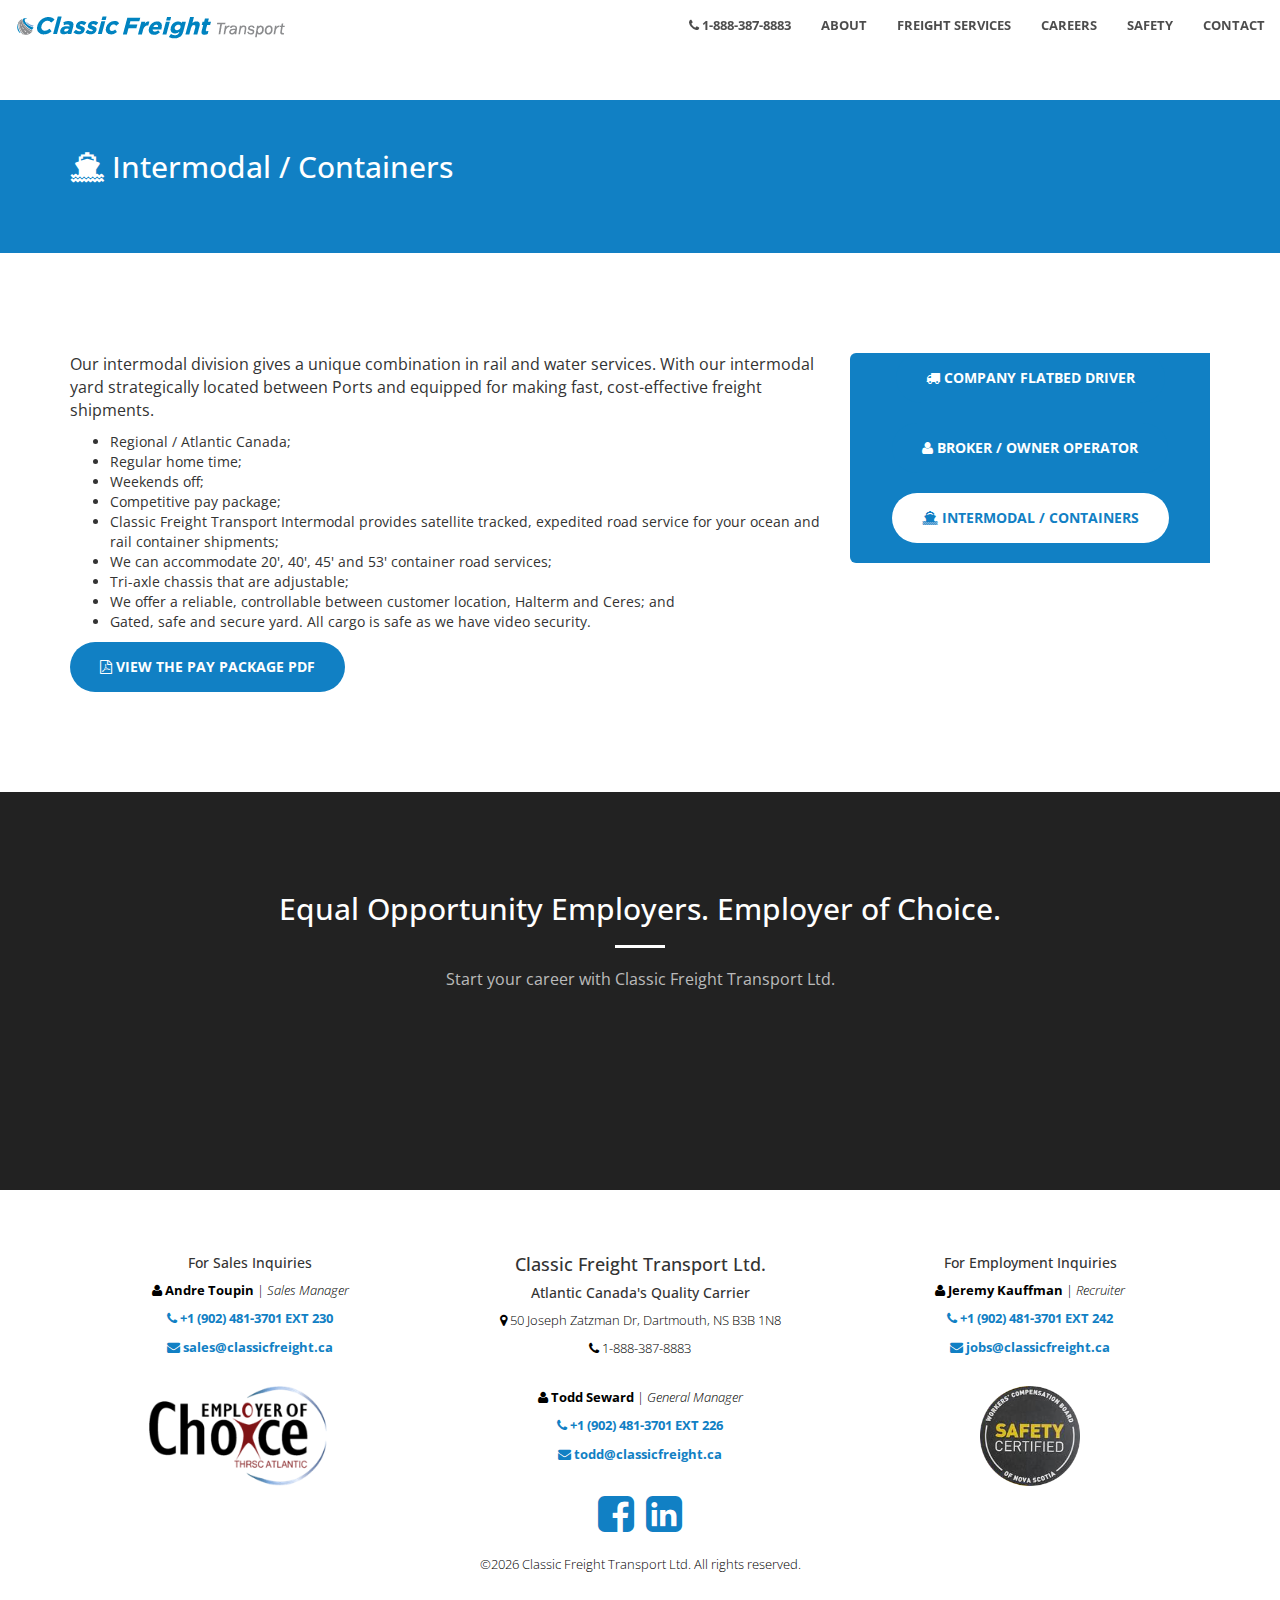
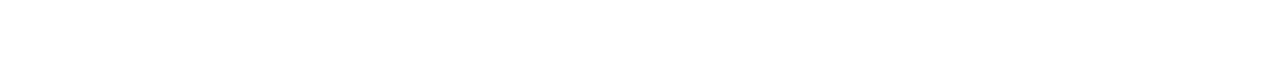
<file: careers/intermodal-container.html>
<!DOCTYPE html>
<html lang="en">

<head>

    <meta charset="utf-8">
    <meta http-equiv="X-UA-Compatible" content="IE=edge">
    <meta name="viewport" content="width=device-width, initial-scale=1">
    <meta name="description" content="">
    <meta name="author" content="https://github.com/rjkowalski">

    <title>Classic Freight | Intermodal / Containers</title>

    <!-- Bootstrap Core CSS -->
    <link rel="stylesheet" href="../assets/css/bootstrap.min.css" type="text/css">

    <!-- Custom Fonts -->
    <link href='https://fonts.googleapis.com/css?family=Open+Sans:300italic,400italic,600italic,700italic,800italic,400,300,600,700,800' rel='stylesheet' type='text/css'>
    <link rel="stylesheet" href="../assets/font-awesome/css/font-awesome.min.css" type="text/css">

    <!-- Plugin CSS -->
    <link rel="stylesheet" href="../assets/css/magnific-popup.css" type="text/css">

    <!-- Custom CSS -->
    <link rel="stylesheet" href="../assets/css/creative.css" type="text/css">
    <link rel="stylesheet" href="../assets/css/custom.css" type="text/css">
    <link rel="shortcut icon" href="../assets/images/favicon.png">

    <!-- HTML5 Shim and Respond.js IE8 support of HTML5 elements and media queries -->
    <!-- WARNING: Respond.js doesn't work if you view the page via file:// -->
    <!--[if lt IE 9]>
        <script src="https://oss.maxcdn.com/libs/html5shiv/3.7.0/html5shiv.js"></script>
        <script src="https://oss.maxcdn.com/libs/respond.js/1.4.2/respond.min.js"></script>
    <![endif]-->

    <!--SECURE JAVASCRIPT PIXEL CODE START-->
    <script src="https://acuityplatform.com/Adserver/pxlj/1766887534556069888?" type="text/javascript" async ></script>
    <!--SECURE JAVASCRIPT PIXEL CODE END-->
</head>

<body>

    <nav id="mainNav" class="navbar navbar-default navbar-fixed-top">
        <div class="container-fluid">
            <!-- Brand and toggle get grouped for better mobile display -->
            <div class="navbar-header">
                <button type="button" class="navbar-toggle collapsed" data-toggle="collapse" data-target="#bs-example-navbar-collapse-1">
                    <span class="sr-only">Toggle navigation</span>
                    <span class="icon-bar"></span>
                    <span class="icon-bar"></span>
                    <span class="icon-bar"></span>
                </button>
                <a class="navbar-brand page-scroll" href="../index.html"><img src="../assets/images/classic-freight-logo-new-25h.png" alt="Classic Freight Transport Ltd." height="25"></a>
            </div>

            <!-- Collect the nav links, forms, and other content for toggling -->
            <div class="collapse navbar-collapse" id="bs-example-navbar-collapse-1">
                <ul class="nav navbar-nav navbar-right">
                    <li>
                        <a class="page-scroll" href="tel:1-888-387-8883"><i class="fa fa-phone"></i>&nbsp;1-888-387-8883</a>
                    </li>
                    <li>
                        <a class="page-scroll" href="../index.html#about">About</a>
                    </li>
                    <li>
                        <a class="page-scroll" href="../services/index.html">Freight Services</a>
                    </li>
                    <li>
                        <a class="page-scroll" href="index.html">Careers</a>
                    </li>
                    <li>
                        <a class="page-scroll" href="../safety/index.html">Safety</a>
                    </li>
                    <li>
                        <a class="page-scroll" href="../contact/index.html">Contact</a>
                    </li>
                </ul>
            </div>
            <!-- /.navbar-collapse -->
        </div>
        <!-- /.container-fluid -->
    </nav>
    <aside>
    </aside>
    <aside class="bg-primary">
        <div class="container text-left">
            <div class="call-to-action">
                <h2><i class="fa fa-ship"></i>&nbsp;Intermodal / Containers</h2>
            </div>
        </div>
    </aside>

    <section>
        <div class="container">
            <div class="row">
                <div class="col-sm-8 col-md-8">
                    <p>Our intermodal division gives a unique combination in rail and water services. With our intermodal yard strategically located between Ports and equipped for making fast, cost-effective freight shipments.</p>
                    <p>
                        <ul>
                            <li>Regional / Atlantic Canada;</li>
                            <li>Regular home time;</li>
                            <li>Weekends off;</li>
                            <li>Competitive pay package;</li>
                            <li>Classic Freight Transport Intermodal provides satellite tracked, expedited road service for your ocean and rail container shipments;</li>
                            <li>We can accommodate 20', 40', 45' and 53' container road services;</li>
                            <li>Tri-axle chassis that are adjustable;</li>
                            <li>We offer a reliable, controllable between customer location, Halterm and Ceres; and</li>
                            <li>Gated, safe and secure yard. All cargo is safe as we have video security.</li>
                        </ul>
                    </p>
                    <a href="../assets/pdf/Company-Driver-Intermodal-Pay-Package.pdf" class="btn btn-primary btn-xl"><i class="fa fa-file-pdf-o"></i>&nbsp;View the Pay Package PDF</a>
                </div>
                <div class="col-sm-4 col-md-4">
                    <div class="career_teaser text-center">
                        <!-- <h3>Join Classic Freight Transport today!</h3>
                        <h5>Apply for a wide variety of employment opportunities</h5>
                        <hr> -->
                        <a href="company-flatbed.html" class="btn btn-primary btn-xl page-scroll"><i class="fa fa-truck"></i>&nbsp;Company Flatbed Driver</a><br><br>
                        <a href="broker-owner.html" class="btn btn-primary btn-xl page-scroll"><i class="fa fa-user"></i>&nbsp;Broker / Owner Operator</a><br><br>
                        <a href="intermodal-container.html" class="btn btn-alt btn-xl page-scroll"><i class="fa fa-ship"></i>&nbsp;Intermodal / Containers</a><br><br>
                        <!-- <a href="administration.html" class="btn btn-primary btn-xl page-scroll"><i class="fa fa-users"></i>&nbsp;Administration / Office Staffing</a><br><br>
                        <a href="warehouse.html" class="btn btn-primary btn-xl page-scroll"><i class="fa fa-cube"></i>&nbsp;Warehousing and Distribution</a> -->
                    </div>
                </div>
            </div>
        </div>
    </section>

    <section class="bg-dark">
        <div class="container">
            <div class="row">
                <div class="col-lg-8 col-lg-offset-2 text-center">
                    <h2 class="section-heading">Equal Opportunity Employers. Employer of Choice.</h2>
                    <hr class="light">
                    <p class="text-faded">Start your career with Classic Freight Transport Ltd.</p><br><br>
                    <a href="../contact/employment.html" class="page-scroll btn btn-default btn-xl sr-button">Apply Today!</a>
                </div>
            </div>
        </div>
    </section>

    <footer>
          <section id="footer_teasers_wrapper">
               <div class="container">
                 <div class="row text-center">
                      <div class="footer_teaser col-sm-4 col-md-4">
                        <h5>For Sales Inquiries</h5>
                        <p><i class="fa fa-user"></i> <b>Andre Toupin</b> | <em>Sales Manager</em></p>
                        <p><a href="tel:+1 (902) 481-3701"><i class="fa fa-phone"></i> <b>+1 (902) 481-3701 EXT 230</a></b></p>
                        <p><a href="mailto:sales@classicfreight.ca"><i class="fa fa-envelope"></i> <b>sales@classicfreight.ca</a></b></p><br>
                        <div class="text-center">
                            <img src="../assets/images/thrsc-atlantic.png" alt="Employer of Choice" height="100"><br><br>
                        </div>
                      </div>
                      <div class="footer_teaser col-sm-4 col-md-4">
                        <h4>Classic Freight Transport Ltd.</h4>
                        <h5>Atlantic Canada's Quality Carrier</h5>
                        <p><i class="fa fa-map-marker"></i>&nbsp;50 Joseph Zatzman Dr, Dartmouth, NS B3B 1N8</p>
                        <p><i class="fa fa-phone"></i>&nbsp;1-888-387-8883</p><br>
                        <div class="text-center">
                            <p><i class="fa fa-user"></i> <b>Todd Seward</b> | <em>General Manager</em></p>
                            <p><a href="tel:+1 (902) 481-3701"><i class="fa fa-phone"></i> <b>+1 (902) 481-3701 EXT 226</a></b></p>
                            <p><a href="mailto:todd@classicfreight.ca"><i class="fa fa-envelope"></i> <b>todd@classicfreight.ca</a></b></p><br>
                            <a href="https://www.facebook.com/Classicfreightsystems2011Ltd/" target="_blank"><i class="fa fa-facebook-square fa-3x"></i></a>&nbsp;&nbsp;&nbsp;<a href="https://www.linkedin.com/in/classic-freight-b96838146/" target="_blank"><i class="fa fa-linkedin-square fa-3x"></i></a><br><br>
                            <p>&copy;<script>document.write(Date().substr(11,4))</script> Classic Freight Transport Ltd. All rights reserved.</p><br>
                        </div>
                      </div>
                      <div class="footer_teaser col-sm-4 col-md-4">
                        <h5>For Employment Inquiries</h5>
                        <p><i class="fa fa-user"></i> <b>Jeremy Kauffman</b> | <em>Recruiter</em></p>
                        <p><a href="tel:+1 (902) 481-3701"><i class="fa fa-phone"></i> <b>+1 (902) 481-3701 EXT 242</a></b></p>
                        <p><a href="mailto:jobs@classicfreight.ca"><i class="fa fa-envelope"></i> <b>jobs@classicfreight.ca</a></b></p><br>
                        <div class="text-center">
                            <img src="../assets/images/safety-certified.png" alt="WCBNS Safety Certified" height="100"><br><br>
                        </div>
                      </div>
                 </div>
               </div>
          </section>
     </footer>

    <!-- jQuery -->
    <script src="../assets/js/jquery.js"></script>

    <!-- Bootstrap Core JavaScript -->
    <script src="../assets/js/bootstrap.min.js"></script>

    <!-- Plugin JavaScript -->
    <script src="../assets/js/scrollreveal.min.js"></script>
    <script src="../assets/js/jquery.easing.min.js"></script>
    <script src="../assets/js/jquery.fittext.js"></script>
    <script src="../assets/js/jquery.magnific-popup.min.js"></script>

    <!-- Custom Theme JavaScript -->
    <script src="../assets/js/creative.js"></script>

</body>

</html>
</file>
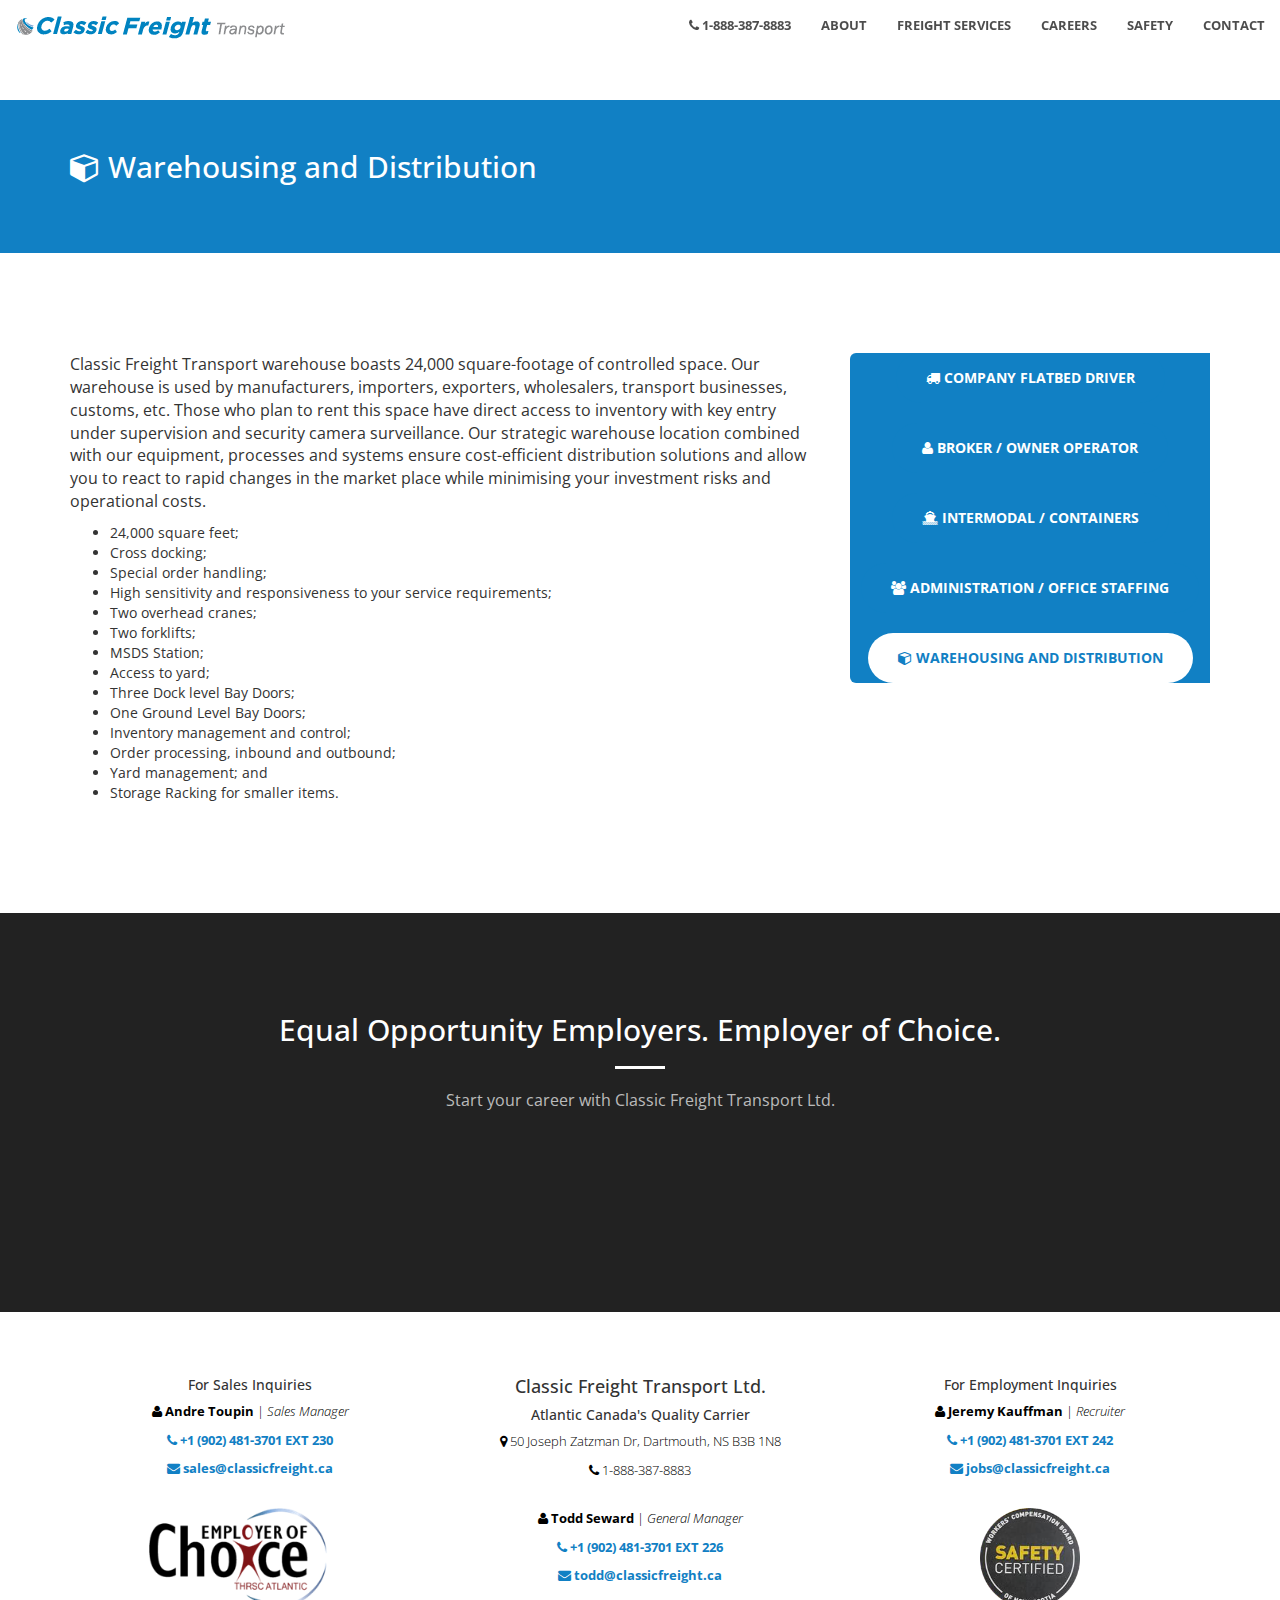
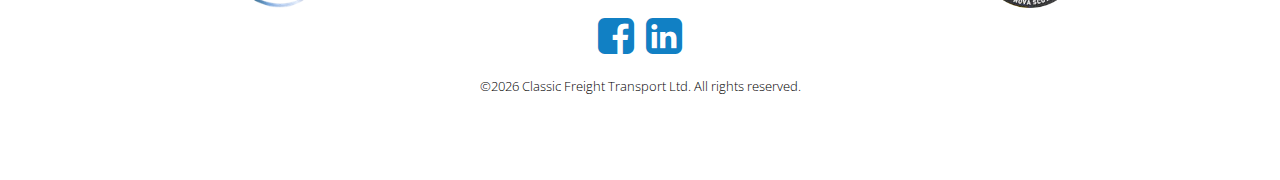
<file: careers/warehouse.html>
<!DOCTYPE html>
<html lang="en">

<head>

    <meta charset="utf-8">
    <meta http-equiv="X-UA-Compatible" content="IE=edge">
    <meta name="viewport" content="width=device-width, initial-scale=1">
    <meta name="description" content="">
    <meta name="author" content="https://github.com/rjkowalski">

    <title>Classic Freight | Warehousing and Distribution</title>

    <!-- Bootstrap Core CSS -->
    <link rel="stylesheet" href="../assets/css/bootstrap.min.css" type="text/css">

    <!-- Custom Fonts -->
    <link href='https://fonts.googleapis.com/css?family=Open+Sans:300italic,400italic,600italic,700italic,800italic,400,300,600,700,800' rel='stylesheet' type='text/css'>
    <link rel="stylesheet" href="../assets/font-awesome/css/font-awesome.min.css" type="text/css">

    <!-- Plugin CSS -->
    <link rel="stylesheet" href="../assets/css/magnific-popup.css" type="text/css">

    <!-- Custom CSS -->
    <link rel="stylesheet" href="../assets/css/creative.css" type="text/css">
    <link rel="stylesheet" href="../assets/css/custom.css" type="text/css">
    <link rel="shortcut icon" href="../assets/images/favicon.png">

    <!-- HTML5 Shim and Respond.js IE8 support of HTML5 elements and media queries -->
    <!-- WARNING: Respond.js doesn't work if you view the page via file:// -->
    <!--[if lt IE 9]>
        <script src="https://oss.maxcdn.com/libs/html5shiv/3.7.0/html5shiv.js"></script>
        <script src="https://oss.maxcdn.com/libs/respond.js/1.4.2/respond.min.js"></script>
    <![endif]-->

    <!--SECURE JAVASCRIPT PIXEL CODE START-->
    <script src="https://acuityplatform.com/Adserver/pxlj/1766887534556069888?" type="text/javascript" async ></script>
    <!--SECURE JAVASCRIPT PIXEL CODE END-->
</head>

<body>

    <nav id="mainNav" class="navbar navbar-default navbar-fixed-top">
        <div class="container-fluid">
            <!-- Brand and toggle get grouped for better mobile display -->
            <div class="navbar-header">
                <button type="button" class="navbar-toggle collapsed" data-toggle="collapse" data-target="#bs-example-navbar-collapse-1">
                    <span class="sr-only">Toggle navigation</span>
                    <span class="icon-bar"></span>
                    <span class="icon-bar"></span>
                    <span class="icon-bar"></span>
                </button>
                <a class="navbar-brand page-scroll" href="../index.html"><img src="../assets/images/classic-freight-logo-new-25h.png" alt="Classic Freight Transport Ltd." height="25"></a>
            </div>

            <!-- Collect the nav links, forms, and other content for toggling -->
            <div class="collapse navbar-collapse" id="bs-example-navbar-collapse-1">
                <ul class="nav navbar-nav navbar-right">
                    <li>
                        <a class="page-scroll" href="tel:1-888-387-8883"><i class="fa fa-phone"></i>&nbsp;1-888-387-8883</a>
                    </li>
                    <li>
                        <a class="page-scroll" href="../index.html#about">About</a>
                    </li>
                    <li>
                        <a class="page-scroll" href="../services/index.html">Freight Services</a>
                    </li>
                    <li>
                        <a class="page-scroll" href="index.html">Careers</a>
                    </li>
                    <li>
                        <a class="page-scroll" href="../safety/index.html">Safety</a>
                    </li>
                    <li>
                        <a class="page-scroll" href="../contact/index.html">Contact</a>
                    </li>
                </ul>
            </div>
            <!-- /.navbar-collapse -->
        </div>
        <!-- /.container-fluid -->
    </nav>
    <aside>
    </aside>
    <aside class="bg-primary">
        <div class="container text-left">
            <div class="call-to-action">
                <h2><i class="fa fa-cube"></i>&nbsp;Warehousing and Distribution</h2>
            </div>
        </div>
    </aside>

    <section>
        <div class="container">
            <div class="row">
                <div class="col-sm-8 col-md-8">
                    <p>Classic Freight Transport warehouse boasts 24,000 square-footage of controlled space. Our warehouse is used by manufacturers, importers, exporters, wholesalers, transport businesses, customs, etc. Those who plan to rent this space have direct access to inventory with key entry under supervision and security camera surveillance. Our strategic warehouse location combined with our equipment, processes and systems ensure cost-efficient distribution solutions and allow you to react to rapid changes in the market place while minimising your investment risks and operational costs.</p>
                    <p>
                        <ul>
                            <li>24,000 square feet;</li>
                            <li>Cross docking;</li>
                            <li>Special order handling;</li>
                            <li>High sensitivity and responsiveness to your service requirements;</li>
                            <li>Two overhead cranes;</li>
                            <li>Two forklifts;</li>
                            <li>MSDS Station;</li>
                            <li>Access to yard;</li>
                            <li>Three Dock level Bay Doors;</li>
                            <li>One Ground Level Bay Doors;</li>
                            <li>Inventory management and control;</li>
                            <li>Order processing, inbound and outbound;</li>
                            <li>Yard management; and</li>
                            <li>Storage Racking for smaller items.</li>
                        </ul>
                    </p>
                </div>
                <div class="col-sm-4 col-md-4">
                    <div class="career_teaser text-center">
                        <!-- <h3>Join Classic Freight Transport today!</h3>
                        <h5>Apply for a wide variety of employment opportunities</h5>
                        <hr> -->
                        <a href="company-flatbed.html" class="btn btn-primary btn-xl page-scroll"><i class="fa fa-truck"></i>&nbsp;Company Flatbed Driver</a><br><br>
                        <a href="broker-owner.html" class="btn btn-primary btn-xl page-scroll"><i class="fa fa-user"></i>&nbsp;Broker / Owner Operator</a><br><br>
                        <a href="intermodal-container.html" class="btn btn-primary btn-xl page-scroll"><i class="fa fa-ship"></i>&nbsp;Intermodal / Containers</a><br><br>
                        <a href="administration.html" class="btn btn-primary btn-xl page-scroll"><i class="fa fa-users"></i>&nbsp;Administration / Office Staffing</a><br><br>
                        <a href="warehouse.html" class="btn btn-alt btn-xl page-scroll"><i class="fa fa-cube"></i>&nbsp;Warehousing and Distribution</a>
                    </div>
                </div>
            </div>
        </div>
    </section>

    <section class="bg-dark">
        <div class="container">
            <div class="row">
                <div class="col-lg-8 col-lg-offset-2 text-center">
                    <h2 class="section-heading">Equal Opportunity Employers. Employer of Choice.</h2>
                    <hr class="light">
                    <p class="text-faded">Start your career with Classic Freight Transport Ltd.</p><br><br>
                    <a href="../contact/employment.html" class="page-scroll btn btn-default btn-xl sr-button">Apply Today!</a>
                </div>
            </div>
        </div>
    </section>

    <footer>
          <section id="footer_teasers_wrapper">
               <div class="container">
                 <div class="row text-center">
                      <div class="footer_teaser col-sm-4 col-md-4">
                        <h5>For Sales Inquiries</h5>
                        <p><i class="fa fa-user"></i> <b>Andre Toupin</b> | <em>Sales Manager</em></p>
                        <p><a href="tel:+1 (902) 481-3701"><i class="fa fa-phone"></i> <b>+1 (902) 481-3701 EXT 230</a></b></p>
                        <p><a href="mailto:sales@classicfreight.ca"><i class="fa fa-envelope"></i> <b>sales@classicfreight.ca</a></b></p><br>
                        <div class="text-center">
                            <img src="../assets/images/thrsc-atlantic.png" alt="Employer of Choice" height="100"><br><br>
                        </div>
                      </div>
                      <div class="footer_teaser col-sm-4 col-md-4">
                        <h4>Classic Freight Transport Ltd.</h4>
                        <h5>Atlantic Canada's Quality Carrier</h5>
                        <p><i class="fa fa-map-marker"></i>&nbsp;50 Joseph Zatzman Dr, Dartmouth, NS B3B 1N8</p>
                        <p><i class="fa fa-phone"></i>&nbsp;1-888-387-8883</p><br>
                        <div class="text-center">
                            <p><i class="fa fa-user"></i> <b>Todd Seward</b> | <em>General Manager</em></p>
                            <p><a href="tel:+1 (902) 481-3701"><i class="fa fa-phone"></i> <b>+1 (902) 481-3701 EXT 226</a></b></p>
                            <p><a href="mailto:todd@classicfreight.ca"><i class="fa fa-envelope"></i> <b>todd@classicfreight.ca</a></b></p><br>
                            <a href="https://www.facebook.com/Classicfreightsystems2011Ltd/" target="_blank"><i class="fa fa-facebook-square fa-3x"></i></a>&nbsp;&nbsp;&nbsp;<a href="https://www.linkedin.com/in/classic-freight-b96838146/" target="_blank"><i class="fa fa-linkedin-square fa-3x"></i></a><br><br>
                            <p>&copy;<script>document.write(Date().substr(11,4))</script> Classic Freight Transport Ltd. All rights reserved.</p><br>
                        </div>
                      </div>
                      <div class="footer_teaser col-sm-4 col-md-4">
                        <h5>For Employment Inquiries</h5>
                        <p><i class="fa fa-user"></i> <b>Jeremy Kauffman</b> | <em>Recruiter</em></p>
                        <p><a href="tel:+1 (902) 481-3701"><i class="fa fa-phone"></i> <b>+1 (902) 481-3701 EXT 242</a></b></p>
                        <p><a href="mailto:jobs@classicfreight.ca"><i class="fa fa-envelope"></i> <b>jobs@classicfreight.ca</a></b></p><br>
                        <div class="text-center">
                            <img src="../assets/images/safety-certified.png" alt="WCBNS Safety Certified" height="100"><br><br>
                        </div>
                      </div>
                 </div>
               </div>
          </section>
     </footer>

    <!-- jQuery -->
    <script src="../assets/js/jquery.js"></script>

    <!-- Bootstrap Core JavaScript -->
    <script src="../assets/js/bootstrap.min.js"></script>

    <!-- Plugin JavaScript -->
    <script src="../assets/js/scrollreveal.min.js"></script>
    <script src="../assets/js/jquery.easing.min.js"></script>
    <script src="../assets/js/jquery.fittext.js"></script>
    <script src="../assets/js/jquery.magnific-popup.min.js"></script>

    <!-- Custom Theme JavaScript -->
    <script src="../assets/js/creative.js"></script>

</body>

</html>
</file>
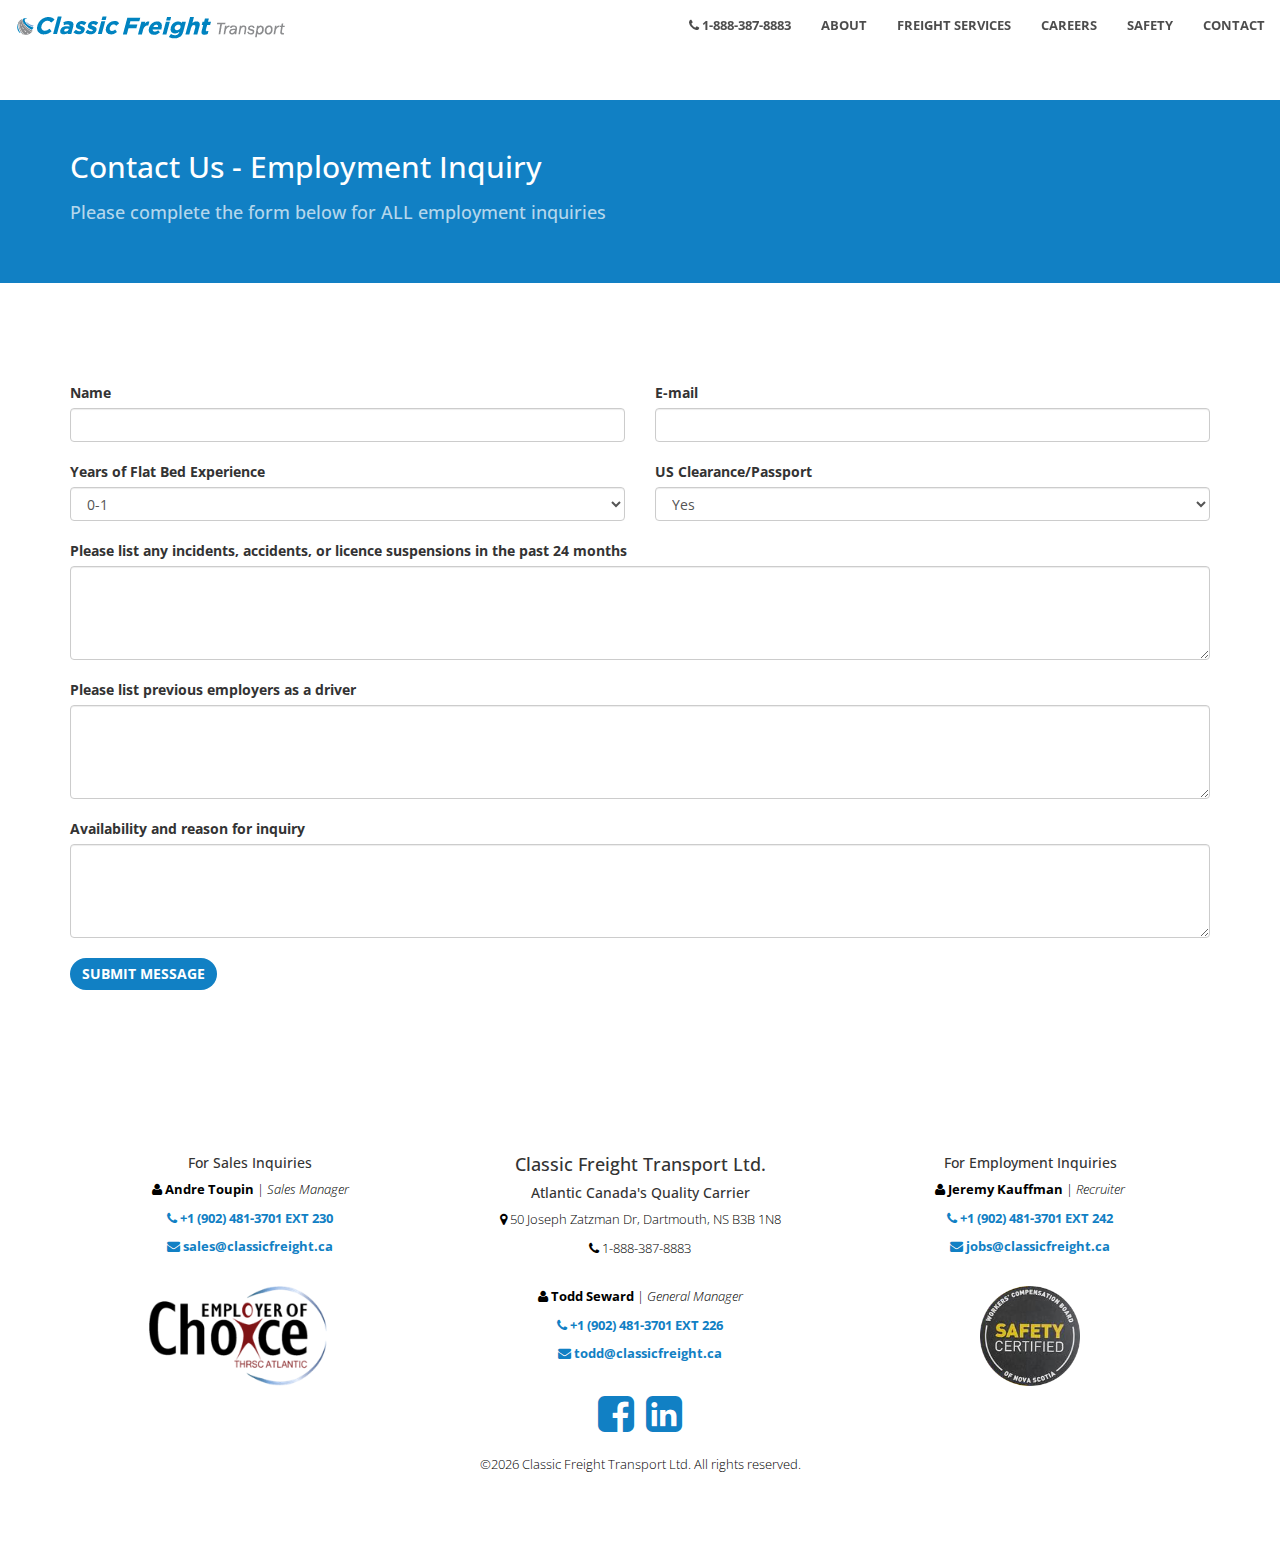
<file: contact/employment.html>
<!DOCTYPE html>
<html lang="en">

<head>

    <meta charset="utf-8">
    <meta http-equiv="X-UA-Compatible" content="IE=edge">
    <meta name="viewport" content="width=device-width, initial-scale=1">
    <meta name="description" content="">
    <meta name="author" content="https://github.com/rjkowalski">

    <title>Classic Freight | Employment Inquiry</title>

    <!-- Bootstrap Core CSS -->
    <link rel="stylesheet" href="../assets/css/bootstrap.min.css" type="text/css">

    <!-- Custom Fonts -->
    <link href='https://fonts.googleapis.com/css?family=Open+Sans:300italic,400italic,600italic,700italic,800italic,400,300,600,700,800' rel='stylesheet' type='text/css'>
    <link rel="stylesheet" href="../assets/font-awesome/css/font-awesome.min.css" type="text/css">

    <!-- Plugin CSS -->
    <link rel="stylesheet" href="../assets/css/magnific-popup.css" type="text/css">

    <!-- Custom CSS -->
    <link rel="stylesheet" href="../assets/css/creative.css" type="text/css">
    <link rel="stylesheet" href="../assets/css/custom.css" type="text/css">
    <link rel="shortcut icon" href="../assets/images/favicon.png">

    <!-- HTML5 Shim and Respond.js IE8 support of HTML5 elements and media queries -->
    <!-- WARNING: Respond.js doesn't work if you view the page via file:// -->
    <!--[if lt IE 9]>
        <script src="https://oss.maxcdn.com/libs/html5shiv/3.7.0/html5shiv.js"></script>
        <script src="https://oss.maxcdn.com/libs/respond.js/1.4.2/respond.min.js"></script>
    <![endif]-->

    <!--SECURE JAVASCRIPT PIXEL CODE START-->
    <script src="https://acuityplatform.com/Adserver/pxlj/1766887534556069888?" type="text/javascript" async ></script>
    <!--SECURE JAVASCRIPT PIXEL CODE END-->
</head>

<body id="page-top">

    <nav id="mainNav" class="navbar navbar-default navbar-fixed-top">
        <div class="container-fluid">
            <!-- Brand and toggle get grouped for better mobile display -->
            <div class="navbar-header">
                <button type="button" class="navbar-toggle collapsed" data-toggle="collapse" data-target="#bs-example-navbar-collapse-1">
                    <span class="sr-only">Toggle navigation</span>
                    <span class="icon-bar"></span>
                    <span class="icon-bar"></span>
                    <span class="icon-bar"></span>
                </button>
                <a class="navbar-brand page-scroll" href="../index.html"><img src="../assets/images/classic-freight-logo-new-25h.png" alt="Classic Freight Transport Ltd." height="25"></a>
            </div>

            <!-- Collect the nav links, forms, and other content for toggling -->
            <div class="collapse navbar-collapse" id="bs-example-navbar-collapse-1">
                <ul class="nav navbar-nav navbar-right">
                    <li>
                        <a class="page-scroll" href="tel:1-888-387-8883"><i class="fa fa-phone"></i>&nbsp;1-888-387-8883</a>
                    </li>
                    <li>
                        <a class="page-scroll" href="../index.html#about">About</a>
                    </li>
                    <li>
                        <a class="page-scroll" href="../services/index.html">Freight Services</a>
                    </li>
                    <li>
                        <a class="page-scroll" href="../careers/index.html">Careers</a>
                    </li>
                    <li>
                        <a class="page-scroll" href="../safety/index.html">Safety</a>
                    </li>
                    <li>
                        <a class="page-scroll" href="index.html">Contact</a>
                    </li>
                </ul>
            </div>
            <!-- /.navbar-collapse -->
        </div>
        <!-- /.container-fluid -->
    </nav>

    <aside>
    </aside>
    <aside class="bg-primary">
        <div class="container text-left">
            <div class="call-to-action">
                <h2>Contact Us - Employment Inquiry</h2>
                <h4 class="text-faded">Please complete the form below for ALL employment inquiries</h4>
            </div>
        </div>
    </aside>
    <section>
        <div class="container">
            <form method="POST" action="https://formspree.io/jobs@classicfreight.ca">
                <input name="_subject" id="subject" class="form-control" type="hidden" value="New Employment Inquiry">
                <div class="row">
                       <div class="col-sm-6 col-md-6">
                            <label>Name</label>
                            <input name="name" id="name" class="form-control" type="text" value="" required>
                       </div>
                       <div class="col-sm-6 col-md-6">
                            <label>E-mail</label>
                            <input name="email" id="email" class="form-control" type="email" value="" required>
                       </div>
                  </div><br>
                  <div class="row">
                      <div class="col-sm-6 col-md-6">
                          <label>Years of Flat Bed Experience</label>
                          <select name="experience" class="form-control" required>
                              <option value="name1">0-1</option>
                              <option value="name2">1-3</option>
                              <option value="name3">3-5</option>
                              <option value="name4">5-10</option>
                              <option value="name4">More than 10</option>
                          </select>
                    </div>
                    <div class="col-sm-6 col-md-6">
                        <label>US Clearance/Passport</label>
                        <select name="passport" class="form-control" required>
                            <option value="name1">Yes</option>
                            <option value="name2">No</option>
                        </select>
                  </div>
              </div><br>
                <div class="row">
                    <div class="col-sm-12 col-md-12">
                        <label>Please list any incidents, accidents, or licence suspensions in the past 24 months</label>
                        <textarea name="incidents" id="incidents" rows="4" class="form-control" required></textarea>
                  </div>
              </div><br>
                <div class="row">
                    <div class="col-sm-12 col-md-12">
                        <label>Please list previous employers <b>as a driver</b></label>
                        <textarea name="employers" id="employers" rows="4" class="form-control" required></textarea>
                  </div>
              </div><br>
              <div class="row">
                   <div class="col-sm-12 col-md-12">
                       <!-- When are you available to start? What is your reason for leaving your current employer? -->
                        <label>Availability and reason for inquiry</label>
                        <textarea name="message" id="message" rows="4" class="form-control" value=""></textarea>
                        <div style="position: absolute; left: -5000px;" aria-hidden="true"><input type="text" name="_gotcha" style="display:none"></div>
                        <input type="hidden" name="_next" value="http://classicfreight.ca/contact/thanks.html">
                   </div>
                   <div class="col-sm-12 col-md-12"><br/>
                        <button class="btn btn-primary" type="submit">Submit Message</button> <span id="notice" class="alert alert-warning alert-dismissable hidden" style="margin-left:20px;"></span>
                    </div>
              </div>
        </form>
        </div>
    </section>

    <footer>
          <section id="footer_teasers_wrapper">
               <div class="container">
                 <div class="row text-center">
                      <div class="footer_teaser col-sm-4 col-md-4">
                        <h5>For Sales Inquiries</h5>
                        <p><i class="fa fa-user"></i> <b>Andre Toupin</b> | <em>Sales Manager</em></p>
                        <p><a href="tel:+1 (902) 481-3701"><i class="fa fa-phone"></i> <b>+1 (902) 481-3701 EXT 230</a></b></p>
                        <p><a href="mailto:sales@classicfreight.ca"><i class="fa fa-envelope"></i> <b>sales@classicfreight.ca</a></b></p><br>
                        <div class="text-center">
                            <img src="../assets/images/thrsc-atlantic.png" alt="Employer of Choice" height="100"><br><br>
                        </div>
                      </div>
                      <div class="footer_teaser col-sm-4 col-md-4">
                        <h4>Classic Freight Transport Ltd.</h4>
                        <h5>Atlantic Canada's Quality Carrier</h5>
                        <p><i class="fa fa-map-marker"></i>&nbsp;50 Joseph Zatzman Dr, Dartmouth, NS B3B 1N8</p>
                        <p><i class="fa fa-phone"></i>&nbsp;1-888-387-8883</p><br>
                        <div class="text-center">
                            <p><i class="fa fa-user"></i> <b>Todd Seward</b> | <em>General Manager</em></p>
                            <p><a href="tel:+1 (902) 481-3701"><i class="fa fa-phone"></i> <b>+1 (902) 481-3701 EXT 226</a></b></p>
                            <p><a href="mailto:todd@classicfreight.ca"><i class="fa fa-envelope"></i> <b>todd@classicfreight.ca</a></b></p><br>
                            <a href="https://www.facebook.com/Classicfreightsystems2011Ltd/" target="_blank"><i class="fa fa-facebook-square fa-3x"></i></a>&nbsp;&nbsp;&nbsp;<a href="https://www.linkedin.com/in/classic-freight-b96838146/" target="_blank"><i class="fa fa-linkedin-square fa-3x"></i></a><br><br>
                            <p>&copy;<script>document.write(Date().substr(11,4))</script> Classic Freight Transport Ltd. All rights reserved.</p><br>
                        </div>
                      </div>
                      <div class="footer_teaser col-sm-4 col-md-4">
                        <h5>For Employment Inquiries</h5>
                        <p><i class="fa fa-user"></i> <b>Jeremy Kauffman</b> | <em>Recruiter</em></p>
                        <p><a href="tel:+1 (902) 481-3701"><i class="fa fa-phone"></i> <b>+1 (902) 481-3701 EXT 242</a></b></p>
                        <p><a href="mailto:jobs@classicfreight.ca"><i class="fa fa-envelope"></i> <b>jobs@classicfreight.ca</a></b></p><br>
                        <div class="text-center">
                            <img src="../assets/images/safety-certified.png" alt="WCBNS Safety Certified" height="100"><br><br>
                        </div>
                      </div>
                 </div>
               </div>
          </section>
     </footer>

    <!-- jQuery -->
    <script src="../assets/js/jquery.js"></script>

    <!-- Bootstrap Core JavaScript -->
    <script src="../assets/js/bootstrap.min.js"></script>

    <!-- Plugin JavaScript -->
    <script src="../assets/js/scrollreveal.min.js"></script>
    <script src="../assets/js/jquery.easing.min.js"></script>
    <script src="../assets/js/jquery.fittext.js"></script>
    <script src="../assets/js/jquery.magnific-popup.min.js"></script>

    <!-- Custom Theme JavaScript -->
    <script src="../assets/js/creative.js"></script>

</body>

</html>
</file>
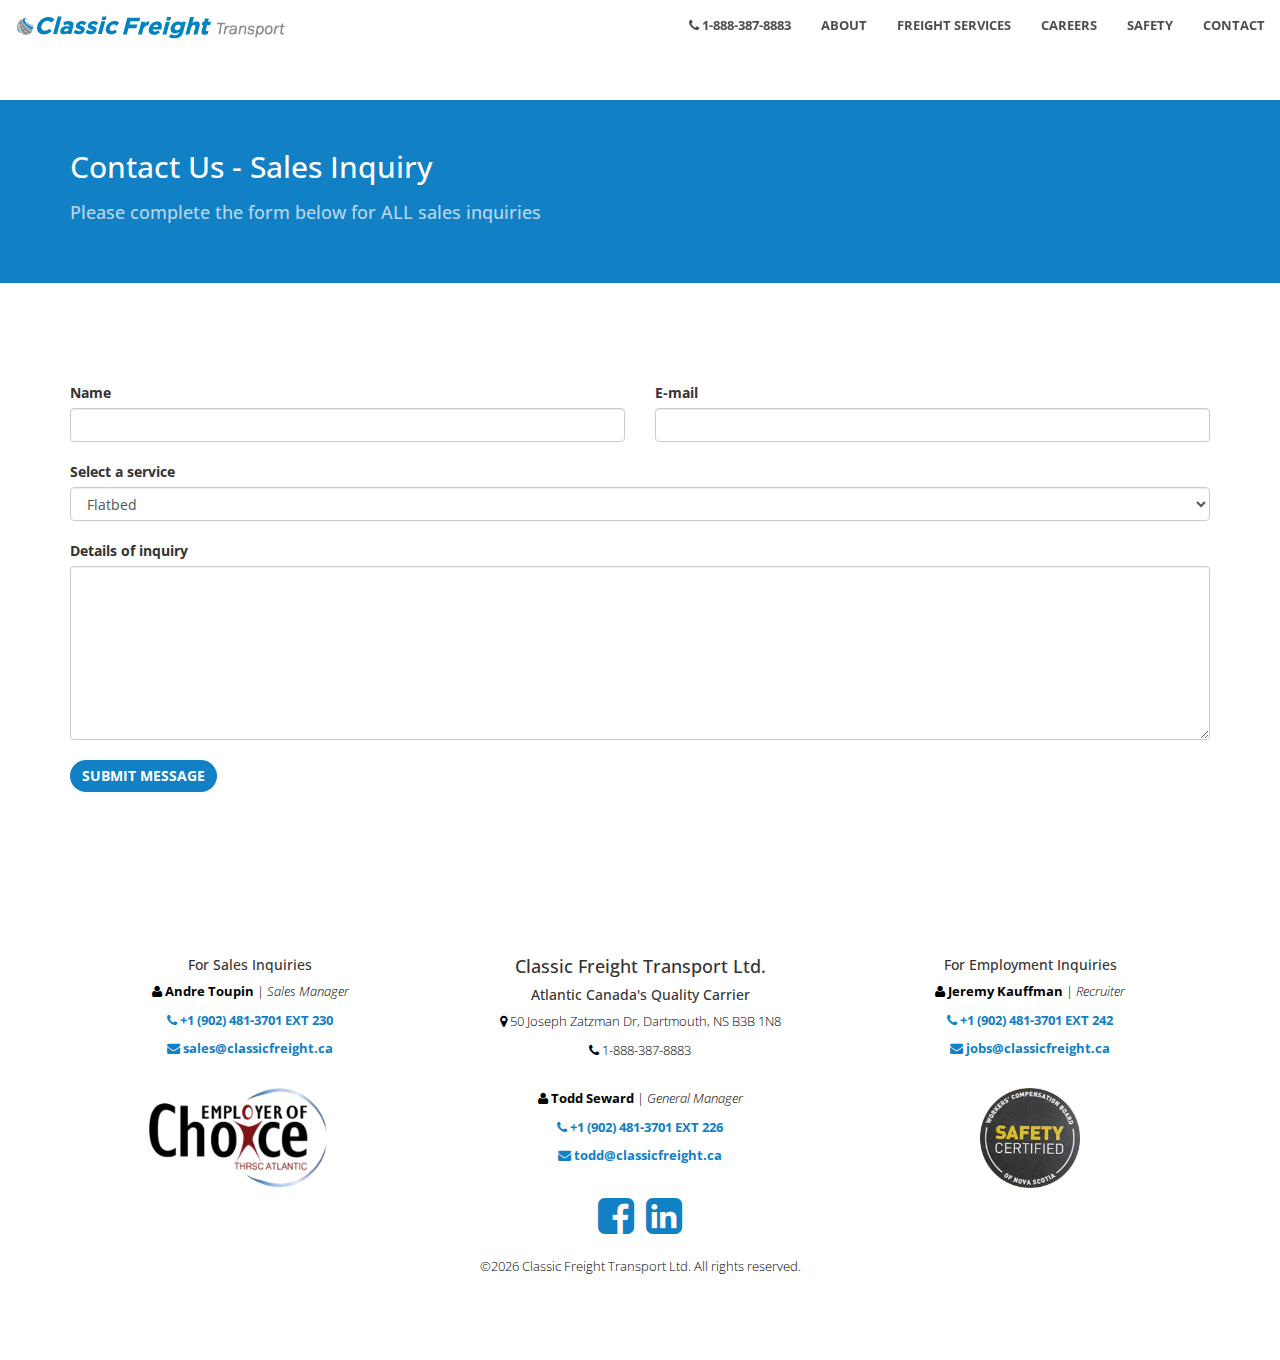
<file: contact/sales.html>
<!DOCTYPE html>
<html lang="en">

<head>

    <meta charset="utf-8">
    <meta http-equiv="X-UA-Compatible" content="IE=edge">
    <meta name="viewport" content="width=device-width, initial-scale=1">
    <meta name="description" content="">
    <meta name="author" content="https://github.com/rjkowalski">

    <title>Classic Freight | Sales Inquiry</title>

    <!-- Bootstrap Core CSS -->
    <link rel="stylesheet" href="../assets/css/bootstrap.min.css" type="text/css">

    <!-- Custom Fonts -->
    <link href='https://fonts.googleapis.com/css?family=Open+Sans:300italic,400italic,600italic,700italic,800italic,400,300,600,700,800' rel='stylesheet' type='text/css'>
    <link rel="stylesheet" href="../assets/font-awesome/css/font-awesome.min.css" type="text/css">

    <!-- Plugin CSS -->
    <link rel="stylesheet" href="../assets/css/magnific-popup.css" type="text/css">

    <!-- Custom CSS -->
    <link rel="stylesheet" href="../assets/css/creative.css" type="text/css">
    <link rel="stylesheet" href="../assets/css/custom.css" type="text/css">
    <link rel="shortcut icon" href="../assets/images/favicon.png">

    <!-- HTML5 Shim and Respond.js IE8 support of HTML5 elements and media queries -->
    <!-- WARNING: Respond.js doesn't work if you view the page via file:// -->
    <!--[if lt IE 9]>
        <script src="https://oss.maxcdn.com/libs/html5shiv/3.7.0/html5shiv.js"></script>
        <script src="https://oss.maxcdn.com/libs/respond.js/1.4.2/respond.min.js"></script>
    <![endif]-->

    <!--SECURE JAVASCRIPT PIXEL CODE START-->
    <script src="https://acuityplatform.com/Adserver/pxlj/1766887534556069888?" type="text/javascript" async ></script>
    <!--SECURE JAVASCRIPT PIXEL CODE END-->
</head>

<body id="page-top">

    <nav id="mainNav" class="navbar navbar-default navbar-fixed-top">
        <div class="container-fluid">
            <!-- Brand and toggle get grouped for better mobile display -->
            <div class="navbar-header">
                <button type="button" class="navbar-toggle collapsed" data-toggle="collapse" data-target="#bs-example-navbar-collapse-1">
                    <span class="sr-only">Toggle navigation</span>
                    <span class="icon-bar"></span>
                    <span class="icon-bar"></span>
                    <span class="icon-bar"></span>
                </button>
                <a class="navbar-brand page-scroll" href="../index.html"><img src="../assets/images/classic-freight-logo-new-25h.png" alt="Classic Freight Transport Ltd." height="25"></a>
            </div>

            <!-- Collect the nav links, forms, and other content for toggling -->
            <div class="collapse navbar-collapse" id="bs-example-navbar-collapse-1">
                <ul class="nav navbar-nav navbar-right">
                    <li>
                        <a class="page-scroll" href="tel:1-888-387-8883"><i class="fa fa-phone"></i>&nbsp;1-888-387-8883</a>
                    </li>
                    <li>
                        <a class="page-scroll" href="../index.html#about">About</a>
                    </li>
                    <li>
                        <a class="page-scroll" href="../services/index.html">Freight Services</a>
                    </li>
                    <li>
                        <a class="page-scroll" href="../careers/index.html">Careers</a>
                    </li>
                    <li>
                        <a class="page-scroll" href="../safety/index.html">Safety</a>
                    </li>
                    <li>
                        <a class="page-scroll" href="index.html">Contact</a>
                    </li>
                </ul>
            </div>
            <!-- /.navbar-collapse -->
        </div>
        <!-- /.container-fluid -->
    </nav>

    <aside>
    </aside>
    <aside class="bg-primary">
        <div class="container text-left">
            <div class="call-to-action">
                <h2>Contact Us - Sales Inquiry</h2>
                <h4 class="text-faded">Please complete the form below for ALL sales inquiries</h4>
            </div>
        </div>
    </aside>
    <section>
        <div class="container">
            <form method="POST" action="https://formspree.io/sales@classicfreight.ca">
                <input name="_subject" id="subject" class="form-control" type="hidden" value="New Sales Inquiry">
                <div class="row">
                       <div class="col-sm-6 col-md-6">
                            <label>Name</label>
                            <input name="name" id="name" class="form-control" type="text" value="" required>
                       </div>
                       <div class="col-sm-6 col-md-6">
                            <label>E-mail</label>
                            <input name="email" id="email" class="form-control" type="email" value="" required>
                       </div>
                  </div><br>
                  <div class="row">
                      <div class="col-sm-12 col-md-12">
                          <label>Select a service</label>
                          <select name="service" class="form-control" required>
                              <option value="name1">Flatbed</option>
                              <option value="name2">Regional Container</option>
                              <option value="name3">Intermodal Rail Service</option>
                              <option value="name4">Warehouse &amp; Cross-Dock</option>
                              <option value="name4">Brokerage Services</option>
                          </select>
                    </div>
                 </div><br>
              <div class="row">
                   <div class="col-sm-12 col-md-12">
                        <label>Details of inquiry</label>
                        <textarea name="message" id="message" rows="8" class="form-control" value=""></textarea>
                        <div style="position: absolute; left: -5000px;" aria-hidden="true"><input type="text" name="_gotcha" style="display:none"></div>
                        <input type="hidden" name="_next" value="http://classicfreight.ca/contact/thanks.html">
                   </div>
                   <div class="col-sm-12 col-md-12"><br/>
                        <button class="btn btn-primary" type="submit">Submit Message</button> <span id="notice" class="alert alert-warning alert-dismissable hidden" style="margin-left:20px;"></span>
                    </div>
              </div>
        </form>
        </div>
    </section>

    <footer>
          <section id="footer_teasers_wrapper">
               <div class="container">
                 <div class="row text-center">
                      <div class="footer_teaser col-sm-4 col-md-4">
                        <h5>For Sales Inquiries</h5>
                        <p><i class="fa fa-user"></i> <b>Andre Toupin</b> | <em>Sales Manager</em></p>
                        <p><a href="tel:+1 (902) 481-3701"><i class="fa fa-phone"></i> <b>+1 (902) 481-3701 EXT 230</a></b></p>
                        <p><a href="mailto:sales@classicfreight.ca"><i class="fa fa-envelope"></i> <b>sales@classicfreight.ca</a></b></p><br>
                        <div class="text-center">
                            <img src="../assets/images/thrsc-atlantic.png" alt="Employer of Choice" height="100"><br><br>
                        </div>
                      </div>
                      <div class="footer_teaser col-sm-4 col-md-4">
                        <h4>Classic Freight Transport Ltd.</h4>
                        <h5>Atlantic Canada's Quality Carrier</h5>
                        <p><i class="fa fa-map-marker"></i>&nbsp;50 Joseph Zatzman Dr, Dartmouth, NS B3B 1N8</p>
                        <p><i class="fa fa-phone"></i>&nbsp;1-888-387-8883</p><br>
                        <div class="text-center">
                            <p><i class="fa fa-user"></i> <b>Todd Seward</b> | <em>General Manager</em></p>
                            <p><a href="tel:+1 (902) 481-3701"><i class="fa fa-phone"></i> <b>+1 (902) 481-3701 EXT 226</a></b></p>
                            <p><a href="mailto:todd@classicfreight.ca"><i class="fa fa-envelope"></i> <b>todd@classicfreight.ca</a></b></p><br>
                            <a href="https://www.facebook.com/Classicfreightsystems2011Ltd/" target="_blank"><i class="fa fa-facebook-square fa-3x"></i></a>&nbsp;&nbsp;&nbsp;<a href="https://www.linkedin.com/in/classic-freight-b96838146/" target="_blank"><i class="fa fa-linkedin-square fa-3x"></i></a><br><br>
                            <p>&copy;<script>document.write(Date().substr(11,4))</script> Classic Freight Transport Ltd. All rights reserved.</p><br>
                        </div>
                      </div>
                      <div class="footer_teaser col-sm-4 col-md-4">
                        <h5>For Employment Inquiries</h5>
                        <p><i class="fa fa-user"></i> <b>Jeremy Kauffman</b> | <em>Recruiter</em></p>
                        <p><a href="tel:+1 (902) 481-3701"><i class="fa fa-phone"></i> <b>+1 (902) 481-3701 EXT 242</a></b></p>
                        <p><a href="mailto:jobs@classicfreight.ca"><i class="fa fa-envelope"></i> <b>jobs@classicfreight.ca</a></b></p><br>
                        <div class="text-center">
                            <img src="../assets/images/safety-certified.png" alt="WCBNS Safety Certified" height="100"><br><br>
                        </div>
                      </div>
                 </div>
               </div>
          </section>
     </footer>

    <!-- jQuery -->
    <script src="../assets/js/jquery.js"></script>

    <!-- Bootstrap Core JavaScript -->
    <script src="../assets/js/bootstrap.min.js"></script>

    <!-- Plugin JavaScript -->
    <script src="../assets/js/scrollreveal.min.js"></script>
    <script src="../assets/js/jquery.easing.min.js"></script>
    <script src="../assets/js/jquery.fittext.js"></script>
    <script src="../assets/js/jquery.magnific-popup.min.js"></script>

    <!-- Custom Theme JavaScript -->
    <script src="../assets/js/creative.js"></script>

</body>

</html>
</file>
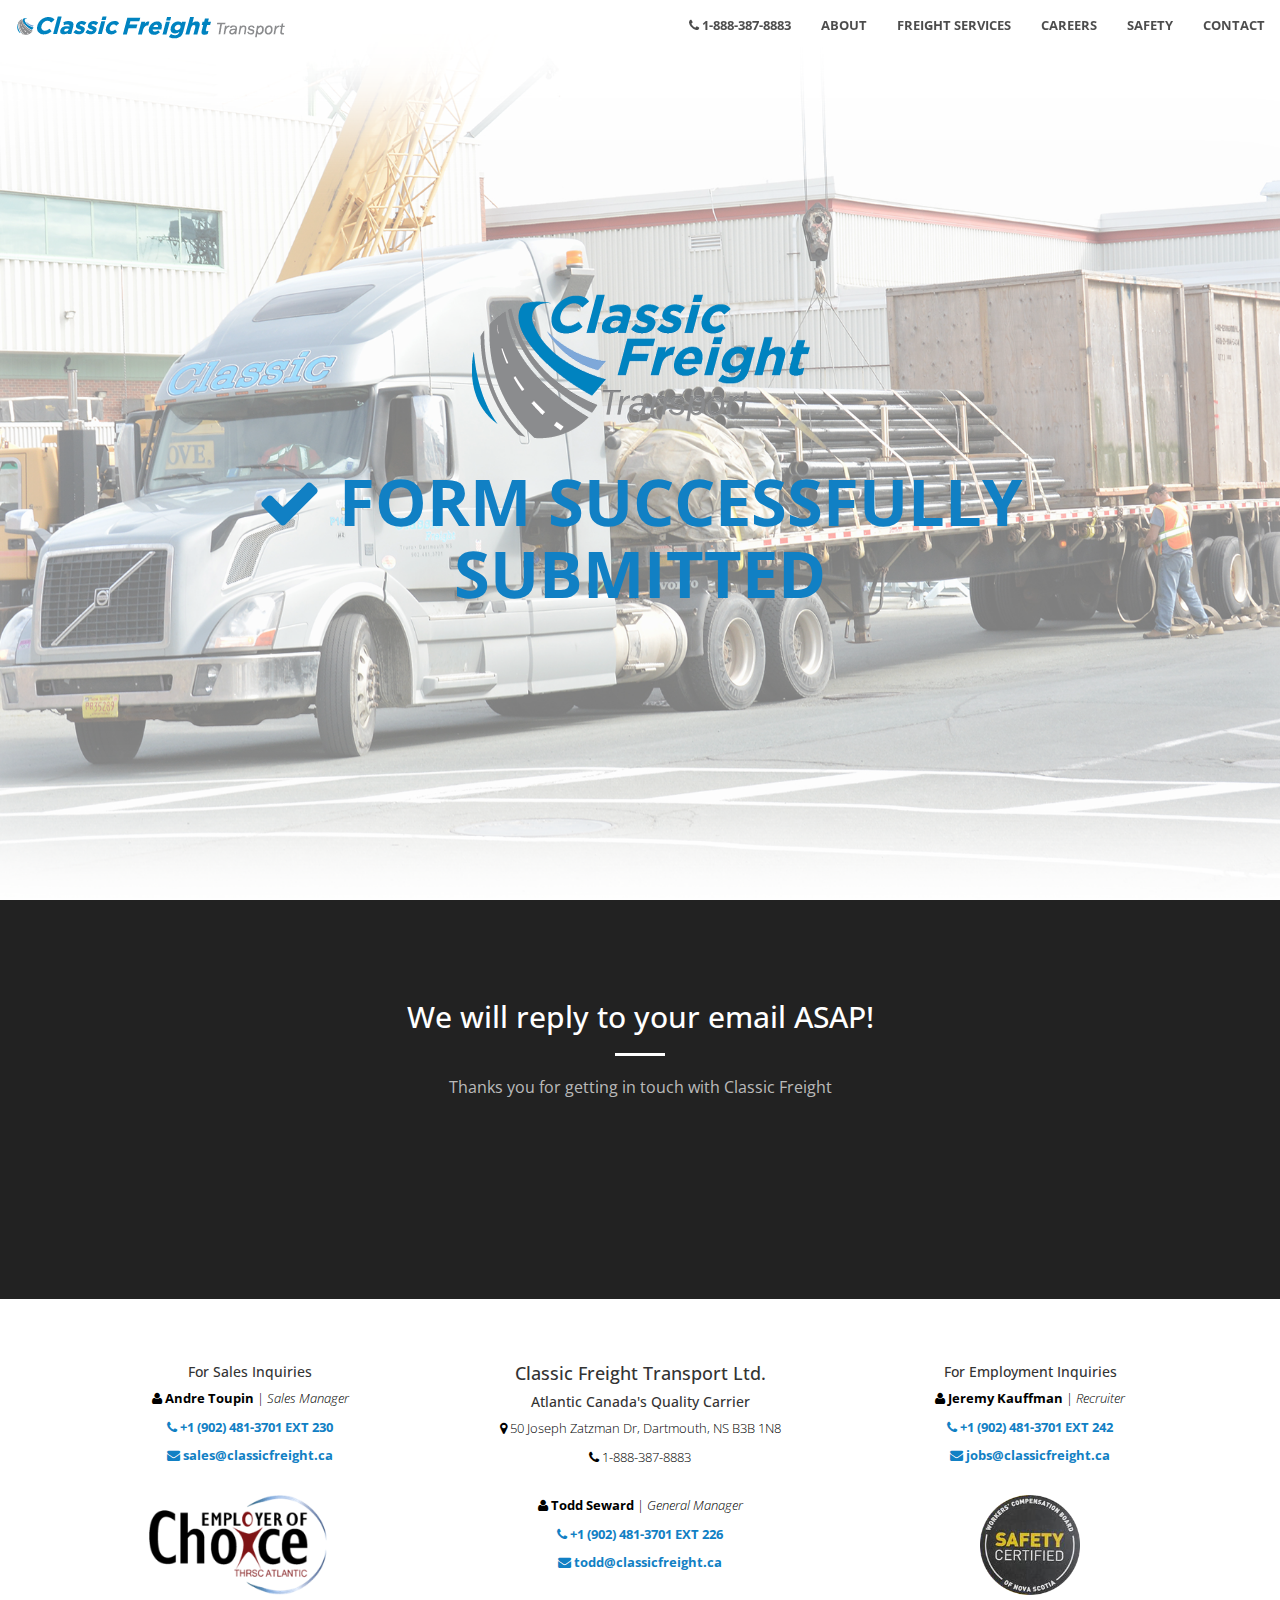
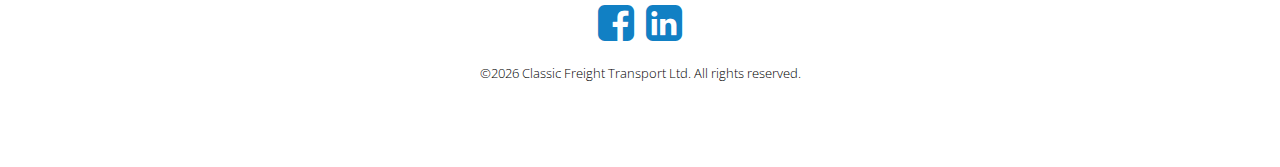
<file: contact/thanks.html>
<!DOCTYPE html>
<html lang="en">

<head>

    <meta charset="utf-8">
    <meta http-equiv="X-UA-Compatible" content="IE=edge">
    <meta name="viewport" content="width=device-width, initial-scale=1">
    <meta name="description" content="">
    <meta name="author" content="https://github.com/rjkowalski">

    <title>Classic Freight | Thank you!</title>

    <!-- Bootstrap Core CSS -->
    <link rel="stylesheet" href="../assets/css/bootstrap.min.css" type="text/css">

    <!-- Custom Fonts -->
    <link href='https://fonts.googleapis.com/css?family=Open+Sans:300italic,400italic,600italic,700italic,800italic,400,300,600,700,800' rel='stylesheet' type='text/css'>
    <link rel="stylesheet" href="../assets/font-awesome/css/font-awesome.min.css" type="text/css">

    <!-- Plugin CSS -->
    <link rel="stylesheet" href="../assets/css/magnific-popup.css" type="text/css">

    <!-- Custom CSS -->
    <link rel="stylesheet" href="../assets/css/creative.css" type="text/css">
    <link rel="stylesheet" href="../assets/css/custom.css" type="text/css">
    <link rel="shortcut icon" href="../assets/images/favicon.png">

    <!-- HTML5 Shim and Respond.js IE8 support of HTML5 elements and media queries -->
    <!-- WARNING: Respond.js doesn't work if you view the page via file:// -->
    <!--[if lt IE 9]>
        <script src="https://oss.maxcdn.com/libs/html5shiv/3.7.0/html5shiv.js"></script>
        <script src="https://oss.maxcdn.com/libs/respond.js/1.4.2/respond.min.js"></script>
    <![endif]-->

    <!--SECURE JAVASCRIPT PIXEL CODE START-->
    <script src="https://acuityplatform.com/Adserver/pxlj/1766887534556069888?" type="text/javascript" async ></script>
    <!--SECURE JAVASCRIPT PIXEL CODE END-->
</head>

<body id="page-top">

    <nav id="mainNav" class="navbar navbar-default navbar-fixed-top">
        <div class="container-fluid">
            <!-- Brand and toggle get grouped for better mobile display -->
            <div class="navbar-header">
                <button type="button" class="navbar-toggle collapsed" data-toggle="collapse" data-target="#bs-example-navbar-collapse-1">
                    <span class="sr-only">Toggle navigation</span>
                    <span class="icon-bar"></span>
                    <span class="icon-bar"></span>
                    <span class="icon-bar"></span>
                </button>
                <a class="navbar-brand page-scroll" href="../index.html"><img src="../assets/images/classic-freight-logo-new-25h.png" alt="Classic Freight Transport Ltd." height="25"></a>
            </div>

            <!-- Collect the nav links, forms, and other content for toggling -->
            <div class="collapse navbar-collapse" id="bs-example-navbar-collapse-1">
                <ul class="nav navbar-nav navbar-right">
                    <li>
                        <a class="page-scroll" href="tel:1-888-387-8883"><i class="fa fa-phone"></i>&nbsp;1-888-387-8883</a>
                    </li>
                    <li>
                        <a class="page-scroll" href="../index.html#about">About</a>
                    </li>
                    <li>
                        <a class="page-scroll" href="../services/index.html">Freight Services</a>
                    </li>
                    <li>
                        <a class="page-scroll" href="../careers/index.html">Careers</a>
                    </li>
                    <li>
                        <a class="page-scroll" href="../safety/index.html">Safety</a>
                    </li>
                    <li>
                        <a class="page-scroll" href="index.html">Contact</a>
                    </li>
                </ul>
            </div>
            <!-- /.navbar-collapse -->
        </div>
        <!-- /.container-fluid -->
    </nav>

    <header>
        <div class="header-content">
            <div class="header-content-inner">
                <img src="../assets/images/classic-freight-logo-new-150h.png" alt="Classic Freight Transport Ltd." height="150" style="margin-bottom:25px;">
              <h1><i class="fa fa-check"></i>&nbsp;Form Successfully Submitted</h1>
            </div>
        </div>
    </header>
    <section class="bg-dark">
        <div class="container">
            <div class="row">
                <div class="col-lg-8 col-lg-offset-2 text-center">
                    <h2 class="section-heading">We will reply to your email ASAP!</h2>
                    <hr class="light">
                    <p class="text-faded">Thanks you for getting in touch with Classic Freight</p><br><br>
                    <a href="../index.html" class="page-scroll btn btn-default btn-xl sr-button">Return Home</a>
                </div>
            </div>
        </div>
    </section>

    <footer>
          <section id="footer_teasers_wrapper">
               <div class="container">
                 <div class="row text-center">
                      <div class="footer_teaser col-sm-4 col-md-4">
                        <h5>For Sales Inquiries</h5>
                        <p><i class="fa fa-user"></i> <b>Andre Toupin</b> | <em>Sales Manager</em></p>
                        <p><a href="tel:+1 (902) 481-3701"><i class="fa fa-phone"></i> <b>+1 (902) 481-3701 EXT 230</a></b></p>
                        <p><a href="mailto:sales@classicfreight.ca"><i class="fa fa-envelope"></i> <b>sales@classicfreight.ca</a></b></p><br>
                        <div class="text-center">
                            <img src="../assets/images/thrsc-atlantic.png" alt="Employer of Choice" height="100"><br><br>
                        </div>
                      </div>
                      <div class="footer_teaser col-sm-4 col-md-4">
                        <h4>Classic Freight Transport Ltd.</h4>
                        <h5>Atlantic Canada's Quality Carrier</h5>
                        <p><i class="fa fa-map-marker"></i>&nbsp;50 Joseph Zatzman Dr, Dartmouth, NS B3B 1N8</p>
                        <p><i class="fa fa-phone"></i>&nbsp;1-888-387-8883</p><br>
                        <div class="text-center">
                            <p><i class="fa fa-user"></i> <b>Todd Seward</b> | <em>General Manager</em></p>
                            <p><a href="tel:+1 (902) 481-3701"><i class="fa fa-phone"></i> <b>+1 (902) 481-3701 EXT 226</a></b></p>
                            <p><a href="mailto:todd@classicfreight.ca"><i class="fa fa-envelope"></i> <b>todd@classicfreight.ca</a></b></p><br>
                            <a href="https://www.facebook.com/Classicfreightsystems2011Ltd/" target="_blank"><i class="fa fa-facebook-square fa-3x"></i></a>&nbsp;&nbsp;&nbsp;<a href="https://www.linkedin.com/in/classic-freight-b96838146/" target="_blank"><i class="fa fa-linkedin-square fa-3x"></i></a><br><br>
                            <p>&copy;<script>document.write(Date().substr(11,4))</script> Classic Freight Transport Ltd. All rights reserved.</p><br>
                        </div>
                      </div>
                      <div class="footer_teaser col-sm-4 col-md-4">
                        <h5>For Employment Inquiries</h5>
                        <p><i class="fa fa-user"></i> <b>Jeremy Kauffman</b> | <em>Recruiter</em></p>
                        <p><a href="tel:+1 (902) 481-3701"><i class="fa fa-phone"></i> <b>+1 (902) 481-3701 EXT 242</a></b></p>
                        <p><a href="mailto:jobs@classicfreight.ca"><i class="fa fa-envelope"></i> <b>jobs@classicfreight.ca</a></b></p><br>
                        <div class="text-center">
                            <img src="../assets/images/safety-certified.png" alt="WCBNS Safety Certified" height="100"><br><br>
                        </div>
                      </div>
                 </div>
               </div>
          </section>
     </footer>

    <!-- jQuery -->
    <script src="../assets/js/jquery.js"></script>

    <!-- Bootstrap Core JavaScript -->
    <script src="../assets/js/bootstrap.min.js"></script>

    <!-- Plugin JavaScript -->
    <script src="../assets/js/scrollreveal.min.js"></script>
    <script src="../assets/js/jquery.easing.min.js"></script>
    <script src="../assets/js/jquery.fittext.js"></script>
    <script src="../assets/js/jquery.magnific-popup.min.js"></script>

    <!-- Custom Theme JavaScript -->
    <script src="../assets/js/creative.js"></script>

</body>

</html>
</file>
<file: assets/css/creative.css>
html,
body {
  height: 100%;
  width: 100%;
}
body {
  font-family: 'Open Sans', 'Helvetica Neue', Arial, sans-serif;
}
hr {
  border-color: #1180c4;
  border-width: 3px;
  max-width: 50px;
}
hr.light {
  border-color: white;
}
a {
  -webkit-transition: all 0.35s;
  -moz-transition: all 0.35s;
  transition: all 0.35s;
  color: #1180c4;
}
a:hover,
a:focus {
  color: #0d6195;
}
h1,
h2,
h3,
h4,
h5,
h6 {
  font-family: 'Open Sans', 'Helvetica Neue', Arial, sans-serif;
}
h3.focus {
  font-family: 'Open Sans', 'Helvetica Neue', Arial, sans-serif;
  font-weight: 700;
  text-transform: uppercase;
  font-style: italic;
}
p {
  font-size: 16px;
}
.right {
  text-align: right;
}
.bg-primary {
  background-color: #1180c4;
}
.bg-dark {
  background-color: #222;
  color: white;
}
.bg-focus {
  background-color: #ff6700;
  color: white;
}
.bg-careers {
  width: 100%;
  min-height: auto;
  -webkit-background-size: cover;
  -moz-background-size: cover;
  background-size: cover;
  -o-background-size: cover;
  background-repeat: no-repeat;
  height: 500px;
  background-image: url('../images/classic-careers-banner.png');
  color: white;
  background-position: center center;
  position: relative;
}
.text-black {
  color: #000;
}
.text-focus {
  color: #ff6700;
  text-transform: uppercase;
  font-weight: 800;
}
.text-thick {
  font-weight: 600;
  color: #1180c4;
}
.text-faded {
  color: rgba(255, 255, 255, 0.7);
}
.panel-info {
  border-color: #1180c4;
}
section {
  padding: 100px 0;
}
aside {
  padding: 50px 0;
}
.no-padding {
  padding: 0;
}
.navbar-default {
  background-color: white;
  border-color: rgba(34, 34, 34, 0.05);
  font-family: 'Open Sans', 'Helvetica Neue', Arial, sans-serif;
  -webkit-transition: all 0.35s;
  -moz-transition: all 0.35s;
  transition: all 0.35s;
}
.navbar-default .navbar-header .navbar-brand {
  color: #1180c4;
  font-family: 'Open Sans', 'Helvetica Neue', Arial, sans-serif;
  font-weight: 700;
  text-transform: uppercase;
}
.navbar-default .navbar-header .navbar-brand:hover,
.navbar-default .navbar-header .navbar-brand:focus {
  color: #0d6195;
}
.navbar-default .nav > li > a,
.navbar-default .nav > li > a:focus {
  text-transform: uppercase;
  font-weight: 700;
  font-size: 13px;
  color: #222;
}
.navbar-default .nav > li > a:hover,
.navbar-default .nav > li > a:focus:hover {
  color: #1180c4;
}
.navbar-default .nav > li.active > a,
.navbar-default .nav > li.active > a:focus {
  color: #1180c4 !important;
  background-color: transparent;
}
.navbar-default .nav > li.active > a:hover,
.navbar-default .nav > li.active > a:focus:hover {
  background-color: transparent;
}
@media (min-width: 768px) {
  .navbar-default {
    background-color: transparent;
    border-color: rgba(255, 255, 255, 0.3);
  }
  .navbar-default .navbar-header .navbar-brand {
    color: rgba(255, 255, 255, 0.7);
  }
  .navbar-default .navbar-header .navbar-brand:hover,
  .navbar-default .navbar-header .navbar-brand:focus {
    color: white;
  }
  .navbar-default .nav > li > a,
  .navbar-default .nav > li > a:focus {
    color: rgba(0, 0, 0, 0.7);
  }
  .navbar-default .nav > li > a:hover,
  .navbar-default .nav > li > a:focus:hover {
    color: #1180c4;
  }
  .navbar-default.affix {
    background-color: white;
    border-color: rgba(34, 34, 34, 0.05);
  }
  .navbar-default.affix .navbar-header .navbar-brand {
    color: #1180c4;
    font-size: 14px;
  }
  .navbar-default.affix .navbar-header .navbar-brand:hover,
  .navbar-default.affix .navbar-header .navbar-brand:focus {
    color: #0d6195;
  }
  .navbar-default.affix .nav > li > a,
  .navbar-default.affix .nav > li > a:focus {
    color: #222;
  }
  .navbar-default.affix .nav > li > a:hover,
  .navbar-default.affix .nav > li > a:focus:hover {
    color: #1180c4;
  }
}
header {
  position: relative;
  width: 100%;
  min-height: auto;
  -webkit-background-size: cover;
  -moz-background-size: cover;
  background-size: cover;
  -o-background-size: cover;
  background-position: center;
  background-image: url('../images/classic-fr-trans-bg.png');
  text-align: center;
  color: white;
}
header .header-content {
  position: relative;
  text-align: center;
  padding: 100px 15px 100px;
  width: 100%;
}
header .header-content .header-content-inner h1 {
  font-weight: 700;
  text-transform: uppercase;
  margin-top: 0;
  margin-bottom: 0;
  color: #1180c4;
}
header .header-content .header-content-inner hr {
  margin: 30px auto;
}
header .header-content .header-content-inner p {
  font-weight: 400;
  color: #000;
  font-size: 16px;
  margin-bottom: 50px;
}
@media (min-width: 768px) {
  header {
    min-height: 100%;
  }
  header .header-content {
    position: absolute;
    top: 50%;
    -webkit-transform: translateY(-50%);
    -ms-transform: translateY(-50%);
    transform: translateY(-50%);
    padding: 0 50px;
  }
  header .header-content .header-content-inner {
    max-width: 1000px;
    margin-left: auto;
    margin-right: auto;
  }
  header .header-content .header-content-inner p {
    font-size: 18px;
    max-width: 80%;
    margin-left: auto;
    margin-right: auto;
  }
}
.section-heading {
  margin-top: 0;
}
.service-box {
  max-width: 400px;
  margin: 50px auto 0;
}
@media (min-width: 992px) {
  .service-box {
    margin: 20px auto 0;
  }
}
.service-box p {
  margin-bottom: 0;
}
.portfolio-box {
  position: relative;
  display: block;
  max-width: 650px;
  margin: 0 auto;
}
.portfolio-box .portfolio-box-caption {
  color: white;
  opacity: 0;
  display: block;
  background: rgba(17, 128, 196, 0.9);
  position: absolute;
  bottom: 0;
  text-align: center;
  width: 100%;
  height: 100%;
  -webkit-transition: all 0.35s;
  -moz-transition: all 0.35s;
  transition: all 0.35s;
}
.portfolio-box .portfolio-box-caption .portfolio-box-caption-content {
  width: 100%;
  text-align: center;
  position: absolute;
  top: 50%;
  transform: translateY(-50%);
}
.portfolio-box .portfolio-box-caption .portfolio-box-caption-content .project-category,
.portfolio-box .portfolio-box-caption .portfolio-box-caption-content .project-name {
  font-family: 'Open Sans', 'Helvetica Neue', Arial, sans-serif;
  padding: 0 15px;
}
.portfolio-box .portfolio-box-caption .portfolio-box-caption-content .project-category {
  text-transform: uppercase;
  font-weight: 600;
  font-size: 14px;
}
.portfolio-box .portfolio-box-caption .portfolio-box-caption-content .project-name {
  font-size: 18px;
}
.portfolio-box:hover .portfolio-box-caption {
  opacity: 1;
}
.portfolio-box:focus {
  outline: none;
}
@media (min-width: 768px) {
  .portfolio-box .portfolio-box-caption .portfolio-box-caption-content .project-category {
    font-size: 16px;
  }
  .portfolio-box .portfolio-box-caption .portfolio-box-caption-content .project-name {
    font-size: 22px;
  }
}
.call-to-action h2 {
  margin: 0 auto 20px;
}
.text-primary {
  color: #1180c4;
}
.no-gutter > [class*='col-'] {
  padding-right: 0;
  padding-left: 0;
}
.btn-default {
  color: #222;
  background-color: white;
  border-color: white;
  -webkit-transition: all 0.35s;
  -moz-transition: all 0.35s;
  transition: all 0.35s;
}
.btn-default:hover,
.btn-default:focus,
.btn-default.focus,
.btn-default:active,
.btn-default.active,
.open > .dropdown-toggle.btn-default {
  color: #222;
  background-color: #f2f2f2;
  border-color: #ededed;
}
.btn-default:active,
.btn-default.active,
.open > .dropdown-toggle.btn-default {
  background-image: none;
}
.btn-default.disabled,
.btn-default[disabled],
fieldset[disabled] .btn-default,
.btn-default.disabled:hover,
.btn-default[disabled]:hover,
fieldset[disabled] .btn-default:hover,
.btn-default.disabled:focus,
.btn-default[disabled]:focus,
fieldset[disabled] .btn-default:focus,
.btn-default.disabled.focus,
.btn-default[disabled].focus,
fieldset[disabled] .btn-default.focus,
.btn-default.disabled:active,
.btn-default[disabled]:active,
fieldset[disabled] .btn-default:active,
.btn-default.disabled.active,
.btn-default[disabled].active,
fieldset[disabled] .btn-default.active {
  background-color: white;
  border-color: white;
}
.btn-default .badge {
  color: white;
  background-color: #222;
}
.btn-primary {
  color: white;
  background-color: #1180c4;
  border-color: #1180c4;
  -webkit-transition: all 0.35s;
  -moz-transition: all 0.35s;
  transition: all 0.35s;
}
.btn-primary:hover,
.btn-primary:focus,
.btn-primary.focus,
.btn-primary:active,
.btn-primary.active,
.open > .dropdown-toggle.btn-primary {
  color: white;
  background-color: #0f71ad;
  border-color: #0e6ba3;
}
.btn-primary:active,
.btn-primary.active,
.open > .dropdown-toggle.btn-primary {
  background-image: none;
}
.btn-primary.disabled,
.btn-primary[disabled],
fieldset[disabled] .btn-primary,
.btn-primary.disabled:hover,
.btn-primary[disabled]:hover,
fieldset[disabled] .btn-primary:hover,
.btn-primary.disabled:focus,
.btn-primary[disabled]:focus,
fieldset[disabled] .btn-primary:focus,
.btn-primary.disabled.focus,
.btn-primary[disabled].focus,
fieldset[disabled] .btn-primary.focus,
.btn-primary.disabled:active,
.btn-primary[disabled]:active,
fieldset[disabled] .btn-primary:active,
.btn-primary.disabled.active,
.btn-primary[disabled].active,
fieldset[disabled] .btn-primary.active {
  background-color: #1180c4;
  border-color: #1180c4;
}
.btn-primary .badge {
  color: #1180c4;
  background-color: white;
}
.btn-focus {
  color: white;
  background-color: #ff6700;
  border-color: #ff6700;
  -webkit-transition: all 0.35s;
  -moz-transition: all 0.35s;
  transition: all 0.35s;
}
.btn-focus:hover,
.btn-focus:focus,
.btn-focus.focus,
.btn-focus:active,
.btn-focus.active,
.open > .dropdown-toggle.btn-focus {
  color: white;
  background-color: #e65d00;
  border-color: #db5900;
}
.btn-focus:active,
.btn-focus.active,
.open > .dropdown-toggle.btn-focus {
  background-image: none;
}
.btn-focus.disabled,
.btn-focus[disabled],
fieldset[disabled] .btn-focus,
.btn-focus.disabled:hover,
.btn-focus[disabled]:hover,
fieldset[disabled] .btn-focus:hover,
.btn-focus.disabled:focus,
.btn-focus[disabled]:focus,
fieldset[disabled] .btn-focus:focus,
.btn-focus.disabled.focus,
.btn-focus[disabled].focus,
fieldset[disabled] .btn-focus.focus,
.btn-focus.disabled:active,
.btn-focus[disabled]:active,
fieldset[disabled] .btn-focus:active,
.btn-focus.disabled.active,
.btn-focus[disabled].active,
fieldset[disabled] .btn-focus.active {
  background-color: #ff6700;
  border-color: #ff6700;
}
.btn-focus .badge {
  color: #ff6700;
  background-color: white;
}
.btn-alt {
  color: #1180c4;
  background-color: white;
  border-color: #1180c4;
  -webkit-transition: all 0.35s;
  -moz-transition: all 0.35s;
  transition: all 0.35s;
}
.btn-alt:hover,
.btn-alt:focus,
.btn-alt.focus,
.btn-alt:active,
.btn-alt.active,
.open > .dropdown-toggle.btn-alt {
  color: #1180c4;
  background-color: #f2f2f2;
  border-color: #0e6ba3;
}
.btn-alt:active,
.btn-alt.active,
.open > .dropdown-toggle.btn-alt {
  background-image: none;
}
.btn-alt.disabled,
.btn-alt[disabled],
fieldset[disabled] .btn-alt,
.btn-alt.disabled:hover,
.btn-alt[disabled]:hover,
fieldset[disabled] .btn-alt:hover,
.btn-alt.disabled:focus,
.btn-alt[disabled]:focus,
fieldset[disabled] .btn-alt:focus,
.btn-alt.disabled.focus,
.btn-alt[disabled].focus,
fieldset[disabled] .btn-alt.focus,
.btn-alt.disabled:active,
.btn-alt[disabled]:active,
fieldset[disabled] .btn-alt:active,
.btn-alt.disabled.active,
.btn-alt[disabled].active,
fieldset[disabled] .btn-alt.active {
  background-color: white;
  border-color: #1180c4;
}
.btn-alt .badge {
  color: white;
  background-color: #1180c4;
}
.btn {
  font-family: 'Open Sans', 'Helvetica Neue', Arial, sans-serif;
  border: none;
  border-radius: 300px;
  font-weight: 700;
  text-transform: uppercase;
}
.btn-xl {
  padding: 15px 30px;
}
::-moz-selection {
  color: white;
  text-shadow: none;
  background: #222;
}
::selection {
  color: white;
  text-shadow: none;
  background: #222;
}
img::selection {
  color: white;
  background: transparent;
}
img::-moz-selection {
  color: white;
  background: transparent;
}
body {
  webkit-tap-highlight-color: #222;
}

/*# sourceMappingURL=creative.css.map */
</file>
<file: assets/css/custom.css>
#footer_teasers_wrapper {
  padding: 55px 0;
}
#footer_teasers_wrapper .footer_teaser h3 {
  font-size: 16px;
  line-height: 18px;
  padding: 0 0 12px 0;
  margin: 20px 0 20px 0;
  border-bottom: solid 0px #000;
  color: #000;
  font-weight: 800;
  text-transform: uppercase;
}
#footer_teasers_wrapper .footer_teaser p {
  font-size: 13px;
  color: #000;
  font-weight: 300;
}

copyright {
  border-top: solid 1px #000;
  padding: 15px 0;
  background-color: rgba(0, 0, 0, 0.5);
  font-weight: 300;
  color: #000;
  font-size: 13px;
}

hr.full {
    max-width: 100%;
}

/* =Career Page elements
-------------------------------------------------------------- */
.career_teaser {
  border-radius: 6px 0 0 6px;
  overflow: hidden;
  margin: 0 0 60px 0px;
  background-color: #1180c4;
}
</file>
